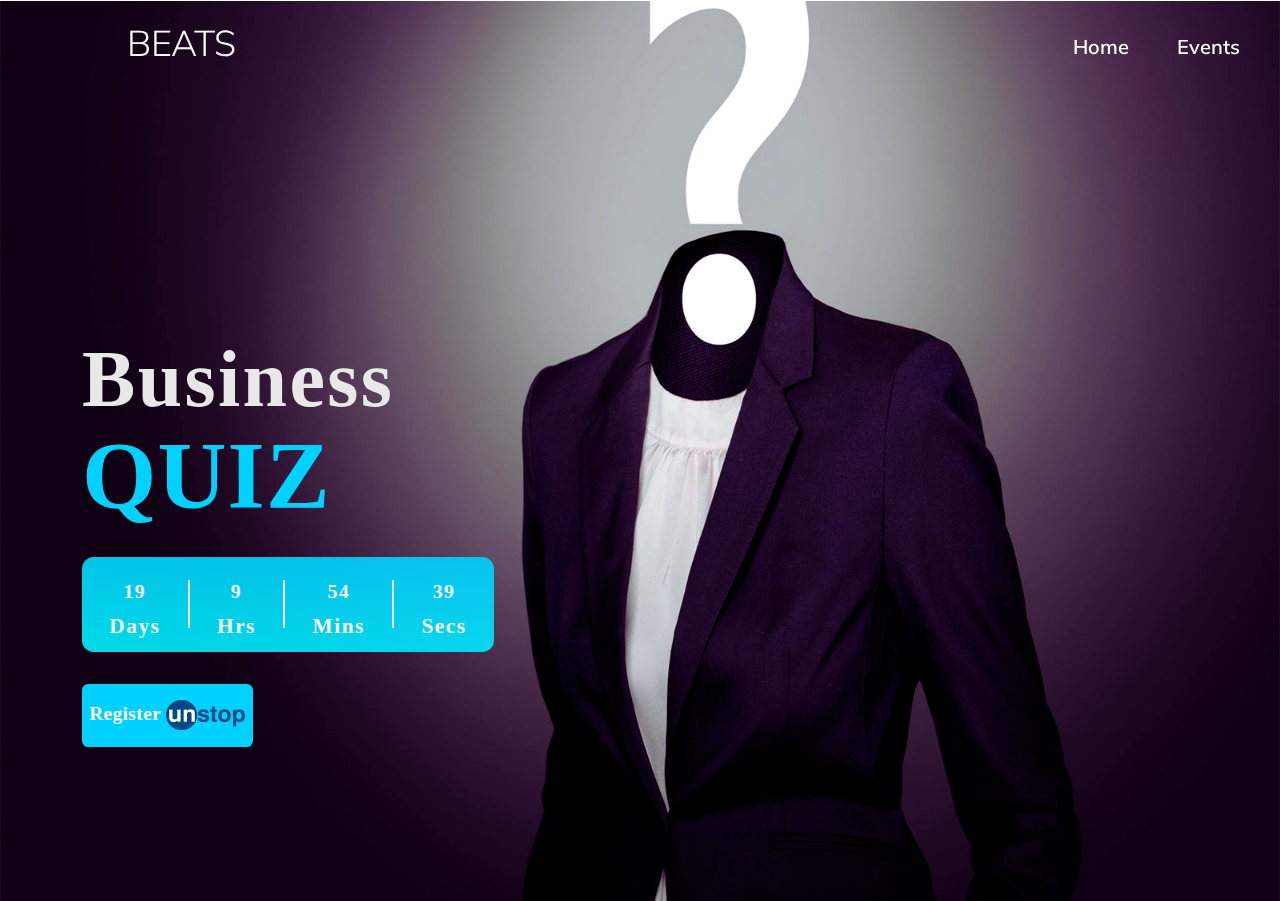
<file: Business_Quiz.html>
<!doctype html>
<html class="no-js" lang="zxx">

<head>
    <meta charset="utf-8">
    <meta http-equiv="x-ua-compatible" content="ie=edge">
    <title>Business Quiz || BEATS 2023</title>
    <meta name="description" content="">
    <meta name="viewport" content="width=device-width, initial-scale=1">

    <!-- <link rel="manifest" href="site.webmanifest"> -->
    <!-- Place favicon.ico in the root directory -->

    <!-- CSS here -->
    <link rel="stylesheet" href="css/bootstrap.min.css">
    <link rel="stylesheet" href="css/carousel.css">
    <link rel="stylesheet" href="css/animate.css">
    <link href="https://fonts.googleapis.com/css2?family=Roboto+Slab:wght@500&display=swap" rel="stylesheet">

    <!-- Bootstrap -->
    <link rel="stylesheet" href="https://cdn.jsdelivr.net/npm/bootstrap@4.3.1/dist/css/bootstrap.min.css" integrity="sha384-ggOyR0iXCbMQv3Xipma34MD+dH/1fQ784/j6cY/iJTQUOhcWr7x9JvoRxT2MZw1T" crossorigin="anonymous">

    <!-- font awesome -->
    <link rel="stylesheet" href="https://cdnjs.cloudflare.com/ajax/libs/font-awesome/4.7.0/css/font-awesome.min.css">
    
    <link href="https://fonts.googleapis.com/css2?family=Montserrat+Alternates:wght@900&display=swap" rel="stylesheet">
<!-- GOOGLE FONT API -->
    <link rel="stylesheet"
          href="https://fonts.googleapis.com/css?family=Rancho&effect=fire-animation|outline|3d-float|anaglyph|neon">
    <!-- bootstrap -->
    <link href="https://cdn.jsdelivr.net/npm/bootstrap@5.2.3/dist/css/bootstrap.min.css" rel="stylesheet" integrity="sha384-rbsA2VBKQhggwzxH7pPCaAqO46MgnOM80zW1RWuH61DGLwZJEdK2Kadq2F9CUG65" crossorigin="anonymous">
    
    <link rel="stylesheet" href="css/style.css">
    <!-- <link rel="stylesheet" href="css/responsive.css"> -->
    <link rel="icon" href="favicon.png" type="image">
</head>

<body>
    <header>
        <nav class="navbar fixed-top navbar-expand-lg navbar-dark p-md-3">
            <div class="collapse navbar-collapse space-x-2">
                <ul class="navbar-nav">
                    <!-- <li class="nav-item">
                        <a href="/index.html" class="nav-link text-white px-4"  style="font-size: 20px;">Home</a>
                    </li> -->
                    <!-- <li class="nav-item">
                        <a href="#about" class="nav-link text-white px-4"  style="font-size: 20px;">About</a>
                    </li>
                    <li class="nav-item">
                        <a href="/events.html" class="nav-link text-white px-4"  style="font-size: 20px;">Events</a>
                    </li> -->
                </ul>
            </div>
            <div class="container" >
                <h1 class=""><a href="/index.html" class="navbar-brand font-effect-fire-animation display-4 pl-5 ml-5" style="font-size: inherit; margin: 0px;">BEATS</a></h1>
            </div>
            <div class="collapse navbar-collapse space-x-2">
                <ul class="navbar-nav">
                    <li class="nav-item">
                        <a href="/index.html" class="nav-link text-white px-4"  style="font-size: 20px;">Home</a>
                    </li>
                    <li class="nav-item">
                        <a href="/events.html" class="nav-link text-white px-4"  style="font-size: 20px;">Events</a>
                    </li>
                </ul>
                <!-- <a type="button" href="/events.html" class="btn btn-outline-danger btn-lg" style="color:rgb(255, 255, 255); font-weight: 300;">Register Here</a>
            </div> -->
        </nav>
        <div class="col-12">
            <div class="mobile_menu d-block d-lg-none"></div>
        </div>
    </header>

    <section style="background: url('img/Events/Business_Quiz/wallpaperflare.com_wallpaper\ \(3\)\ -\ Edited.png');height:100vh;display: flex;justify-content: center;background-size: 100vw 100vh;/* background-position-x: right; */background-repeat: no-repeat;background-color: #050608;align-items: center;" id="first-section">
        <div id="HeRe" style="/* background: blue; */width: 69.75rem;">
            <div id="eRgf" style="max-width: 51rem;margin-top: 5.0625rem;">
                <div class="wall-heading" style="color: rgb(232, 232, 232); opacity: 1; font-family: Montserrat; font-style: normal; font-weight: 800; font-size: 4.9942rem; line-height: 6.0625rem; letter-spacing: 0.15rem; height: 5.4588rem;">
                    Business
                </div>
                <div class="sub-heading" style="color: rgb(0, 209, 255); opacity: 1; font-family: Montserrat; font-style: normal; font-weight: 600; font-size: 5.9735rem; line-height: 7.3125rem; letter-spacing: 0.07rem; width: 18.6994rem; height: 6.46rem;">
                    QUIZ
                </div>
                <div class="tagline" style="font-family: Inter; font-style: normal; font-weight: 500; font-size: 1.25rem; line-height: 1.5rem; letter-spacing: 0.03rem; margin-top: 2.1875rem; color: rgb(232, 232, 232); opacity: 1;">
                    <div style="
          width: 34.1669rem;
          height: 7.5rem;
       text-align: left;
          
          /* gradient */
          background: linear-gradient(185.1deg, rgba(0, 209, 255, 0.9) 3.44%, rgba(0, 240, 255, 0.9) 95.27%);
          border-radius: 0.7353rem;
          width: 25.7462rem;
          height: 5.9688rem;
          
          ">
                        <style>
                            .timerbox>div {
                                display: flex;
                                align-content: center;
                                align-items: center;
                                border-right: 0.1812rem solid #F5F5F5;
                                justify-content: center;
                                flex-grow: 1;
                                height: 50%;
                                flex-direction: column;
                                text-align: center;
                            }

                            .val {
                                font-family: 'Montserrat';
                                font-style: normal;
                                font-weight: 600;
                                font-size: 1.2424rem;
                                line-height: 2.75rem;
                                letter-spacing: 0.07em;

                                color: #F5F5F5;
                            }

                            .sub {
                                font-family: 'Montserrat';
                                font-style: normal;
                                font-weight: 600;
                                font-size: 1.3359rem;
                                line-height: 1.625rem;
                                letter-spacing: 0.07em;

                                color: #F5F5F5;
                            }
                        </style>
                        <div class="timerbox" style="
    display: flex;
    justify-content: space-evenly;
    align-content: center;
    height: 100%;
    
    align-items: center;
">
                            <div>
                                <div class="val" id="days">19</div>
                                <div class="sub">Days</div>
                            </div>
                            <div>
                                <div class="val" id="hrs">9</div>
                                <div class="sub">Hrs</div>
                            </div>

                            <div>
                                <div class="val" id="mins">54</div>
                                <div class="sub">Mins</div>
                            </div>

                            <div style="border-right:0px;">
                                <div class="val" id="secs">39</div>
                                <div class="sub">Secs</div>
                            </div>
                        </div>
                        <a href="https://unstop.com/competition/central-indias-largest-startup-expo-e-summit23-maulana-azad-national-institute-of-technology-manit-bhopal-586187">   <button style="
                            width: 10.6588rem;
                            height: 3.9013rem;
                            font-family: 'Inter';
                            font-style: normal;
                            font-weight: 600;
                            font-size: 1.2rem;
                            line-height: 1.3rem;
                            text-align: center;
                            letter-spacing: 0.03rem;
                            
                            color: #FFFFFF;
                            
                            background: #00D1FF;
                            border-radius: 0.4rem;
                            border: none;
                            margin-top: 2rem;
                            cursor:pointer;">Register
                            <img class="w-50 h-50" src="img/brand/unstop-logo.png" alt="">
                        </button>
                            </a>
                    </div>

                </div>
                <div class="social social-bigs social-bigs-mbl" style="opacity: 1;">
                    <a href="https://twitter.com/ecell_nitb" class="animate__animated animate__fadeInUp animate__delay-1s" target="_blank"></a>
                    <a href="https://www.facebook.com/ecellnitbhopal/" class="animate__animated animate__fadeInUp animate__delay-2s" target="_blank"></a>
                    <a href="https://www.instagram.com/ecell_nitb/" class="animate__animated animate__fadeInUp animate__delay-3s" target="_blank"></a>
                    <a href="https://www.linkedin.com/company/ecell-manit" class="animate__animated animate__fadeInUp animate__delay-4s" target="_blank"></a>
                </div>
            </div>
        </div>
    </section>


    

    <!-- JS here -->
    <script src="js/jquery-1.js"></script>
    <script src="js/bootstrap.min.js"></script>
    <script src="js/carousel.js"></script>
    <script src="js/isotope.pkgd.min.js"></script>
    <script src="js/transitions.js"></script>

    <script src="https://cdn.jsdelivr.net/npm/bootstrap@5.2.3/dist/js/bootstrap.bundle.min.js" integrity="sha384-kenU1KFdBIe4zVF0s0G1M5b4hcpxyD9F7jL+jjXkk+Q2h455rYXK/7HAuoJl+0I4" crossorigin="anonymous"></script>
    <!-- <script>
        var nav = document.querySelector('nav');
        window.addEventListener('scroll',function(){
            if(window.pageYOffset > 100){
                nav.classList.add('bg-dark','shadow');
            }else{
                nav.classList.remove('bg-dark','shadow');
            }
        });
    </script> -->
    <script>
        // Set the date we're counting down to
        var countDownDate = new Date("Feb 11, 2023 00:00:00").getTime();

        // Update the count down every 1 second
        var x = setInterval(function () {

            // Get today's date and time
            var now = new Date().getTime();

            // Find the distance between now and the count down date
            var distance = countDownDate - now;

            // Time calculations for days, hours, minutes and seconds
            var d = Math.floor(distance / (1000 * 60 * 60 * 24));
            var h = Math.floor((distance % (1000 * 60 * 60 * 24)) / (1000 * 60 * 60));
            var m = Math.floor((distance % (1000 * 60 * 60)) / (1000 * 60));
            var s = Math.floor((distance % (1000 * 60)) / 1000);

            document.getElementById("days").innerHTML = d;
            document.getElementById("hrs").innerHTML = h;
            document.getElementById("mins").innerHTML = m;
            document.getElementById("secs").innerHTML = s;

            // If the count down is over, write some text 
            if (distance < 0) {
                clearInterval(x);
            }
        }, 1000);
    </script>



    <script src="js/main.js"></script>
</body>
</html>
</file>
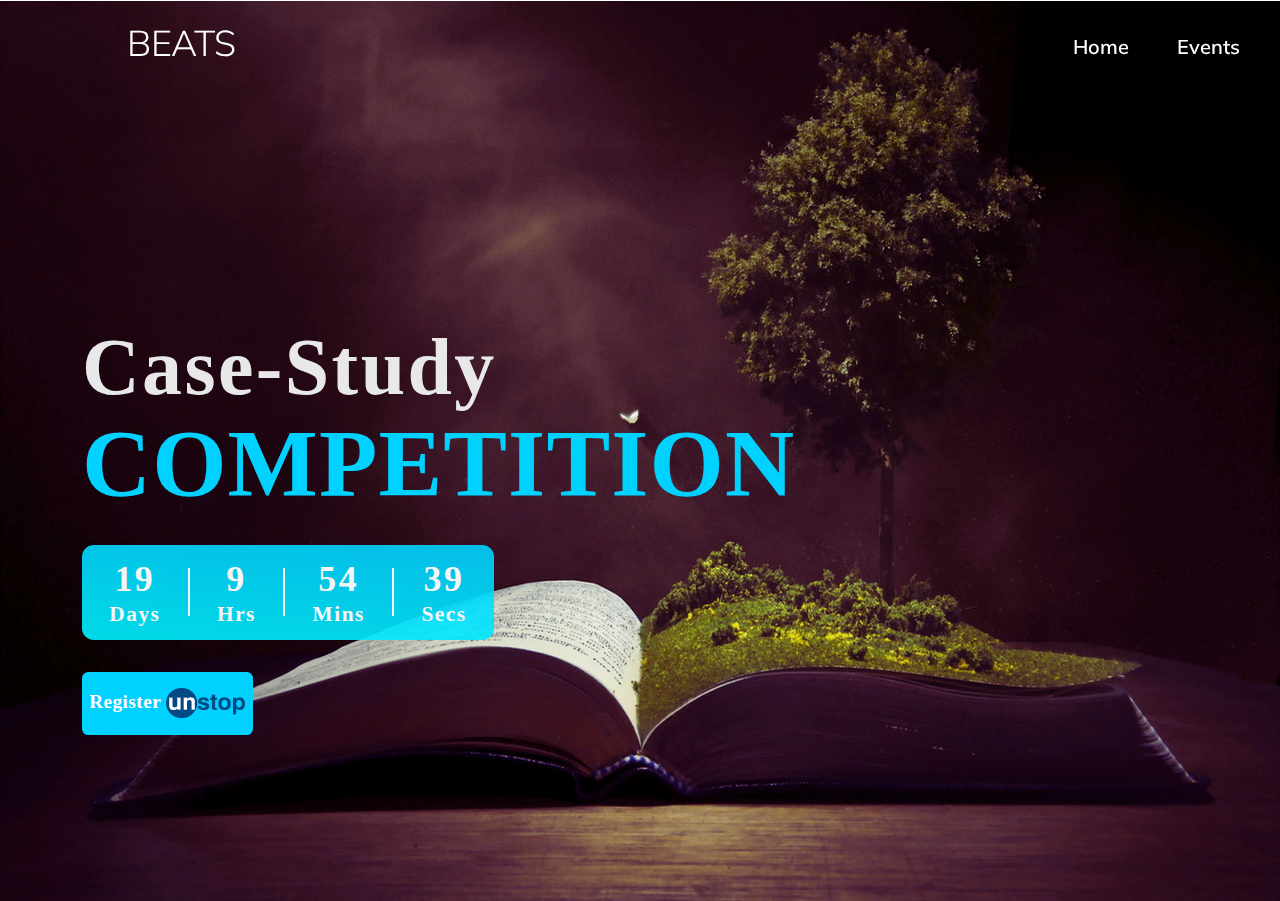
<file: Case_Study.html>
<!doctype html>
<html class="no-js" lang="zxx">

<head>
    <meta charset="utf-8">
    <meta http-equiv="x-ua-compatible" content="ie=edge">
    <title>Case-Study || BEATS 2023</title>
    <meta name="description" content="">
    <meta name="viewport" content="width=device-width, initial-scale=1">

    <!-- <link rel="manifest" href="site.webmanifest"> -->
    <!-- Place favicon.ico in the root directory -->

    <!-- CSS here -->
    <link rel="stylesheet" href="css/bootstrap.min.css">
    <link rel="stylesheet" href="css/carousel.css">
    <link rel="stylesheet" href="css/animate.css">
    <link href="https://fonts.googleapis.com/css2?family=Roboto+Slab:wght@500&display=swap" rel="stylesheet">

    <!-- Bootstrap -->
    <link rel="stylesheet" href="https://cdn.jsdelivr.net/npm/bootstrap@4.3.1/dist/css/bootstrap.min.css" integrity="sha384-ggOyR0iXCbMQv3Xipma34MD+dH/1fQ784/j6cY/iJTQUOhcWr7x9JvoRxT2MZw1T" crossorigin="anonymous">

    <!-- font awesome -->
    <link rel="stylesheet" href="https://cdnjs.cloudflare.com/ajax/libs/font-awesome/4.7.0/css/font-awesome.min.css">
    
    <link href="https://fonts.googleapis.com/css2?family=Montserrat+Alternates:wght@900&display=swap" rel="stylesheet">
<!-- GOOGLE FONT API -->
    <link rel="stylesheet"
          href="https://fonts.googleapis.com/css?family=Rancho&effect=fire-animation|outline|3d-float|anaglyph|neon">
    <!-- bootstrap -->
    <link href="https://cdn.jsdelivr.net/npm/bootstrap@5.2.3/dist/css/bootstrap.min.css" rel="stylesheet" integrity="sha384-rbsA2VBKQhggwzxH7pPCaAqO46MgnOM80zW1RWuH61DGLwZJEdK2Kadq2F9CUG65" crossorigin="anonymous">
    
    <link rel="stylesheet" href="css/style.css">
    <!-- <link rel="stylesheet" href="css/responsive.css"> -->
    <link rel="icon" href="favicon.png" type="image">
</head>

<body>
    <header>
        <nav class="navbar fixed-top navbar-expand-lg navbar-dark p-md-3">
            <div class="collapse navbar-collapse space-x-2">
                <ul class="navbar-nav">
                    <!-- <li class="nav-item">
                        <a href="/index.html" class="nav-link text-white px-4"  style="font-size: 20px;">Home</a>
                    </li> -->
                    <!-- <li class="nav-item">
                        <a href="#about" class="nav-link text-white px-4"  style="font-size: 20px;">About</a>
                    </li>
                    <li class="nav-item">
                        <a href="/events.html" class="nav-link text-white px-4"  style="font-size: 20px;">Events</a>
                    </li> -->
                </ul>
            </div>
            <div class="container" >
                <h1 class=""><a href="/index.html" class="navbar-brand font-effect-fire-animation display-4 pl-5 ml-5" style="font-size: inherit; margin: 0px;">BEATS</a></h1>
            </div>
            <div class="collapse navbar-collapse space-x-2">
                <ul class="navbar-nav">
                    <li class="nav-item">
                        <a href="/index.html" class="nav-link text-white px-4"  style="font-size: 20px;">Home</a>
                    </li>
                    <li class="nav-item">
                        <a href="/events.html" class="nav-link text-white px-4"  style="font-size: 20px;">Events</a>
                    </li>
                </ul>
                <!-- <a type="button" href="/events.html" class="btn btn-outline-danger btn-lg" style="color:rgb(255, 255, 255); font-weight: 300;">Register Here</a>
            </div> -->
        </nav>
        <div class="col-12">
            <div class="mobile_menu d-block d-lg-none"></div>
        </div>
    </header>

    <section style="background: url(img/Events/Case_Study/wallpaperflare.com_wallpaper\ \(7\)\ -\ Edited.png);height:100vh;display: flex;justify-content: center;background-size: 100vw 100vh;/* background-position-x: right; */background-repeat: no-repeat;background-color: #050608;align-items: center;" id="first-section">
        <div id="HeRe" style="/* background: blue; */width: 69.75rem;">
            <div id="eRgf" style="max-width: 51rem;margin-top: 5.0625rem;">
                <div class="wall-heading" style="color: rgb(232, 232, 232); opacity: 1; font-family: Montserrat; font-style: normal; font-weight: 800; font-size: 4.9942rem; line-height: 6.0625rem; letter-spacing: 0.15rem; height: 5.4588rem;">
                    Case-Study
                </div>
                <div class="sub-heading" style="color: rgb(0, 209, 255); opacity: 1; font-family: Montserrat; font-style: normal; font-weight: 600; font-size: 5.9735rem; line-height: 7.3125rem; letter-spacing: 0.07rem; width: 18.6994rem; height: 6.46rem;">
                    COMPETITION
                </div>
                <div class="tagline" style="font-family: Inter; font-style: normal; font-weight: 500; font-size: 1.25rem; line-height: 1.5rem; letter-spacing: 0.03rem; margin-top: 2.1875rem; color: rgb(232, 232, 232); opacity: 1;">
                    <div style="
          width: 34.1669rem;
          height: 7.5rem;
       text-align: left;
          
          /* gradient */
          background: linear-gradient(185.1deg, rgba(0, 209, 255, 0.9) 3.44%, rgba(0, 240, 255, 0.9) 95.27%);
          border-radius: 0.7353rem;
          width: 25.7462rem;
          height: 5.9688rem;
          
          ">
                        <style>
                            .timerbox>div {
                                display: flex;
                                align-content: center;
                                align-items: center;
                                border-right: 0.1812rem solid #F5F5F5;
                                justify-content: center;
                                flex-grow: 1;
                                height: 50%;
                                flex-direction: column;
                                text-align: center;
                            }

                            .val {
                                font-family: 'Montserrat';
                                font-style: normal;
                                font-weight: 600;
                                font-size: 2.2424rem;
                                line-height: 2.75rem;
                                letter-spacing: 0.07em;

                                color: #F5F5F5;
                            }

                            .sub {
                                font-family: 'Montserrat';
                                font-style: normal;
                                font-weight: 600;
                                font-size: 1.3359rem;
                                line-height: 1.625rem;
                                letter-spacing: 0.07em;

                                color: #F5F5F5;
                            }
                        </style>
                        <div class="timerbox" style="
    display: flex;
    justify-content: space-evenly;
    align-content: center;
    height: 100%;
    
    align-items: center;
">
                            <div>
                                <div class="val" id="days">19</div>
                                <div class="sub">Days</div>
                            </div>
                            <div>
                                <div class="val" id="hrs">9</div>
                                <div class="sub">Hrs</div>
                            </div>

                            <div>
                                <div class="val" id="mins">54</div>
                                <div class="sub">Mins</div>
                            </div>

                            <div style="border-right:0px;">
                                <div class="val" id="secs">39</div>
                                <div class="sub">Secs</div>
                            </div>
                        </div>
                        <a href="https://unstop.com/competition/central-indias-largest-startup-expo-e-summit23-maulana-azad-national-institute-of-technology-manit-bhopal-586187">   <button style="
                            width: 10.6588rem;
                            height: 3.9013rem;
                            font-family: 'Inter';
                            font-style: normal;
                            font-weight: 600;
                            font-size: 1.2rem;
                            line-height: 1.3rem;
                            text-align: center;
                            letter-spacing: 0.03rem;
                            
                            color: #FFFFFF;
                            
                            background: #00D1FF;
                            border-radius: 0.4rem;
                            border: none;
                            margin-top: 2rem;
                            cursor:pointer;">Register
                            <img class="w-50 h-50" src="img/brand/unstop-logo.png" alt="">
                    </div>

                </div>
                <div class="social social-bigs social-bigs-mbl" style="opacity: 1;">
                    <a href="https://twitter.com/ecell_nitb" class="animate__animated animate__fadeInUp animate__delay-1s" target="_blank"><i class="fab fa-twitter" style="/* color: white;     */ " aria-hidden="true"></i></a>
                    <a href="https://www.facebook.com/ecellnitbhopal/" class="animate__animated animate__fadeInUp animate__delay-2s" target="_blank"><i class="fa-brands fa-square-facebook" style="/* color: white; */ "></i></a>
                    <a href="https://www.instagram.com/ecell_nitb/" class="animate__animated animate__fadeInUp animate__delay-3s" target="_blank"><i class="fab fa-instagram" style="/* color: white;     */ " aria-hidden="true"></i></a>
                    <a href="https://www.linkedin.com/company/ecell-manit" class="animate__animated animate__fadeInUp animate__delay-4s" target="_blank"><i class="fa-brands fa-linkedin" style="/* color: white;     */ "></i></a>
                </div>
            </div>
        </div>
    </section>


    

    <!-- JS here -->
    <script src="js/jquery-1.js"></script>
    <script src="js/bootstrap.min.js"></script>
    <script src="js/carousel.js"></script>
    <script src="js/isotope.pkgd.min.js"></script>
    <script src="js/transitions.js"></script>

    <script src="https://cdn.jsdelivr.net/npm/bootstrap@5.2.3/dist/js/bootstrap.bundle.min.js" integrity="sha384-kenU1KFdBIe4zVF0s0G1M5b4hcpxyD9F7jL+jjXkk+Q2h455rYXK/7HAuoJl+0I4" crossorigin="anonymous"></script>
    <!-- <script>
        var nav = document.querySelector('nav');
        window.addEventListener('scroll',function(){
            if(window.pageYOffset > 100){
                nav.classList.add('bg-dark','shadow');
            }else{
                nav.classList.remove('bg-dark','shadow');
            }
        });
    </script> -->
    <script>
        // Set the date we're counting down to
        var countDownDate = new Date("Feb 11, 2023 00:00:00").getTime();

        // Update the count down every 1 second
        var x = setInterval(function () {

            // Get today's date and time
            var now = new Date().getTime();

            // Find the distance between now and the count down date
            var distance = countDownDate - now;

            // Time calculations for days, hours, minutes and seconds
            var d = Math.floor(distance / (1000 * 60 * 60 * 24));
            var h = Math.floor((distance % (1000 * 60 * 60 * 24)) / (1000 * 60 * 60));
            var m = Math.floor((distance % (1000 * 60 * 60)) / (1000 * 60));
            var s = Math.floor((distance % (1000 * 60)) / 1000);

            document.getElementById("days").innerHTML = d;
            document.getElementById("hrs").innerHTML = h;
            document.getElementById("mins").innerHTML = m;
            document.getElementById("secs").innerHTML = s;

            // If the count down is over, write some text 
            if (distance < 0) {
                clearInterval(x);
            }
        }, 1000);
    </script>



    <script src="js/main.js"></script>
</body>
</html>
</file>
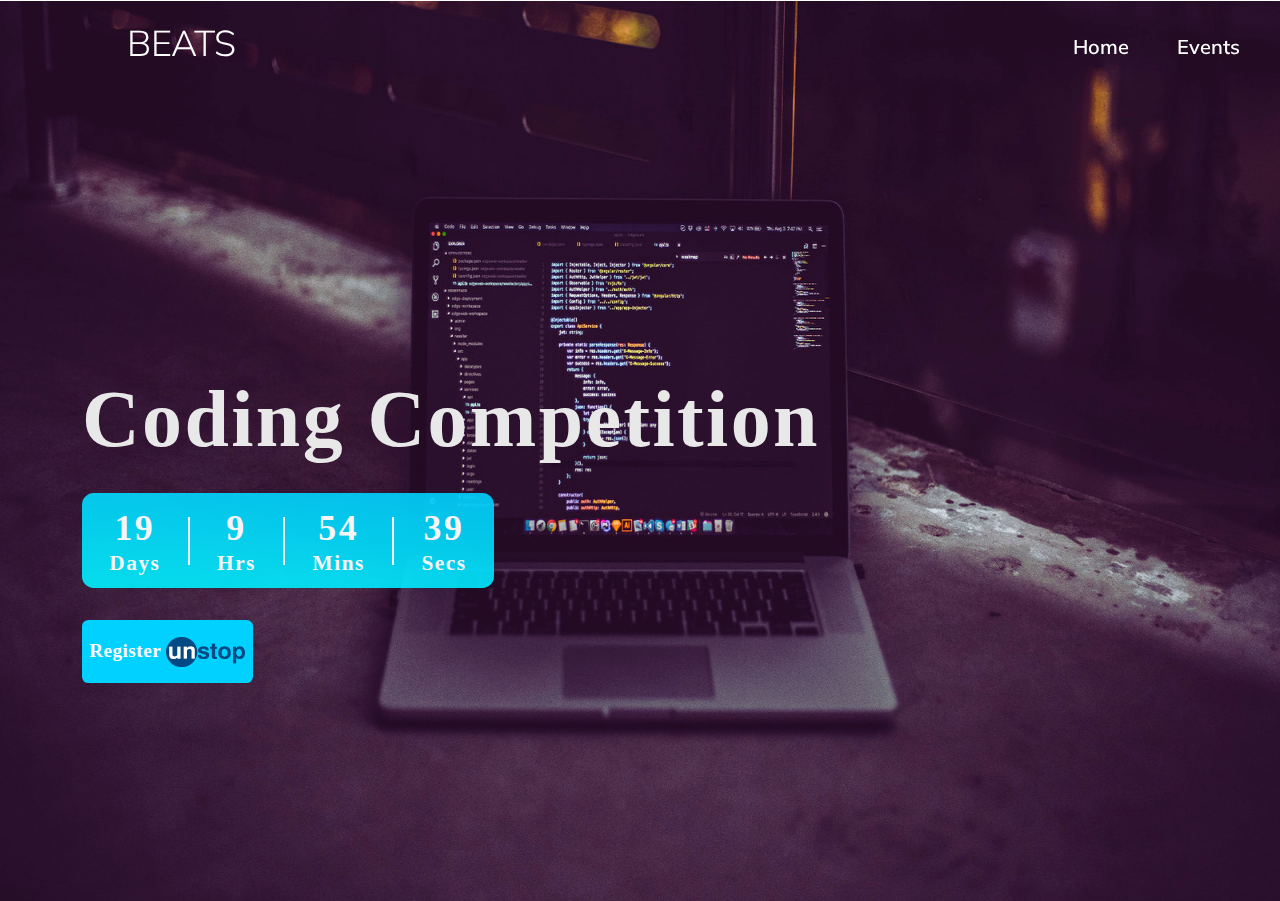
<file: Coding_Competition.html>
<!doctype html>
<html class="no-js" lang="zxx">

<head>
    <meta charset="utf-8">
    <meta http-equiv="x-ua-compatible" content="ie=edge">
    <title>Coding Competition || BEATS 2023</title>
    <meta name="description" content="">
    <meta name="viewport" content="width=device-width, initial-scale=1">

    <!-- <link rel="manifest" href="site.webmanifest"> -->
    <!-- Place favicon.ico in the root directory -->

    <!-- CSS here -->
    <link rel="stylesheet" href="css/bootstrap.min.css">
    <link rel="stylesheet" href="css/carousel.css">
    <link rel="stylesheet" href="css/animate.css">
    <link href="https://fonts.googleapis.com/css2?family=Roboto+Slab:wght@500&display=swap" rel="stylesheet">

    <!-- Bootstrap -->
    <link rel="stylesheet" href="https://cdn.jsdelivr.net/npm/bootstrap@4.3.1/dist/css/bootstrap.min.css" integrity="sha384-ggOyR0iXCbMQv3Xipma34MD+dH/1fQ784/j6cY/iJTQUOhcWr7x9JvoRxT2MZw1T" crossorigin="anonymous">

    <!-- font awesome -->
    <link rel="stylesheet" href="https://cdnjs.cloudflare.com/ajax/libs/font-awesome/4.7.0/css/font-awesome.min.css">
    
    <link href="https://fonts.googleapis.com/css2?family=Montserrat+Alternates:wght@900&display=swap" rel="stylesheet">
<!-- GOOGLE FONT API -->
    <link rel="stylesheet"
          href="https://fonts.googleapis.com/css?family=Rancho&effect=fire-animation|outline|3d-float|anaglyph|neon">
    <!-- bootstrap -->
    <link href="https://cdn.jsdelivr.net/npm/bootstrap@5.2.3/dist/css/bootstrap.min.css" rel="stylesheet" integrity="sha384-rbsA2VBKQhggwzxH7pPCaAqO46MgnOM80zW1RWuH61DGLwZJEdK2Kadq2F9CUG65" crossorigin="anonymous">
    
    <link rel="stylesheet" href="css/style.css">
    <!-- <link rel="stylesheet" href="css/responsive.css"> -->
    <link rel="icon" href="favicon.png" type="image">
</head>

<body>
    <header>
        <nav class="navbar fixed-top navbar-expand-lg navbar-dark p-md-3">
            <div class="collapse navbar-collapse space-x-2">
                <ul class="navbar-nav">
                    <!-- <li class="nav-item">
                        <a href="/index.html" class="nav-link text-white px-4"  style="font-size: 20px;">Home</a>
                    </li> -->
                    <!-- <li class="nav-item">
                        <a href="#about" class="nav-link text-white px-4"  style="font-size: 20px;">About</a>
                    </li>
                    <li class="nav-item">
                        <a href="/events.html" class="nav-link text-white px-4"  style="font-size: 20px;">Events</a>
                    </li> -->
                </ul>
            </div>
            <div class="container" >
                <h1 class=""><a href="/index.html" class="navbar-brand font-effect-fire-animation display-4 pl-5 ml-5" style="font-size: inherit; margin: 0px;">BEATS</a></h1>
            </div>
            <div class="collapse navbar-collapse space-x-2">
                <ul class="navbar-nav">
                    <li class="nav-item">
                        <a href="/index.html" class="nav-link text-white px-4"  style="font-size: 20px;">Home</a>
                    </li>
                    <li class="nav-item">
                        <a href="/events.html" class="nav-link text-white px-4"  style="font-size: 20px;">Events</a>
                    </li>
                </ul>
                <!-- <a type="button" href="/events.html" class="btn btn-outline-danger btn-lg" style="color:rgb(255, 255, 255); font-weight: 300;">Register Here</a>
            </div> -->
        </nav>
        <div class="col-12">
            <div class="mobile_menu d-block d-lg-none"></div>
        </div>
    </header>

    <section style="background: url(img/Events/Coding_Competition/wallpaperflare.com_wallpaper\ \(8\)\ -\ Edited.png);height:100vh;display: flex;justify-content: center;background-size: 100vw 100vh;/* background-position-x: right; */background-repeat: no-repeat;background-color: #050608;align-items: center;" id="first-section">
        <div id="HeRe" style="/* background: blue; */width: 69.75rem;">
            <div id="eRgf" style="max-width: 51rem;margin-top: 5.0625rem;">
                <div class="wall-heading" style="color: rgb(232, 232, 232); opacity: 1; font-family: Montserrat; font-style: normal; font-weight: 800; font-size: 4.9942rem; line-height: 6.0625rem; letter-spacing: 0.15rem; height: 5.4588rem;">
                    Coding Competition
                </div>
                <!-- <div class="sub-heading" style="color: rgb(0, 209, 255); opacity: 1; font-family: Montserrat; font-style: normal; font-weight: 600; font-size: 5.9735rem; line-height: 7.3125rem; letter-spacing: 0.07rem; width: 18.6994rem; height: 6.46rem;">
                    QUIZ
                </div> -->
                <div class="tagline" style="font-family: Inter; font-style: normal; font-weight: 500; font-size: 1.25rem; line-height: 1.5rem; letter-spacing: 0.03rem; margin-top: 2.1875rem; color: rgb(232, 232, 232); opacity: 1;">
                    <div style="
          width: 34.1669rem;
          height: 7.5rem;
       text-align: left;
          
          /* gradient */
          background: linear-gradient(185.1deg, rgba(0, 209, 255, 0.9) 3.44%, rgba(0, 240, 255, 0.9) 95.27%);
          border-radius: 0.7353rem;
          width: 25.7462rem;
          height: 5.9688rem;
          
          ">
                        <style>
                            .timerbox>div {
                                display: flex;
                                align-content: center;
                                align-items: center;
                                border-right: 0.1812rem solid #F5F5F5;
                                justify-content: center;
                                flex-grow: 1;
                                height: 50%;
                                flex-direction: column;
                                text-align: center;
                            }

                            .val {
                                font-family: 'Montserrat';
                                font-style: normal;
                                font-weight: 600;
                                font-size: 2.2424rem;
                                line-height: 2.75rem;
                                letter-spacing: 0.07em;

                                color: #F5F5F5;
                            }

                            .sub {
                                font-family: 'Montserrat';
                                font-style: normal;
                                font-weight: 600;
                                font-size: 1.3359rem;
                                line-height: 1.625rem;
                                letter-spacing: 0.07em;

                                color: #F5F5F5;
                            }
                        </style>
                        <div class="timerbox" style="
    display: flex;
    justify-content: space-evenly;
    align-content: center;
    height: 100%;
    
    align-items: center;
">
                            <div>
                                <div class="val" id="days">19</div>
                                <div class="sub">Days</div>
                            </div>
                            <div>
                                <div class="val" id="hrs">9</div>
                                <div class="sub">Hrs</div>
                            </div>

                            <div>
                                <div class="val" id="mins">54</div>
                                <div class="sub">Mins</div>
                            </div>

                            <div style="border-right:0px;">
                                <div class="val" id="secs">39</div>
                                <div class="sub">Secs</div>
                            </div>
                        </div>
                        <a href="https://unstop.com/competition/central-indias-largest-startup-expo-e-summit23-maulana-azad-national-institute-of-technology-manit-bhopal-586187">   <button style="
                            width: 10.6588rem;
                            height: 3.9013rem;
                            font-family: 'Inter';
                            font-style: normal;
                            font-weight: 600;
                            font-size: 1.2rem;
                            line-height: 1.3rem;
                            text-align: center;
                            letter-spacing: 0.03rem;
                            
                            color: #FFFFFF;
                            
                            background: #00D1FF;
                            border-radius: 0.4rem;
                            border: none;
                            margin-top: 2rem;
                            cursor:pointer;">Register
                            <img class="w-50 h-50" src="img/brand/unstop-logo.png" alt="">
                    </div>

                </div>
                <div class="social social-bigs social-bigs-mbl" style="opacity: 1;">
                    <a href="https://twitter.com/ecell_nitb" class="animate__animated animate__fadeInUp animate__delay-1s" target="_blank"><i class="fab fa-twitter" style="/* color: white;     */ " aria-hidden="true"></i></a>
                    <a href="https://www.facebook.com/ecellnitbhopal/" class="animate__animated animate__fadeInUp animate__delay-2s" target="_blank"><i class="fa-brands fa-square-facebook" style="/* color: white; */ "></i></a>
                    <a href="https://www.instagram.com/ecell_nitb/" class="animate__animated animate__fadeInUp animate__delay-3s" target="_blank"><i class="fab fa-instagram" style="/* color: white;     */ " aria-hidden="true"></i></a>
                    <a href="https://www.linkedin.com/company/ecell-manit" class="animate__animated animate__fadeInUp animate__delay-4s" target="_blank"><i class="fa-brands fa-linkedin" style="/* color: white;     */ "></i></a>
                </div>
            </div>
        </div>
    </section>


    

    <!-- JS here -->
    <script src="js/jquery-1.js"></script>
    <script src="js/bootstrap.min.js"></script>
    <script src="js/carousel.js"></script>
    <script src="js/isotope.pkgd.min.js"></script>
    <script src="js/transitions.js"></script>

    <script src="https://cdn.jsdelivr.net/npm/bootstrap@5.2.3/dist/js/bootstrap.bundle.min.js" integrity="sha384-kenU1KFdBIe4zVF0s0G1M5b4hcpxyD9F7jL+jjXkk+Q2h455rYXK/7HAuoJl+0I4" crossorigin="anonymous"></script>
    <!-- <script>
        var nav = document.querySelector('nav');
        window.addEventListener('scroll',function(){
            if(window.pageYOffset > 100){
                nav.classList.add('bg-dark','shadow');
            }else{
                nav.classList.remove('bg-dark','shadow');
            }
        });
    </script> -->
    <script>
        // Set the date we're counting down to
        var countDownDate = new Date("Feb 11, 2023 00:00:00").getTime();

        // Update the count down every 1 second
        var x = setInterval(function () {

            // Get today's date and time
            var now = new Date().getTime();

            // Find the distance between now and the count down date
            var distance = countDownDate - now;

            // Time calculations for days, hours, minutes and seconds
            var d = Math.floor(distance / (1000 * 60 * 60 * 24));
            var h = Math.floor((distance % (1000 * 60 * 60 * 24)) / (1000 * 60 * 60));
            var m = Math.floor((distance % (1000 * 60 * 60)) / (1000 * 60));
            var s = Math.floor((distance % (1000 * 60)) / 1000);

            document.getElementById("days").innerHTML = d;
            document.getElementById("hrs").innerHTML = h;
            document.getElementById("mins").innerHTML = m;
            document.getElementById("secs").innerHTML = s;

            // If the count down is over, write some text 
            if (distance < 0) {
                clearInterval(x);
            }
        }, 1000);
    </script>



    <script src="js/main.js"></script>
</body>
</html>
</file>
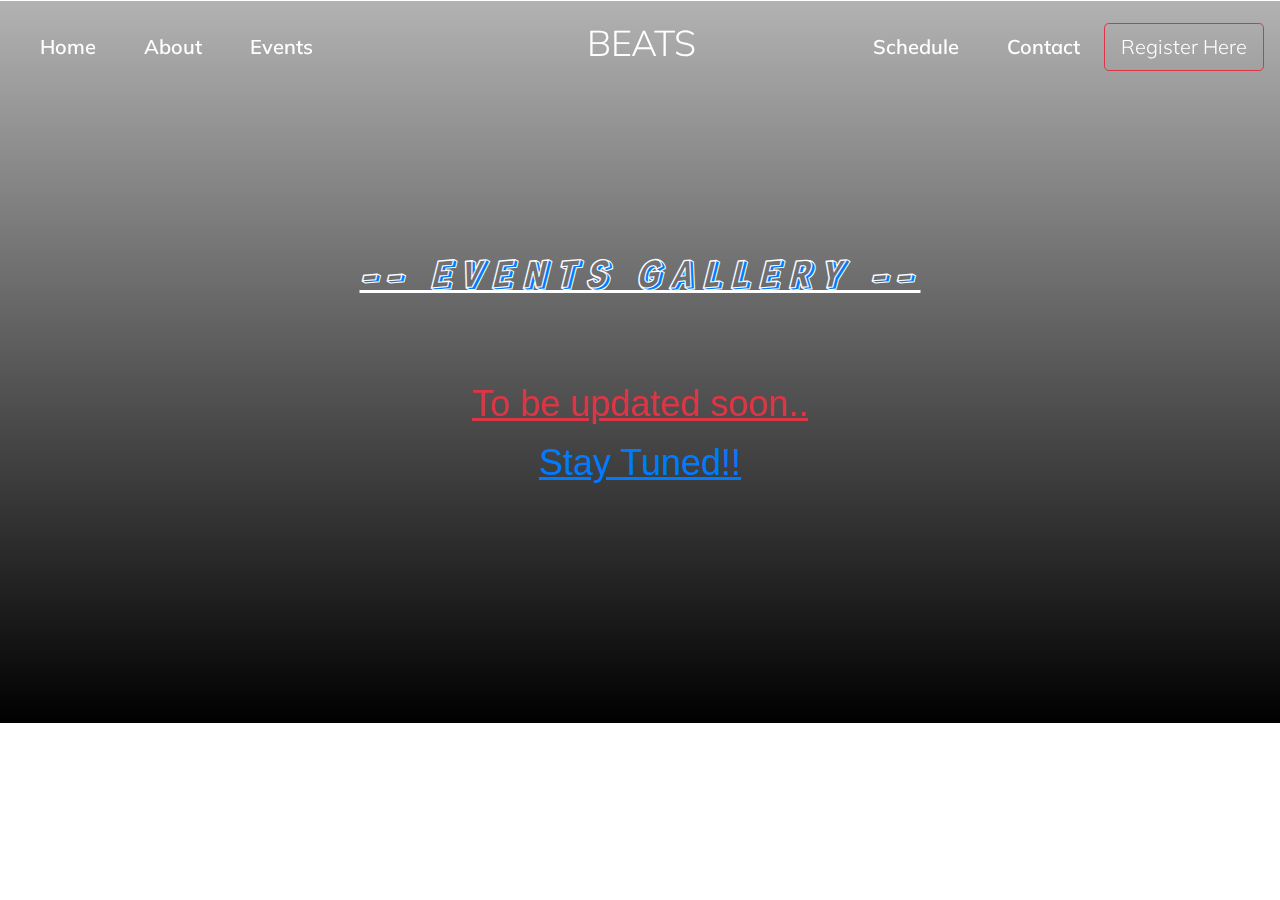
<file: events.html>
<!doctype html>
<html class="no-js" lang="zxx">

<head>
    <meta charset="utf-8">
    <meta http-equiv="x-ua-compatible" content="ie=edge">
    <title>BEATS 2023 | NIT Delhi</title>
    <meta name="description" content="">
    <meta name="viewport" content="width=device-width, initial-scale=1">

    <!-- <link rel="manifest" href="site.webmanifest"> -->
    <link rel="shortcut icon" type="image/x-icon" href="favicon.png">
    <!-- Place favicon.ico in the root directory -->

    <!-- CSS here -->
    <link rel="stylesheet" href="css/bootstrap.min.css">
    <link rel="stylesheet" href="css/carousel.css">
    <link rel="stylesheet" href="css/animate.css">
    <link rel="stylesheet" href="css/font-animation.css">
    <link rel="stylesheet" href="css/style.css">
    <!-- <link rel="stylesheet" href="css/responsive.css"> -->

    <link href="https://fonts.googleapis.com/css2?family=Roboto+Slab:wght@500&display=swap" rel="stylesheet">

    <!-- font awesome -->
    <link rel="stylesheet" href="https://cdnjs.cloudflare.com/ajax/libs/font-awesome/4.7.0/css/font-awesome.min.css">

    <link href="https://fonts.googleapis.com/css2?family=Montserrat+Alternates:wght@900&display=swap" rel="stylesheet">
    <!-- GOOGLE FONT API -->
    <link rel="stylesheet"
        href="https://fonts.googleapis.com/css?family=Rancho&effect=fire-animation|outline|3d-float|anaglyph|neon">
    <!-- bootstrap -->
    <link href="https://cdn.jsdelivr.net/npm/bootstrap@5.2.3/dist/css/bootstrap.min.css" rel="stylesheet"
        integrity="sha384-rbsA2VBKQhggwzxH7pPCaAqO46MgnOM80zW1RWuH61DGLwZJEdK2Kadq2F9CUG65" crossorigin="anonymous">

    <link rel="stylesheet" href="css/style.css">
    <!-- <link rel="stylesheet" href="css/responsive.css"> -->
    <link rel="icon" href="favicon.png" type="image">
</head>

<body>

    <!-- header-start -->
    <header>
        <nav class="navbar fixed-top navbar-expand-lg navbar-dark p-md-3">
            <div class="collapse navbar-collapse space-x-2">
                <ul class="navbar-nav">
                    <li class="nav-item">
                        <a href="/index.html" class="nav-link text-white px-4" style="font-size: 20px;">Home</a>
                    </li>
                    <li class="nav-item">
                        <a href="/index.html#about" class="nav-link text-white px-4" style="font-size: 20px;">About</a>
                    </li>
                    <li class="nav-item">
                        <a href="/events.html" class="nav-link text-white px-4" style="font-size: 20px;">Events</a>
                    </li>
                </ul>
            </div>
            <div class="container justify-content-center">
                <h1 class=""><a href="#" class="navbar-brand font-effect-fire-animation display-4 pl-5 ml-5"
                        style="font-size: inherit; margin: 0px;">BEATS</a></h1>
            </div>
            <div class="collapse navbar-collapse space-x-2">
                <ul class="navbar-nav">
                    <li class="nav-item">
                        <a href="/index.html#schedule" class="nav-link text-white px-4"
                            style="font-size: 20px;">Schedule</a>
                    </li>
                    <li class="nav-item">
                        <a href="/index.html#contact" class="nav-link text-white px-4 "
                            style="font-size: 20px;">Contact</a>
                    </li>
                </ul>
                <a type="button" href="/events.html" class="btn btn-outline-danger btn-lg"
                    style="color:rgb(255, 255, 255); font-weight: 300;">Register Here</a>
            </div>
        </nav>
        <div class="col-12">
            <div class="mobile_menu d-block d-lg-none"></div>
        </div>
    </header>
    <!-- header-end -->



    <!-- bradcam_area -->
    <div class="bradcam_area">
        <div class="single_bradcam  d-flex flex-column align-items-center bradcam_bg_1 overlay">

            <div class="container mb-80">
                <div class="row align-items-center justify-content-center">
                    <div class="col-xl-12">
                        <div class="bradcam_text text-center">
                            <!-- <div class="shape_1 wow fadeInUp mr-5 pr-5" data-wow-duration="1s" data-wow-delay=".2s">
                                <img class="mr-5 pr-5 w-50" src="img/svg_icon/event-2319.svg" alt="">
                            </div>
                            <div class="shape_2 wow fadeInDown ml-5 pl-5" data-wow-duration="1s" data-wow-delay=".3s">
                                <img class="ml-5 pl-5 w-50" src="img/svg_icon/event-2319.svg" alt="">
                            </div> -->
                                <h1 class="text-shadow text-primary events-page-heading" > -- EVENTS GALLERY -- </h1>
                                
                            <!-- <h3 class="wow fadeInRight mb-5 pb-5" data-wow-duration="1s"
                                data-wow-delay=".3s">EVENTS</h3> -->
                        </div>
                    </div>
                </div>
            </div>

            <div class="justify-content-center font-effect-neon h1 pb-5 mb-80" style="">
                <h1 class="text-danger pb-2">To be updated soon..
                </h1>
                <h1 class="pb-3 mb-80 text-center text-primary">Stay Tuned!!
                </h1>
                </div>

            <!-- <div class="container mt-5">
                <div class="row text-white">
                    <div class="col-lg-4 col-md-12 d-flex flex-column text-center align-items-center px-5 border border-success rounded text-bg-dark pt-5">
                        <img class="img-fluid" src="img/svg_icon/bar-chart-675.svg" alt="">
                        <h1 class="event-heading">Business Quiz</h1>
                        <p align="justify">Lorem ipsum dolor sit amet consectetur, adipisicing elit. Ratione voluptas commodi impedit
                            sapiente laborum reprehenderit, laudantium enim culpa provident. Amet dolor voluptas
                            officiis!</p>
                        <a href="/Business_Quiz.html" type="button" class="zoom btn btn-success mt-5 w-50 py-2">Register
                            Here</a>
                    </div>

                    <div class="col-lg-4 col-md-12 d-flex flex-column text-center align-items-center border border-primary rounded text-bg-dark pt-5">
                        <img class="img-fluid" src="img/svg_icon/go-sign-8266.svg" alt="">
                        <h1 class="event-heading text-primary">Hackathon</h1>
                        <p align="justify">Lorem ipsum dolor sit amet consectetur, adipisicing elit. Ratione voluptas commodi impedit
                            sapiente laborum reprehenderit, laudantium enim culpa provident. Amet dolor voluptas
                            officiis!</p>
                        <a href="/Hackathon.html" type="button" class="zoom btn btn-primary mt-5 w-50 py-2">Register
                            Here</a>
                    </div>

                    <div class="col-lg-4 col-md-12 d-flex flex-column text-center align-items-center border border-success rounded text-bg-dark pt-5">
                        <img class="img-fluid" src="img/svg_icon/cryptocurrency-coin-2457.svg" alt=""> 
                        <h1 class="event-heading">Stock Market & Crypto Simulation</h1>
                        <p align="justify">Lorem ipsum dolor sit amet consectetur, adipisicing elit. Ratione voluptas commodi impedit
                            sapiente laborum reprehenderit, laudantium enim culpa provident. Amet dolor voluptas
                            officiis!</p>
                        <a href="/Stock_Market.html" type="button" class="zoom btn btn-success mt-5 w-50 py-2">Register
                            Here</a>
                    </div>

                    <div class="col-lg-4 col-md-12 d-flex flex-column text-center align-items-center border border-success rounded text-bg-dark pt-5">
                        <img class="img-fluid" src="img/svg_icon/opened-book-3169.svg" alt="">
                        <h1 class="event-heading">Case Study</h1>
                        <p align="justify">This event limelights the innovative ideas in form of product/services of entrepreneurs in
                            brief detailed article/blogs </p>
                        <a href="/Case_Study.html" type="button" class="zoom btn btn-success mt-5 w-50 py-2">Register
                            Here</a>
                    </div>

                    <div class="col-lg-4 col-md-12 d-flex flex-column text-center align-items-center border border-primary rounded text-bg-dark pt-5">
                        <img class="img-fluid" src="img/svg_icon/programming-web-code-blue-screen-17122.svg" alt="">
                        <h1 class="event-heading text-primary">Coding Competition</h1>
                        <p align="justify">A mother eye competition & opportunity to strong fundamental programming skills to come
                            forward.</p>
                        <a href="/Coding_Competition.html" type="button"
                            class="zoom btn btn-primary mt-5 w-50 py-2">Register Here</a>
                    </div>

                    <div class="col-lg-4 col-md-12 d-flex flex-column text-center align-items-center border border-success rounded text-bg-dark pt-5">
                        <img class="img-fluid" src="img/svg_icon/bulb-1208.svg" alt="">
                        <h1 class="event-heading">Startup Expo</h1>
                        <p align="justify">Initiative of SCIE for entrepreneurs to stand on this platform & showcase the environment
                            their problem solving business</p>
                        <a href="/Startup_Expo.html" type="button" class="zoom btn btn-success mt-5 w-50 py-2">Register
                            Here</a>
                    </div>

                    <div class="col-lg-4 col-md-12 d-flex flex-column text-center align-items-center border border-success rounded text-bg-dark pt-5">
                        <img class="img-fluid" src="img/svg_icon/shark-svgrepo-com.svg" alt="">
                        <h1 class="event-heading">Shark Tank</h1>
                        <p align="justify">Got an idea?
                            Present your idea and business plan in front of a panel of experts and investors and
                            kickstart your journey of unleashing the rhythm of success. </p>
                        <a href="/Shark_Tank.html" type="button" class="zoom btn btn-success mt-5 w-50 py-2">Register
                            Here</a>
                    </div>

                    <div class="col-lg-4 col-md-12 d-flex flex-column text-center align-items-center border border-primary rounded text-bg-dark pt-5">
                        <img class="img-fluid" src="img/svg_icon/user-group-296.svg" alt="">
                        <h1 class="event-heading text-primary">Workshop</h1>
                        <p align="justify">Get an opportunity to learn from the experts.
                            The workshop will be an interactive session where experts and a group of like-minded people
                            will engage in intensive discussion and activity on a particular subject or project.</p>
                        <a href="/Workshop.html" type="button" class="zoom btn btn-primary mt-5 w-50 py-2">Register
                            Here</a>
                    </div>

                    <div class="col-lg-4 col-md-12 d-flex flex-column text-center align-items-center border border-success rounded text-bg-dark pt-5">
                        <img class="img-fluid" src="img/svg_icon/chat-support-11844.svg" alt="">
                        <h1 class="event-heading">Talks</h1>
                        <p align="justify">Talks will feature renowned personalities from different fields sharing their experiences and
                            valuable life lessons with the audience.</p>
                        <a href="/Talks.html" type="button" class="zoom btn btn-success mt-5 w-50 py-2">Register
                            Here</a>
                    </div>

                    <div class="col-lg-4 col-md-12 d-flex flex-column text-center align-items-center border border-success rounded text-bg-dark pt-5" >
                        <img class="img-fluid" src="img/svg_icon/sensu-9029.svg" alt="">
                        <h1 class="event-heading">Cultural Event</h1>
                        <p align="justify">Our cultural events will include a diverse range of performances, workshops, and
                            presentations that showcase the valuable ideas and knowledge. Our cultural events will
                            provide an immersive experience for attendees.</p>
                        <a href="/Cultural_Events.html" type="button"
                            class="zoom btn btn-success mt-5 w-50 py-2">Register Here</a>
                    </div>

                    <div class="col-lg-4 col-md-12 d-flex flex-column text-center align-items-center border border-primary rounded text-bg-dark pt-5">
                        <img class="img-fluid" src="img/svg_icon/sin-fire-5609.svg" alt="">
                        <h1 class="event-heading text-primary">Motivational Session</h1>
                        <p align="justify">Discover the latest trends and strategies for success in the startup world and gain valuable
                            insights to take your ideas to the next level. Don't miss this opportunity to connect,
                            learn, and grow with like-minded individuals in the startup community."</p>
                        <a href="/Motivatinal_Speaker.html" type="button"
                            class="zoom btn btn-primary mt-5 w-50 py-2">Register Here</a>
                    </div>

                </div>
            </div>-->

        </div>
    </div> 

    <!-- JS here -->
    <script src="js/jquery-1.js"></script>
    <script src="js/bootstrap.min.js"></script>
    <script src="js/carousel.js"></script>
    <script src="js/isotope.pkgd.min.js"></script>
    <script src="js/transitions.js"></script>

    <script src="https://cdn.jsdelivr.net/npm/bootstrap@5.2.3/dist/js/bootstrap.bundle.min.js"
        integrity="sha384-kenU1KFdBIe4zVF0s0G1M5b4hcpxyD9F7jL+jjXkk+Q2h455rYXK/7HAuoJl+0I4"
        crossorigin="anonymous"></script>
    <script>
        var nav = document.querySelector('nav');
        window.addEventListener('scroll', function () {
            if (window.pageYOffset > 100) {
                nav.classList.add('bg-dark', 'shadow');
            } else {
                nav.classList.remove('bg-dark', 'shadow');
            }
        });
    </script>

    <!--contact js-->

    <script src="js/main.js"></script>
</body>

</html>
</file>
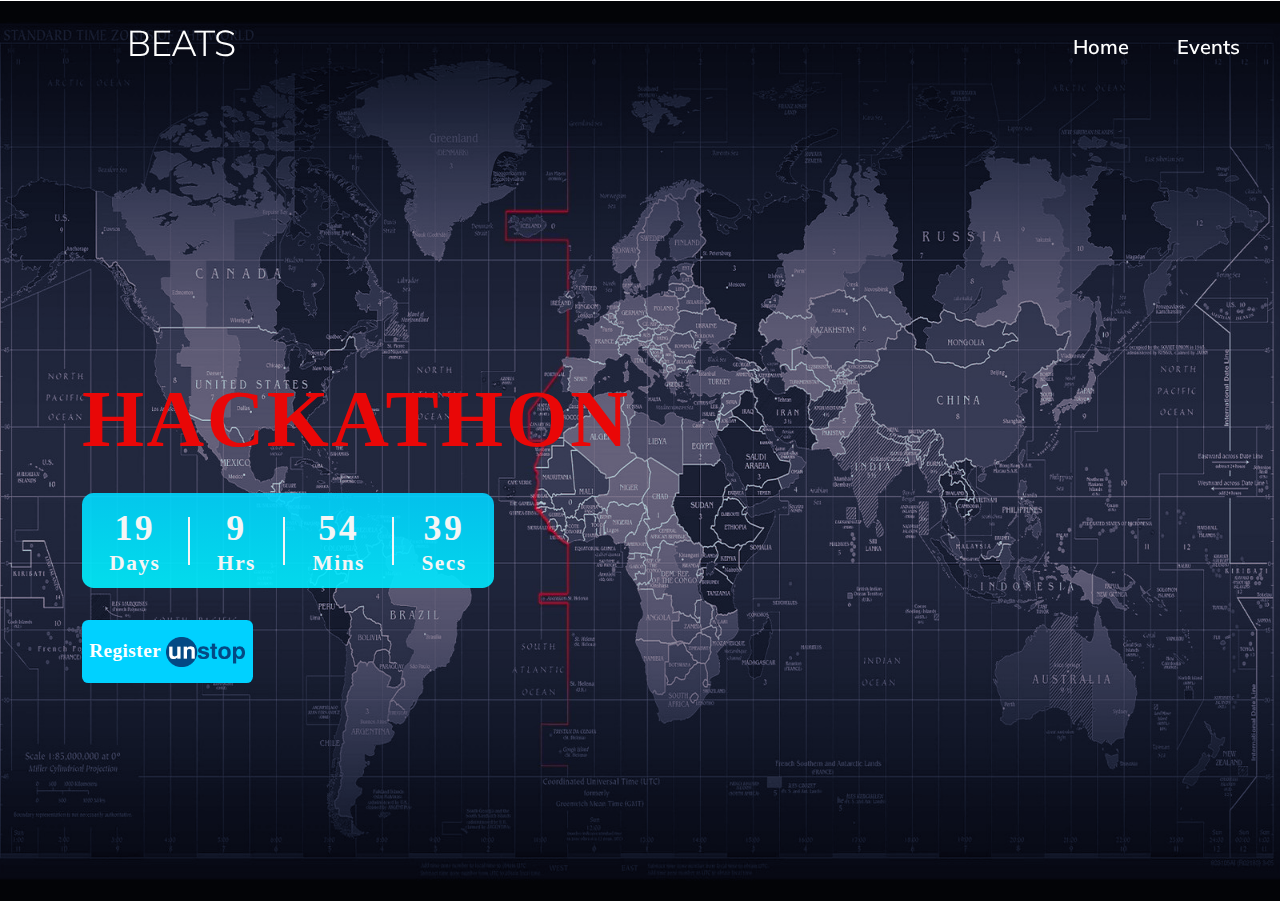
<file: Hackathon.html>
<!doctype html>
<html class="no-js" lang="zxx">

<head>
    <meta charset="utf-8">
    <meta http-equiv="x-ua-compatible" content="ie=edge">
    <title>Hackathon || BEATS 2023</title>
    <meta name="description" content="">
    <meta name="viewport" content="width=device-width, initial-scale=1">

    <!-- <link rel="manifest" href="site.webmanifest"> -->
    <!-- Place favicon.ico in the root directory -->

    <!-- CSS here -->
    <link rel="stylesheet" href="css/bootstrap.min.css">
    <link rel="stylesheet" href="css/carousel.css">
    <link rel="stylesheet" href="css/animate.css">
    <link href="https://fonts.googleapis.com/css2?family=Roboto+Slab:wght@500&display=swap" rel="stylesheet">

    <!-- Bootstrap -->
    <link rel="stylesheet" href="https://cdn.jsdelivr.net/npm/bootstrap@4.3.1/dist/css/bootstrap.min.css" integrity="sha384-ggOyR0iXCbMQv3Xipma34MD+dH/1fQ784/j6cY/iJTQUOhcWr7x9JvoRxT2MZw1T" crossorigin="anonymous">

    <!-- font awesome -->
    <link rel="stylesheet" href="https://cdnjs.cloudflare.com/ajax/libs/font-awesome/4.7.0/css/font-awesome.min.css">
    
    <link href="https://fonts.googleapis.com/css2?family=Montserrat+Alternates:wght@900&display=swap" rel="stylesheet">
<!-- GOOGLE FONT API -->
    <link rel="stylesheet"
          href="https://fonts.googleapis.com/css?family=Rancho&effect=fire-animation|outline|3d-float|anaglyph|neon">
    <!-- bootstrap -->
    <link href="https://cdn.jsdelivr.net/npm/bootstrap@5.2.3/dist/css/bootstrap.min.css" rel="stylesheet" integrity="sha384-rbsA2VBKQhggwzxH7pPCaAqO46MgnOM80zW1RWuH61DGLwZJEdK2Kadq2F9CUG65" crossorigin="anonymous">
    
    <link rel="stylesheet" href="css/style.css">
    <!-- <link rel="stylesheet" href="css/responsive.css"> -->
    <link rel="icon" href="favicon.png" type="image">
</head>

<body>
    <header>
        <nav class="navbar fixed-top navbar-expand-lg navbar-dark p-md-3">
            <div class="collapse navbar-collapse space-x-2">
                <ul class="navbar-nav">
                    <!-- <li class="nav-item">
                        <a href="/index.html" class="nav-link text-white px-4"  style="font-size: 20px;">Home</a>
                    </li> -->
                    <!-- <li class="nav-item">
                        <a href="#about" class="nav-link text-white px-4"  style="font-size: 20px;">About</a>
                    </li>
                    <li class="nav-item">
                        <a href="/events.html" class="nav-link text-white px-4"  style="font-size: 20px;">Events</a>
                    </li> -->
                </ul>
            </div>
            <div class="container" >
                <h1 class=""><a href="/index.html" class="navbar-brand font-effect-fire-animation display-4 pl-5 ml-5" style="font-size: inherit; margin: 0px;">BEATS</a></h1>
            </div>
            <div class="collapse navbar-collapse space-x-2">
                <ul class="navbar-nav">
                    <li class="nav-item">
                        <a href="/index.html" class="nav-link text-white px-4"  style="font-size: 20px;">Home</a>
                    </li>
                    <li class="nav-item">
                        <a href="/events.html" class="nav-link text-white px-4"  style="font-size: 20px;">Events</a>
                    </li>
                </ul>
                <!-- <a type="button" href="/events.html" class="btn btn-outline-danger btn-lg" style="color:rgb(255, 255, 255); font-weight: 300;">Register Here</a>
            </div> -->
        </nav>
        <div class="col-12">
            <div class="mobile_menu d-block d-lg-none"></div>
        </div>
    </header>

    <section style="background: url(img/Events/Hackathon/wallpaperflare.com_wallpaper\ \(6\)\ -\ Edited.png);height:100vh;display: flex;justify-content: center;background-size: 100vw 100vh;/* background-position-x: right; */background-repeat: no-repeat;background-color: #050608;align-items: center;" id="first-section">
        <div id="HeRe" style="/* background: blue; */width: 69.75rem;">
            <div id="eRgf" style="max-width: 51rem;margin-top: 5.0625rem;">
                <div class="wall-heading" style="color: rgb(233, 7, 7); opacity: 1; font-family: Montserrat; font-style: normal; font-weight: 800; font-size: 4.9942rem; line-height: 6.0625rem; letter-spacing: 0.15rem; height: 5.4588rem;">
                    HACKATHON
                </div>
                <!-- <div class="sub-heading" style="color: rgb(0, 209, 255); opacity: 1; font-family: Montserrat; font-style: normal; font-weight: 600; font-size: 5.9735rem; line-height: 7.3125rem; letter-spacing: 0.07rem; width: 18.6994rem; height: 6.46rem;">
                    QUIZ
                </div> -->
                <div class="tagline" style="font-family: Inter; font-style: normal; font-weight: 500; font-size: 1.25rem; line-height: 1.5rem; letter-spacing: 0.03rem; margin-top: 2.1875rem; color: rgb(232, 232, 232); opacity: 1;">
                    <div style="
          width: 34.1669rem;
          height: 7.5rem;
       text-align: left;
          
          /* gradient */
          background: linear-gradient(185.1deg, rgba(0, 209, 255, 0.9) 3.44%, rgba(0, 240, 255, 0.9) 95.27%);
          border-radius: 0.7353rem;
          width: 25.7462rem;
          height: 5.9688rem;
          
          ">
                        <style>
                            .timerbox>div {
                                display: flex;
                                align-content: center;
                                align-items: center;
                                border-right: 0.1812rem solid #F5F5F5;
                                justify-content: center;
                                flex-grow: 1;
                                height: 50%;
                                flex-direction: column;
                                text-align: center;
                            }

                            .val {
                                font-family: 'Montserrat';
                                font-style: normal;
                                font-weight: 600;
                                font-size: 2.2424rem;
                                line-height: 2.75rem;
                                letter-spacing: 0.07em;

                                color: #F5F5F5;
                            }

                            .sub {
                                font-family: 'Montserrat';
                                font-style: normal;
                                font-weight: 600;
                                font-size: 1.3359rem;
                                line-height: 1.625rem;
                                letter-spacing: 0.07em;

                                color: #F5F5F5;
                            }
                        </style>
                        <div class="timerbox" style="
    display: flex;
    justify-content: space-evenly;
    align-content: center;
    height: 100%;
    
    align-items: center;
">
                            <div>
                                <div class="val" id="days">19</div>
                                <div class="sub">Days</div>
                            </div>
                            <div>
                                <div class="val" id="hrs">9</div>
                                <div class="sub">Hrs</div>
                            </div>

                            <div>
                                <div class="val" id="mins">54</div>
                                <div class="sub">Mins</div>
                            </div>

                            <div style="border-right:0px;">
                                <div class="val" id="secs">39</div>
                                <div class="sub">Secs</div>
                            </div>
                        </div>
                        <a href="https://unstop.com/competition/central-indias-largest-startup-expo-e-summit23-maulana-azad-national-institute-of-technology-manit-bhopal-586187">   <button style="
                            width: 10.6588rem;
                            height: 3.9013rem;
                            font-family: 'Inter';
                            font-style: normal;
                            font-weight: 600;
                            font-size: 1.2rem;
                            line-height: 1.3rem;
                            text-align: center;
                            letter-spacing: 0.03rem;
                            
                            color: #FFFFFF;
                            
                            background: #00D1FF;
                            border-radius: 0.4rem;
                            border: none;
                            margin-top: 2rem;
                            cursor:pointer;">Register
                            <img class="w-50 h-50" src="img/brand/unstop-logo.png" alt="">
                    </div>

                </div>
                <div class="social social-bigs social-bigs-mbl" style="opacity: 1;">
                    <a href="https://twitter.com/ecell_nitb" class="animate__animated animate__fadeInUp animate__delay-1s" target="_blank"><i class="fab fa-twitter" style="/* color: white;     */ " aria-hidden="true"></i></a>
                    <a href="https://www.facebook.com/ecellnitbhopal/" class="animate__animated animate__fadeInUp animate__delay-2s" target="_blank"><i class="fa-brands fa-square-facebook" style="/* color: white; */ "></i></a>
                    <a href="https://www.instagram.com/ecell_nitb/" class="animate__animated animate__fadeInUp animate__delay-3s" target="_blank"><i class="fab fa-instagram" style="/* color: white;     */ " aria-hidden="true"></i></a>
                    <a href="https://www.linkedin.com/company/ecell-manit" class="animate__animated animate__fadeInUp animate__delay-4s" target="_blank"><i class="fa-brands fa-linkedin" style="/* color: white;     */ "></i></a>
                </div>
            </div>
        </div>
    </section>


    

    <!-- JS here -->
    <script src="js/jquery-1.js"></script>
    <script src="js/bootstrap.min.js"></script>
    <script src="js/carousel.js"></script>
    <script src="js/isotope.pkgd.min.js"></script>
    <script src="js/transitions.js"></script>

    <script src="https://cdn.jsdelivr.net/npm/bootstrap@5.2.3/dist/js/bootstrap.bundle.min.js" integrity="sha384-kenU1KFdBIe4zVF0s0G1M5b4hcpxyD9F7jL+jjXkk+Q2h455rYXK/7HAuoJl+0I4" crossorigin="anonymous"></script>
    <!-- <script>
        var nav = document.querySelector('nav');
        window.addEventListener('scroll',function(){
            if(window.pageYOffset > 100){
                nav.classList.add('bg-dark','shadow');
            }else{
                nav.classList.remove('bg-dark','shadow');
            }
        });
    </script> -->
    <script>
        // Set the date we're counting down to
        var countDownDate = new Date("Feb 11, 2023 00:00:00").getTime();

        // Update the count down every 1 second
        var x = setInterval(function () {

            // Get today's date and time
            var now = new Date().getTime();

            // Find the distance between now and the count down date
            var distance = countDownDate - now;

            // Time calculations for days, hours, minutes and seconds
            var d = Math.floor(distance / (1000 * 60 * 60 * 24));
            var h = Math.floor((distance % (1000 * 60 * 60 * 24)) / (1000 * 60 * 60));
            var m = Math.floor((distance % (1000 * 60 * 60)) / (1000 * 60));
            var s = Math.floor((distance % (1000 * 60)) / 1000);

            document.getElementById("days").innerHTML = d;
            document.getElementById("hrs").innerHTML = h;
            document.getElementById("mins").innerHTML = m;
            document.getElementById("secs").innerHTML = s;

            // If the count down is over, write some text 
            if (distance < 0) {
                clearInterval(x);
            }
        }, 1000);
    </script>



    <script src="js/main.js"></script>
</body>
</html>
</file>
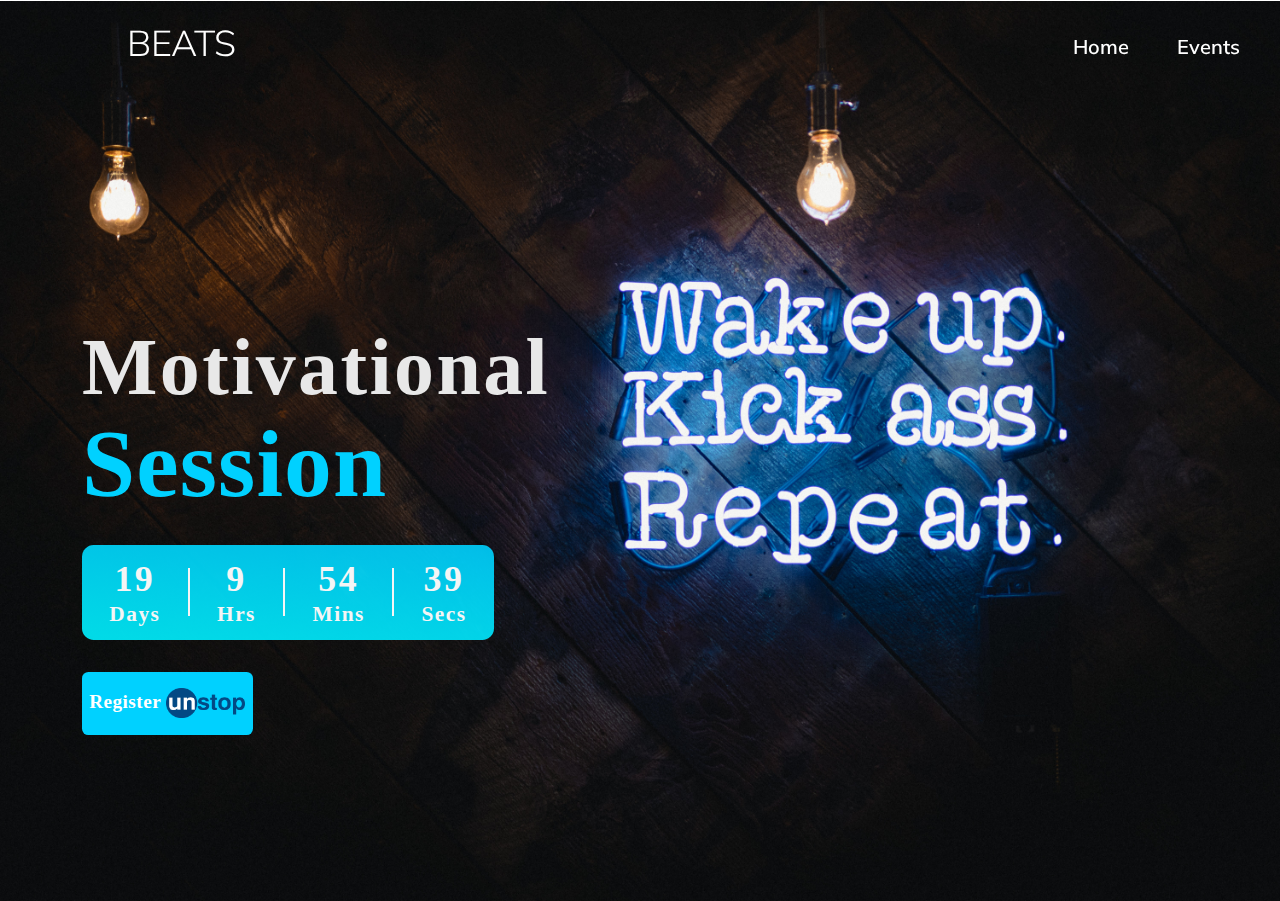
<file: Motivatinal_Speaker.html>
<!doctype html>
<html class="no-js" lang="zxx">

<head>
    <meta charset="utf-8">
    <meta http-equiv="x-ua-compatible" content="ie=edge">
    <title>Motivational Seminar || BEATS 2023</title>
    <meta name="description" content="">
    <meta name="viewport" content="width=device-width, initial-scale=1">

    <!-- <link rel="manifest" href="site.webmanifest"> -->
    <!-- Place favicon.ico in the root directory -->

    <!-- CSS here -->
    <link rel="stylesheet" href="css/bootstrap.min.css">
    <link rel="stylesheet" href="css/carousel.css">
    <link rel="stylesheet" href="css/animate.css">
    <link href="https://fonts.googleapis.com/css2?family=Roboto+Slab:wght@500&display=swap" rel="stylesheet">

    <!-- Bootstrap -->
    <link rel="stylesheet" href="https://cdn.jsdelivr.net/npm/bootstrap@4.3.1/dist/css/bootstrap.min.css" integrity="sha384-ggOyR0iXCbMQv3Xipma34MD+dH/1fQ784/j6cY/iJTQUOhcWr7x9JvoRxT2MZw1T" crossorigin="anonymous">

    <!-- font awesome -->
    <link rel="stylesheet" href="https://cdnjs.cloudflare.com/ajax/libs/font-awesome/4.7.0/css/font-awesome.min.css">
    
    <link href="https://fonts.googleapis.com/css2?family=Montserrat+Alternates:wght@900&display=swap" rel="stylesheet">
<!-- GOOGLE FONT API -->
    <link rel="stylesheet"
          href="https://fonts.googleapis.com/css?family=Rancho&effect=fire-animation|outline|3d-float|anaglyph|neon">
    <!-- bootstrap -->
    <link href="https://cdn.jsdelivr.net/npm/bootstrap@5.2.3/dist/css/bootstrap.min.css" rel="stylesheet" integrity="sha384-rbsA2VBKQhggwzxH7pPCaAqO46MgnOM80zW1RWuH61DGLwZJEdK2Kadq2F9CUG65" crossorigin="anonymous">
    
    <link rel="stylesheet" href="css/style.css">
    <!-- <link rel="stylesheet" href="css/responsive.css"> -->
    <link rel="icon" href="favicon.png" type="image">
</head>

<body>
    <header>
        <nav class="navbar fixed-top navbar-expand-lg navbar-dark p-md-3">
            <div class="collapse navbar-collapse space-x-2">
                <ul class="navbar-nav">
                    <!-- <li class="nav-item">
                        <a href="/index.html" class="nav-link text-white px-4"  style="font-size: 20px;">Home</a>
                    </li> -->
                    <!-- <li class="nav-item">
                        <a href="#about" class="nav-link text-white px-4"  style="font-size: 20px;">About</a>
                    </li>
                    <li class="nav-item">
                        <a href="/events.html" class="nav-link text-white px-4"  style="font-size: 20px;">Events</a>
                    </li> -->
                </ul>
            </div>
            <div class="container" >
                <h1 class=""><a href="/index.html" class="navbar-brand font-effect-fire-animation display-4 pl-5 ml-5" style="font-size: inherit; margin: 0px;">BEATS</a></h1>
            </div>
            <div class="collapse navbar-collapse space-x-2">
                <ul class="navbar-nav">
                    <li class="nav-item">
                        <a href="/index.html" class="nav-link text-white px-4"  style="font-size: 20px;">Home</a>
                    </li>
                    <li class="nav-item">
                        <a href="/events.html" class="nav-link text-white px-4"  style="font-size: 20px;">Events</a>
                    </li>
                </ul>
                <!-- <a type="button" href="/events.html" class="btn btn-outline-danger btn-lg" style="color:rgb(255, 255, 255); font-weight: 300;">Register Here</a>
            </div> -->
        </nav>
        <div class="col-12">
            <div class="mobile_menu d-block d-lg-none"></div>
        </div>
    </header>

    <section style="background: url(img/Events/Motivation_Seminar/justin-veenema-zP80MWApkn8-unsplash.jpg);height:100vh;display: flex;justify-content: center;background-size: 100vw 100vh;/* background-position-x: right; */background-repeat: no-repeat;background-color: #050608;align-items: center;" id="first-section">
        <div id="HeRe" style="/* background: blue; */width: 69.75rem;">
            <div id="eRgf" style="max-width: 51rem;margin-top: 5.0625rem;">
                <div class="wall-heading" style="color: rgb(232, 232, 232); opacity: 1; font-family: Montserrat; font-style: normal; font-weight: 800; font-size: 4.9942rem; line-height: 6.0625rem; letter-spacing: 0.15rem; height: 5.4588rem;">
                    Motivational
                </div>
                <div class="sub-heading" style="color: rgb(0, 209, 255); opacity: 1; font-family: Montserrat; font-style: normal; font-weight: 600; font-size: 5.9735rem; line-height: 7.3125rem; letter-spacing: 0.07rem; width: 18.6994rem; height: 6.46rem;">
                    Session
                </div>
                <div class="tagline" style="font-family: Inter; font-style: normal; font-weight: 500; font-size: 1.25rem; line-height: 1.5rem; letter-spacing: 0.03rem; margin-top: 2.1875rem; color: rgb(232, 232, 232); opacity: 1;">
                    <div style="
          width: 34.1669rem;
          height: 7.5rem;
       text-align: left;
          
          /* gradient */
          background: linear-gradient(185.1deg, rgba(0, 209, 255, 0.9) 3.44%, rgba(0, 240, 255, 0.9) 95.27%);
          border-radius: 0.7353rem;
          width: 25.7462rem;
          height: 5.9688rem;
          
          ">
                        <style>
                            .timerbox>div {
                                display: flex;
                                align-content: center;
                                align-items: center;
                                border-right: 0.1812rem solid #F5F5F5;
                                justify-content: center;
                                flex-grow: 1;
                                height: 50%;
                                flex-direction: column;
                                text-align: center;
                            }

                            .val {
                                font-family: 'Montserrat';
                                font-style: normal;
                                font-weight: 600;
                                font-size: 2.2424rem;
                                line-height: 2.75rem;
                                letter-spacing: 0.07em;

                                color: #F5F5F5;
                            }

                            .sub {
                                font-family: 'Montserrat';
                                font-style: normal;
                                font-weight: 600;
                                font-size: 1.3359rem;
                                line-height: 1.625rem;
                                letter-spacing: 0.07em;

                                color: #F5F5F5;
                            }
                        </style>
                        <div class="timerbox" style="
    display: flex;
    justify-content: space-evenly;
    align-content: center;
    height: 100%;
    
    align-items: center;
">
                            <div>
                                <div class="val" id="days">19</div>
                                <div class="sub">Days</div>
                            </div>
                            <div>
                                <div class="val" id="hrs">9</div>
                                <div class="sub">Hrs</div>
                            </div>

                            <div>
                                <div class="val" id="mins">54</div>
                                <div class="sub">Mins</div>
                            </div>

                            <div style="border-right:0px;">
                                <div class="val" id="secs">39</div>
                                <div class="sub">Secs</div>
                            </div>
                        </div>
                        <a href="https://unstop.com/competition/central-indias-largest-startup-expo-e-summit23-maulana-azad-national-institute-of-technology-manit-bhopal-586187">   <button style="
                            width: 10.6588rem;
                            height: 3.9013rem;
                            font-family: 'Inter';
                            font-style: normal;
                            font-weight: 600;
                            font-size: 1.2rem;
                            line-height: 1.3rem;
                            text-align: center;
                            letter-spacing: 0.03rem;
                            
                            color: #FFFFFF;
                            
                            background: #00D1FF;
                            border-radius: 0.4rem;
                            border: none;
                            margin-top: 2rem;
                            cursor:pointer;">Register
                            <img class="w-50 h-50" src="img/brand/unstop-logo.png" alt="">
                    </div>

                </div>
                <div class="social social-bigs social-bigs-mbl" style="opacity: 1;">
                    <a href="https://twitter.com/ecell_nitb" class="animate__animated animate__fadeInUp animate__delay-1s" target="_blank"><i class="fab fa-twitter" style="/* color: white;     */ " aria-hidden="true"></i></a>
                    <a href="https://www.facebook.com/ecellnitbhopal/" class="animate__animated animate__fadeInUp animate__delay-2s" target="_blank"><i class="fa-brands fa-square-facebook" style="/* color: white; */ "></i></a>
                    <a href="https://www.instagram.com/ecell_nitb/" class="animate__animated animate__fadeInUp animate__delay-3s" target="_blank"><i class="fab fa-instagram" style="/* color: white;     */ " aria-hidden="true"></i></a>
                    <a href="https://www.linkedin.com/company/ecell-manit" class="animate__animated animate__fadeInUp animate__delay-4s" target="_blank"><i class="fa-brands fa-linkedin" style="/* color: white;     */ "></i></a>
                </div>
            </div>
        </div>
    </section>


    

    <!-- JS here -->
    <script src="js/jquery-1.js"></script>
    <script src="js/bootstrap.min.js"></script>
    <script src="js/carousel.js"></script>
    <script src="js/isotope.pkgd.min.js"></script>
    <script src="js/transitions.js"></script>

    <script src="https://cdn.jsdelivr.net/npm/bootstrap@5.2.3/dist/js/bootstrap.bundle.min.js" integrity="sha384-kenU1KFdBIe4zVF0s0G1M5b4hcpxyD9F7jL+jjXkk+Q2h455rYXK/7HAuoJl+0I4" crossorigin="anonymous"></script>
    <!-- <script>
        var nav = document.querySelector('nav');
        window.addEventListener('scroll',function(){
            if(window.pageYOffset > 100){
                nav.classList.add('bg-dark','shadow');
            }else{
                nav.classList.remove('bg-dark','shadow');
            }
        });
    </script> -->
    <script>
        // Set the date we're counting down to
        var countDownDate = new Date("Feb 11, 2023 00:00:00").getTime();

        // Update the count down every 1 second
        var x = setInterval(function () {

            // Get today's date and time
            var now = new Date().getTime();

            // Find the distance between now and the count down date
            var distance = countDownDate - now;

            // Time calculations for days, hours, minutes and seconds
            var d = Math.floor(distance / (1000 * 60 * 60 * 24));
            var h = Math.floor((distance % (1000 * 60 * 60 * 24)) / (1000 * 60 * 60));
            var m = Math.floor((distance % (1000 * 60 * 60)) / (1000 * 60));
            var s = Math.floor((distance % (1000 * 60)) / 1000);

            document.getElementById("days").innerHTML = d;
            document.getElementById("hrs").innerHTML = h;
            document.getElementById("mins").innerHTML = m;
            document.getElementById("secs").innerHTML = s;

            // If the count down is over, write some text 
            if (distance < 0) {
                clearInterval(x);
            }
        }, 1000);
    </script>



    <script src="js/main.js"></script>
</body>
</html>
</file>
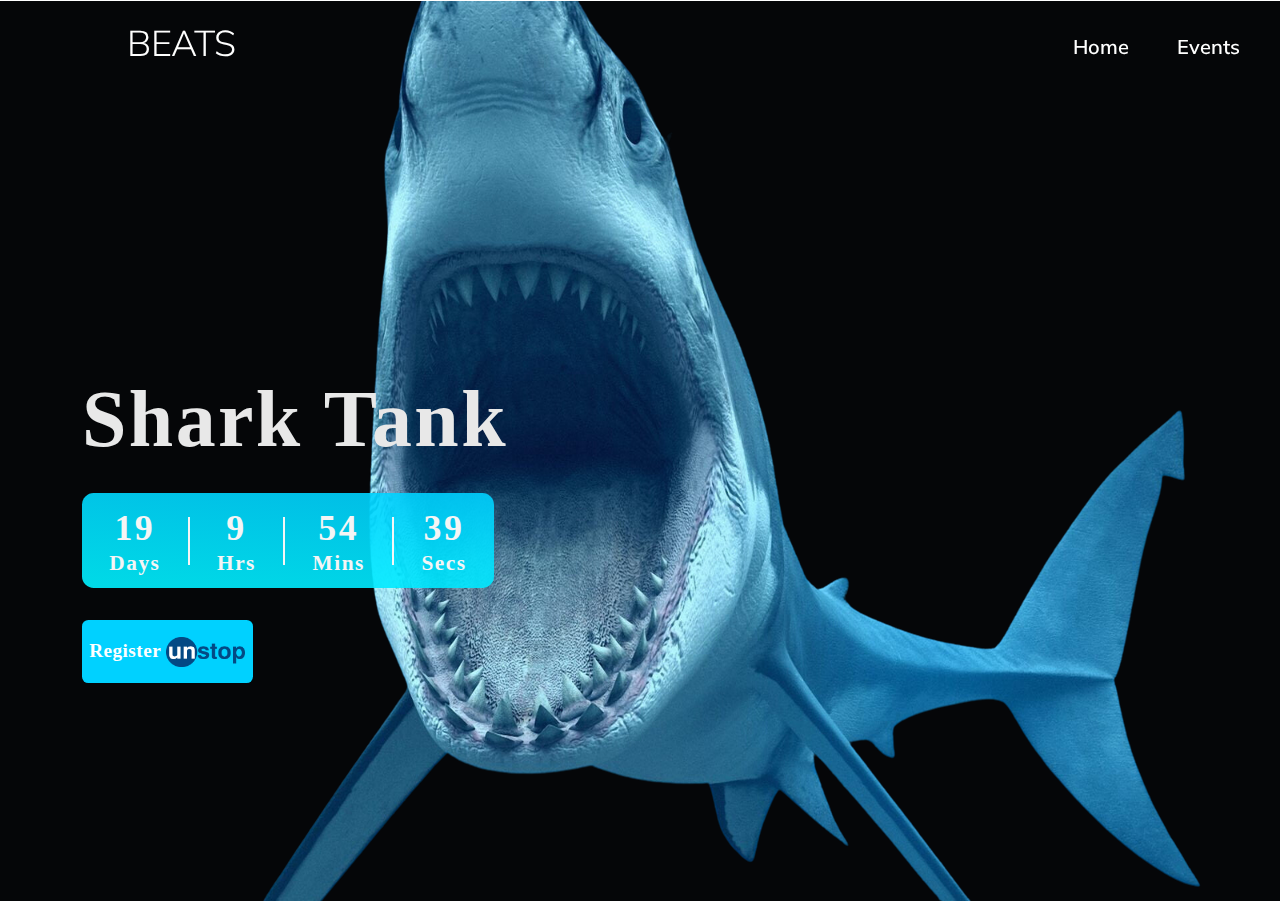
<file: Shark_Tank.html>
<!doctype html>
<html class="no-js" lang="zxx">

<head>
    <meta charset="utf-8">
    <meta http-equiv="x-ua-compatible" content="ie=edge">
    <title>Shark Tank || BEATS 2023</title>
    <meta name="description" content="">
    <meta name="viewport" content="width=device-width, initial-scale=1">

    <!-- <link rel="manifest" href="site.webmanifest"> -->
    <!-- Place favicon.ico in the root directory -->

    <!-- CSS here -->
    <link rel="stylesheet" href="css/bootstrap.min.css">
    <link rel="stylesheet" href="css/carousel.css">
    <link rel="stylesheet" href="css/animate.css">
    <link href="https://fonts.googleapis.com/css2?family=Roboto+Slab:wght@500&display=swap" rel="stylesheet">

    <!-- Bootstrap -->
    <link rel="stylesheet" href="https://cdn.jsdelivr.net/npm/bootstrap@4.3.1/dist/css/bootstrap.min.css" integrity="sha384-ggOyR0iXCbMQv3Xipma34MD+dH/1fQ784/j6cY/iJTQUOhcWr7x9JvoRxT2MZw1T" crossorigin="anonymous">

    <!-- font awesome -->
    <link rel="stylesheet" href="https://cdnjs.cloudflare.com/ajax/libs/font-awesome/4.7.0/css/font-awesome.min.css">
    
    <link href="https://fonts.googleapis.com/css2?family=Montserrat+Alternates:wght@900&display=swap" rel="stylesheet">
<!-- GOOGLE FONT API -->
    <link rel="stylesheet"
          href="https://fonts.googleapis.com/css?family=Rancho&effect=fire-animation|outline|3d-float|anaglyph|neon">
    <!-- bootstrap -->
    <link href="https://cdn.jsdelivr.net/npm/bootstrap@5.2.3/dist/css/bootstrap.min.css" rel="stylesheet" integrity="sha384-rbsA2VBKQhggwzxH7pPCaAqO46MgnOM80zW1RWuH61DGLwZJEdK2Kadq2F9CUG65" crossorigin="anonymous">
    
    <link rel="stylesheet" href="css/style.css">
    <!-- <link rel="stylesheet" href="css/responsive.css"> -->
    <link rel="icon" href="favicon.png" type="image">
</head>

<body>
    <header>
        <nav class="navbar fixed-top navbar-expand-lg navbar-dark p-md-3">
            <div class="collapse navbar-collapse space-x-2">
                <ul class="navbar-nav">
                    <!-- <li class="nav-item">
                        <a href="/index.html" class="nav-link text-white px-4"  style="font-size: 20px;">Home</a>
                    </li> -->
                    <!-- <li class="nav-item">
                        <a href="#about" class="nav-link text-white px-4"  style="font-size: 20px;">About</a>
                    </li>
                    <li class="nav-item">
                        <a href="/events.html" class="nav-link text-white px-4"  style="font-size: 20px;">Events</a>
                    </li> -->
                </ul>
            </div>
            <div class="container" >
                <h1 class=""><a href="/index.html" class="navbar-brand font-effect-fire-animation display-4 pl-5 ml-5" style="font-size: inherit; margin: 0px;">BEATS</a></h1>
            </div>
            <div class="collapse navbar-collapse space-x-2">
                <ul class="navbar-nav">
                    <li class="nav-item">
                        <a href="/index.html" class="nav-link text-white px-4"  style="font-size: 20px;">Home</a>
                    </li>
                    <li class="nav-item">
                        <a href="/events.html" class="nav-link text-white px-4"  style="font-size: 20px;">Events</a>
                    </li>
                </ul>
                <!-- <a type="button" href="/events.html" class="btn btn-outline-danger btn-lg" style="color:rgb(255, 255, 255); font-weight: 300;">Register Here</a>
            </div> -->
        </nav>
        <div class="col-12">
            <div class="mobile_menu d-block d-lg-none"></div>
        </div>
    </header>

    <section style="background: url(img/Events/Shark_Tank/wallpaperflare.com_wallpaper\ \(14\)\ -\ Edited.png);height:100vh;display: flex;justify-content: center;background-size: 100vw 100vh;/* background-position-x: right; */background-repeat: no-repeat;background-color: #050608;align-items: center;" id="first-section">
        <div id="HeRe" style="/* background: blue; */width: 69.75rem;">
            <div id="eRgf" style="max-width: 51rem;margin-top: 5.0625rem;">
                <div class="wall-heading" style="color: rgb(232, 232, 232); opacity: 1; font-family: Montserrat; font-style: normal; font-weight: 800; font-size: 4.9942rem; line-height: 6.0625rem; letter-spacing: 0.15rem; height: 5.4588rem;">
                    Shark Tank
                </div>
                <!-- <div class="sub-heading" style="color: rgb(0, 209, 255); opacity: 1; font-family: Montserrat; font-style: normal; font-weight: 600; font-size: 5.9735rem; line-height: 7.3125rem; letter-spacing: 0.07rem; width: 18.6994rem; height: 6.46rem;">
                    QUIZ
                </div> -->
                <div class="tagline" style="font-family: Inter; font-style: normal; font-weight: 500; font-size: 1.25rem; line-height: 1.5rem; letter-spacing: 0.03rem; margin-top: 2.1875rem; color: rgb(232, 232, 232); opacity: 1;">
                    <div style="
          width: 34.1669rem;
          height: 7.5rem;
       text-align: left;
          
          /* gradient */
          background: linear-gradient(185.1deg, rgba(0, 209, 255, 0.9) 3.44%, rgba(0, 240, 255, 0.9) 95.27%);
          border-radius: 0.7353rem;
          width: 25.7462rem;
          height: 5.9688rem;
          
          ">
                        <style>
                            .timerbox>div {
                                display: flex;
                                align-content: center;
                                align-items: center;
                                border-right: 0.1812rem solid #F5F5F5;
                                justify-content: center;
                                flex-grow: 1;
                                height: 50%;
                                flex-direction: column;
                                text-align: center;
                            }

                            .val {
                                font-family: 'Montserrat';
                                font-style: normal;
                                font-weight: 600;
                                font-size: 2.2424rem;
                                line-height: 2.75rem;
                                letter-spacing: 0.07em;

                                color: #F5F5F5;
                            }

                            .sub {
                                font-family: 'Montserrat';
                                font-style: normal;
                                font-weight: 600;
                                font-size: 1.3359rem;
                                line-height: 1.625rem;
                                letter-spacing: 0.07em;

                                color: #F5F5F5;
                            }
                        </style>
                        <div class="timerbox" style="
    display: flex;
    justify-content: space-evenly;
    align-content: center;
    height: 100%;
    
    align-items: center;
">
                            <div>
                                <div class="val" id="days">19</div>
                                <div class="sub">Days</div>
                            </div>
                            <div>
                                <div class="val" id="hrs">9</div>
                                <div class="sub">Hrs</div>
                            </div>

                            <div>
                                <div class="val" id="mins">54</div>
                                <div class="sub">Mins</div>
                            </div>

                            <div style="border-right:0px;">
                                <div class="val" id="secs">39</div>
                                <div class="sub">Secs</div>
                            </div>
                        </div>
                        <a href="https://unstop.com/competition/central-indias-largest-startup-expo-e-summit23-maulana-azad-national-institute-of-technology-manit-bhopal-586187">   <button style="
                            width: 10.6588rem;
                            height: 3.9013rem;
                            font-family: 'Inter';
                            font-style: normal;
                            font-weight: 600;
                            font-size: 1.2rem;
                            line-height: 1.3rem;
                            text-align: center;
                            letter-spacing: 0.03rem;
                            
                            color: #FFFFFF;
                            
                            background: #00D1FF;
                            border-radius: 0.4rem;
                            border: none;
                            margin-top: 2rem;
                            cursor:pointer;">Register
                            <img class="w-50 h-50" src="img/brand/unstop-logo.png" alt="">
                    </div>

                </div>
                <div class="social social-bigs social-bigs-mbl" style="opacity: 1;">
                    <a href="https://twitter.com/ecell_nitb" class="animate__animated animate__fadeInUp animate__delay-1s" target="_blank"><i class="fab fa-twitter" style="/* color: white;     */ " aria-hidden="true"></i></a>
                    <a href="https://www.facebook.com/ecellnitbhopal/" class="animate__animated animate__fadeInUp animate__delay-2s" target="_blank"><i class="fa-brands fa-square-facebook" style="/* color: white; */ "></i></a>
                    <a href="https://www.instagram.com/ecell_nitb/" class="animate__animated animate__fadeInUp animate__delay-3s" target="_blank"><i class="fab fa-instagram" style="/* color: white;     */ " aria-hidden="true"></i></a>
                    <a href="https://www.linkedin.com/company/ecell-manit" class="animate__animated animate__fadeInUp animate__delay-4s" target="_blank"><i class="fa-brands fa-linkedin" style="/* color: white;     */ "></i></a>
                </div>
            </div>
        </div>
    </section>


    

    <!-- JS here -->
    <script src="js/jquery-1.js"></script>
    <script src="js/bootstrap.min.js"></script>
    <script src="js/carousel.js"></script>
    <script src="js/isotope.pkgd.min.js"></script>
    <script src="js/transitions.js"></script>

    <script src="https://cdn.jsdelivr.net/npm/bootstrap@5.2.3/dist/js/bootstrap.bundle.min.js" integrity="sha384-kenU1KFdBIe4zVF0s0G1M5b4hcpxyD9F7jL+jjXkk+Q2h455rYXK/7HAuoJl+0I4" crossorigin="anonymous"></script>
    <!-- <script>
        var nav = document.querySelector('nav');
        window.addEventListener('scroll',function(){
            if(window.pageYOffset > 100){
                nav.classList.add('bg-dark','shadow');
            }else{
                nav.classList.remove('bg-dark','shadow');
            }
        });
    </script> -->
    <script>
        // Set the date we're counting down to
        var countDownDate = new Date("Feb 11, 2023 00:00:00").getTime();

        // Update the count down every 1 second
        var x = setInterval(function () {

            // Get today's date and time
            var now = new Date().getTime();

            // Find the distance between now and the count down date
            var distance = countDownDate - now;

            // Time calculations for days, hours, minutes and seconds
            var d = Math.floor(distance / (1000 * 60 * 60 * 24));
            var h = Math.floor((distance % (1000 * 60 * 60 * 24)) / (1000 * 60 * 60));
            var m = Math.floor((distance % (1000 * 60 * 60)) / (1000 * 60));
            var s = Math.floor((distance % (1000 * 60)) / 1000);

            document.getElementById("days").innerHTML = d;
            document.getElementById("hrs").innerHTML = h;
            document.getElementById("mins").innerHTML = m;
            document.getElementById("secs").innerHTML = s;

            // If the count down is over, write some text 
            if (distance < 0) {
                clearInterval(x);
            }
        }, 1000);
    </script>



    <script src="js/main.js"></script>
</body>
</html>
</file>
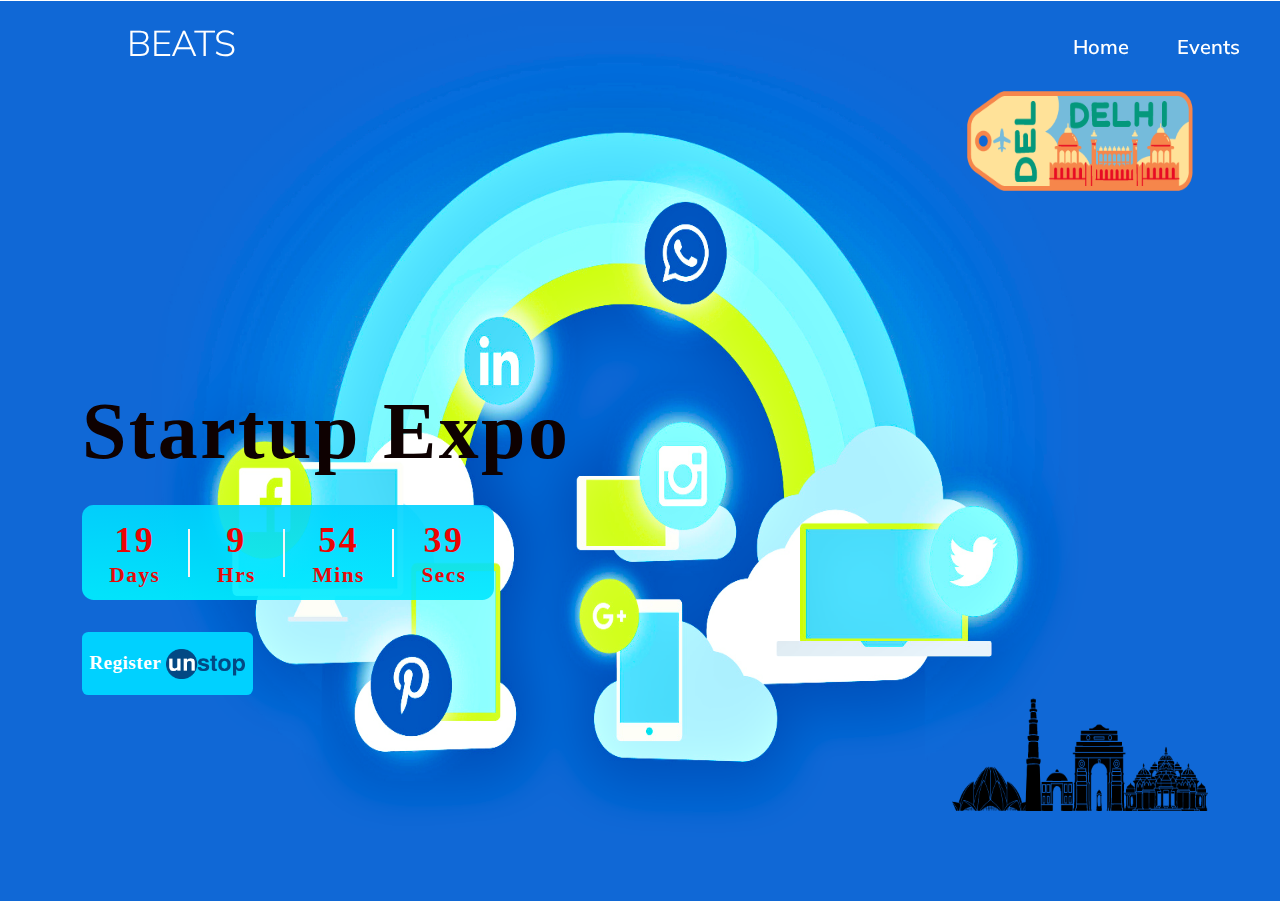
<file: Startup_Expo.html>
<!doctype html>
<html class="no-js" lang="zxx">

<head>
    <meta charset="utf-8">
    <meta http-equiv="x-ua-compatible" content="ie=edge">
    <title>Startup Expo || BEATS 2023</title>
    <meta name="description" content="">
    <meta name="viewport" content="width=device-width, initial-scale=1">

    <!-- <link rel="manifest" href="site.webmanifest"> -->
    <!-- Place favicon.ico in the root directory -->

    <!-- CSS here -->
    <link rel="stylesheet" href="css/bootstrap.min.css">
    <link rel="stylesheet" href="css/carousel.css">
    <link rel="stylesheet" href="css/animate.css">
    <link href="https://fonts.googleapis.com/css2?family=Roboto+Slab:wght@500&display=swap" rel="stylesheet">

    <!-- Bootstrap -->
    <link rel="stylesheet" href="https://cdn.jsdelivr.net/npm/bootstrap@4.3.1/dist/css/bootstrap.min.css" integrity="sha384-ggOyR0iXCbMQv3Xipma34MD+dH/1fQ784/j6cY/iJTQUOhcWr7x9JvoRxT2MZw1T" crossorigin="anonymous">

    <!-- font awesome -->
    <link rel="stylesheet" href="https://cdnjs.cloudflare.com/ajax/libs/font-awesome/4.7.0/css/font-awesome.min.css">
    
    <link href="https://fonts.googleapis.com/css2?family=Montserrat+Alternates:wght@900&display=swap" rel="stylesheet">
<!-- GOOGLE FONT API -->
    <link rel="stylesheet"
          href="https://fonts.googleapis.com/css?family=Rancho&effect=fire-animation|outline|3d-float|anaglyph|neon">
    <!-- bootstrap -->
    <link href="https://cdn.jsdelivr.net/npm/bootstrap@5.2.3/dist/css/bootstrap.min.css" rel="stylesheet" integrity="sha384-rbsA2VBKQhggwzxH7pPCaAqO46MgnOM80zW1RWuH61DGLwZJEdK2Kadq2F9CUG65" crossorigin="anonymous">
    
    <link rel="stylesheet" href="css/style.css">
    <!-- <link rel="stylesheet" href="css/responsive.css"> -->
    <link rel="icon" href="favicon.png" type="image">
</head>

<body>
    <header>
        <nav class="navbar fixed-top navbar-expand-lg navbar-dark p-md-3">
            <div class="collapse navbar-collapse space-x-2">
                <ul class="navbar-nav">
                    <!-- <li class="nav-item">
                        <a href="/index.html" class="nav-link text-white px-4"  style="font-size: 20px;">Home</a>
                    </li> -->
                    <!-- <li class="nav-item">
                        <a href="#about" class="nav-link text-white px-4"  style="font-size: 20px;">About</a>
                    </li>
                    <li class="nav-item">
                        <a href="/events.html" class="nav-link text-white px-4"  style="font-size: 20px;">Events</a>
                    </li> -->
                </ul>
            </div>
            <div class="container" >
                <h1 class=""><a href="/index.html" class="navbar-brand font-effect-fire-animation display-4 pl-5 ml-5" style="font-size: inherit; margin: 0px;">BEATS</a></h1>
            </div>
            <div class="collapse navbar-collapse space-x-2">
                <ul class="navbar-nav">
                    <li class="nav-item">
                        <a href="/index.html" class="nav-link text-white px-4"  style="font-size: 20px;">Home</a>
                    </li>
                    <li class="nav-item">
                        <a href="/events.html" class="nav-link text-white px-4"  style="font-size: 20px;">Events</a>
                    </li>
                </ul>
                <!-- <a type="button" href="/events.html" class="btn btn-outline-danger btn-lg" style="color:rgb(255, 255, 255); font-weight: 300;">Register Here</a>
            </div> -->
        </nav>
        <div class="col-12">
            <div class="mobile_menu d-block d-lg-none"></div>
        </div>
    </header>

    <section style="background: url(img/Events/Startup_Expo/Untitled\ design\ \(1\).png);height:100vh;display: flex;justify-content: center;background-size: 100vw 100vh;/* background-position-x: right; */background-repeat: no-repeat;background-color: #050608;align-items: center;" id="first-section">
        <div id="HeRe" style="/* background: blue; */width: 69.75rem;">
            <div id="eRgf" style="max-width: 51rem;margin-top: 5.0625rem;">
                <div class="wall-heading" style="color: rgb(14, 1, 1); opacity: 1; font-family: Montserrat; font-style: normal; font-weight: 800; font-size: 4.9942rem; line-height: 6.0625rem; letter-spacing: 0.15rem; height: 5.4588rem;">
                    Startup Expo
                </div>
                <!-- <div class="sub-heading" style="color: rgb(0, 209, 255); opacity: 1; font-family: Montserrat; font-style: normal; font-weight: 600; font-size: 5.9735rem; line-height: 7.3125rem; letter-spacing: 0.07rem; width: 18.6994rem; height: 6.46rem;">
                    QUIZ
                </div> -->
                <div class="tagline" style="font-family: Inter; font-style: normal; font-weight: 500; font-size: 1.25rem; line-height: 1.5rem; letter-spacing: 0.03rem; margin-top: 2.1875rem; color: rgb(232, 232, 232); opacity: 1;">
                    <div style="
          width: 34.1669rem;
          height: 7.5rem;
       text-align: left;
          
          /* gradient */
          background: linear-gradient(185.1deg, rgba(0, 209, 255, 0.9) 3.44%, rgba(0, 240, 255, 0.9) 95.27%);
          border-radius: 0.7353rem;
          width: 25.7462rem;
          height: 5.9688rem;
          
          ">
                        <style>
                            .timerbox>div {
                                display: flex;
                                align-content: center;
                                align-items: center;
                                border-right: 0.1812rem solid #F5F5F5;
                                justify-content: center;
                                flex-grow: 1;
                                height: 50%;
                                flex-direction: column;
                                text-align: center;
                            }

                            .val {
                                font-family: 'Montserrat';
                                font-style: normal;
                                font-weight: 600;
                                font-size: 2.2424rem;
                                line-height: 2.75rem;
                                letter-spacing: 0.07em;

                                color: #ec0404;
                            }

                            .sub {
                                font-family: 'Montserrat';
                                font-style: normal;
                                font-weight: 600;
                                font-size: 1.3359rem;
                                line-height: 1.625rem;
                                letter-spacing: 0.07em;

                                color: #e80909;
                            }
                        </style>
                        <div class="timerbox" style="
    display: flex;
    justify-content: space-evenly;
    align-content: center;
    height: 100%;
    
    align-items: center;
">
                            <div>
                                <div class="val" id="days">19</div>
                                <div class="sub">Days</div>
                            </div>
                            <div>
                                <div class="val" id="hrs">9</div>
                                <div class="sub">Hrs</div>
                            </div>

                            <div>
                                <div class="val" id="mins">54</div>
                                <div class="sub">Mins</div>
                            </div>

                            <div style="border-right:0px;">
                                <div class="val" id="secs">39</div>
                                <div class="sub">Secs</div>
                            </div>
                        </div>
                        <a href="https://unstop.com/competition/central-indias-largest-startup-expo-e-summit23-maulana-azad-national-institute-of-technology-manit-bhopal-586187">   <button style="
                            width: 10.6588rem;
                            height: 3.9013rem;
                            font-family: 'Inter';
                            font-style: normal;
                            font-weight: 600;
                            font-size: 1.2rem;
                            line-height: 1.3rem;
                            text-align: center;
                            letter-spacing: 0.03rem;
                            
                            color: #FFFFFF;
                            
                            background: #00D1FF;
                            border-radius: 0.4rem;
                            border: none;
                            margin-top: 2rem;
                            cursor:pointer;">Register
                            <img class="w-50 h-50" src="img/brand/unstop-logo.png" alt="">
                    </div>

                </div>
                <div class="social social-bigs social-bigs-mbl" style="opacity: 1;">
                    <a href="https://twitter.com/ecell_nitb" class="animate__animated animate__fadeInUp animate__delay-1s" target="_blank"></a>
                    <a href="https://www.facebook.com/ecellnitbhopal/" class="animate__animated animate__fadeInUp animate__delay-2s" target="_blank"></a>
                    <a href="https://www.instagram.com/ecell_nitb/" class="animate__animated animate__fadeInUp animate__delay-3s" target="_blank"></a>
                    <a href="https://www.linkedin.com/company/ecell-manit" class="animate__animated animate__fadeInUp animate__delay-4s" target="_blank"></a>
                </div>
            </div>
        </div>
    </section>


    

    <!-- JS here -->
    <script src="js/jquery-1.js"></script>
    <script src="js/bootstrap.min.js"></script>
    <script src="js/carousel.js"></script>
    <script src="js/isotope.pkgd.min.js"></script>
    <script src="js/transitions.js"></script>

    <script src="https://cdn.jsdelivr.net/npm/bootstrap@5.2.3/dist/js/bootstrap.bundle.min.js" integrity="sha384-kenU1KFdBIe4zVF0s0G1M5b4hcpxyD9F7jL+jjXkk+Q2h455rYXK/7HAuoJl+0I4" crossorigin="anonymous"></script>
    <!-- <script>
        var nav = document.querySelector('nav');
        window.addEventListener('scroll',function(){
            if(window.pageYOffset > 100){
                nav.classList.add('bg-dark','shadow');
            }else{
                nav.classList.remove('bg-dark','shadow');
            }
        });
    </script> -->
    <script>
        // Set the date we're counting down to
        var countDownDate = new Date("Feb 11, 2023 00:00:00").getTime();

        // Update the count down every 1 second
        var x = setInterval(function () {

            // Get today's date and time
            var now = new Date().getTime();

            // Find the distance between now and the count down date
            var distance = countDownDate - now;

            // Time calculations for days, hours, minutes and seconds
            var d = Math.floor(distance / (1000 * 60 * 60 * 24));
            var h = Math.floor((distance % (1000 * 60 * 60 * 24)) / (1000 * 60 * 60));
            var m = Math.floor((distance % (1000 * 60 * 60)) / (1000 * 60));
            var s = Math.floor((distance % (1000 * 60)) / 1000);

            document.getElementById("days").innerHTML = d;
            document.getElementById("hrs").innerHTML = h;
            document.getElementById("mins").innerHTML = m;
            document.getElementById("secs").innerHTML = s;

            // If the count down is over, write some text 
            if (distance < 0) {
                clearInterval(x);
            }
        }, 1000);
    </script>



    <script src="js/main.js"></script>
</body>
</html>
</file>
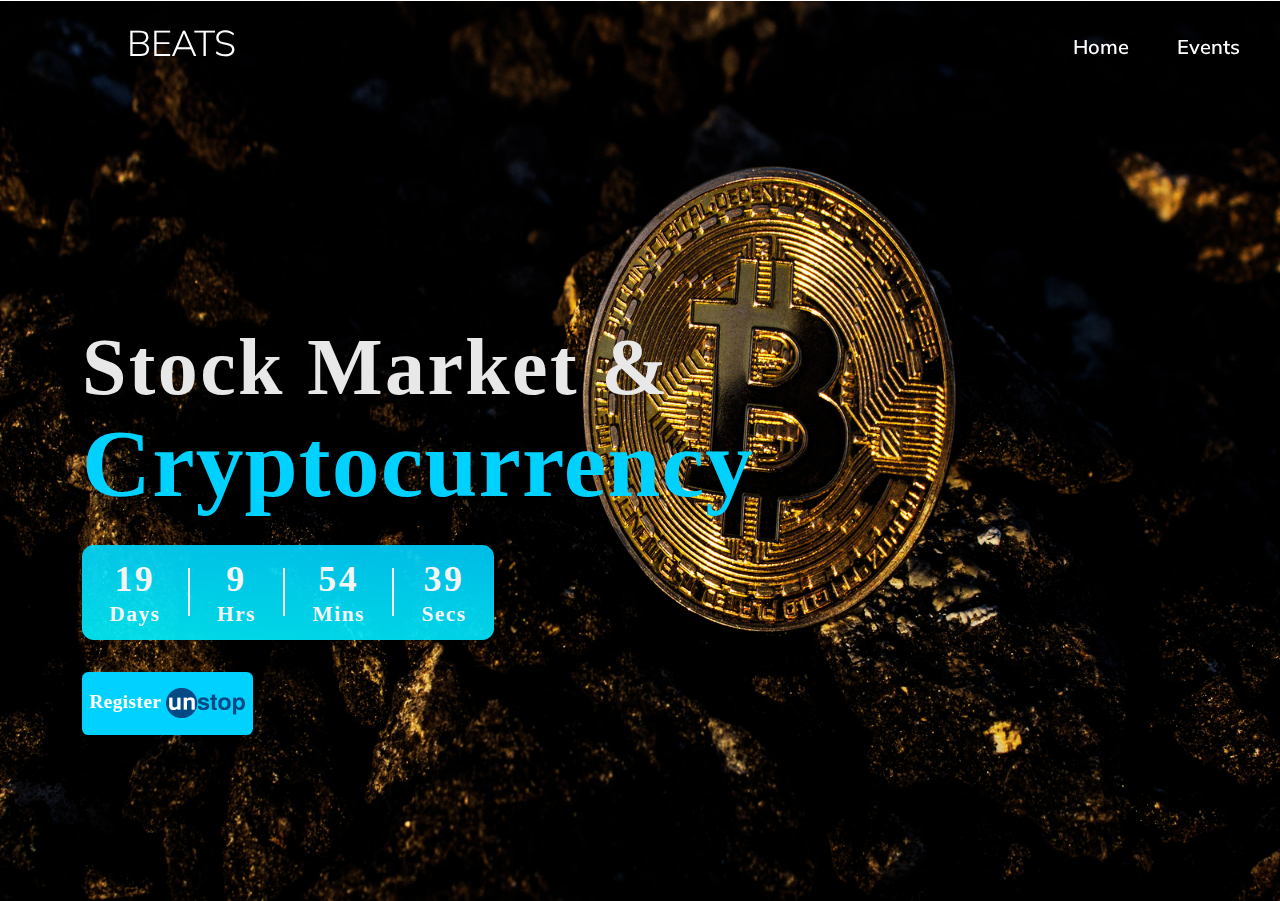
<file: Stock_Market.html>
<!doctype html>
<html class="no-js" lang="zxx">

<head>
    <meta charset="utf-8">
    <meta http-equiv="x-ua-compatible" content="ie=edge">
    <title>Stock Market & Crypto Simulation || BEATS 2023</title>
    <meta name="description" content="">
    <meta name="viewport" content="width=device-width, initial-scale=1">

    <!-- <link rel="manifest" href="site.webmanifest"> -->
    <!-- Place favicon.ico in the root directory -->

    <!-- CSS here -->
    <link rel="stylesheet" href="css/bootstrap.min.css">
    <link rel="stylesheet" href="css/carousel.css">
    <link rel="stylesheet" href="css/animate.css">
    <link href="https://fonts.googleapis.com/css2?family=Roboto+Slab:wght@500&display=swap" rel="stylesheet">

    <!-- Bootstrap -->
    <link rel="stylesheet" href="https://cdn.jsdelivr.net/npm/bootstrap@4.3.1/dist/css/bootstrap.min.css" integrity="sha384-ggOyR0iXCbMQv3Xipma34MD+dH/1fQ784/j6cY/iJTQUOhcWr7x9JvoRxT2MZw1T" crossorigin="anonymous">

    <!-- font awesome -->
    <link rel="stylesheet" href="https://cdnjs.cloudflare.com/ajax/libs/font-awesome/4.7.0/css/font-awesome.min.css">
    
    <link href="https://fonts.googleapis.com/css2?family=Montserrat+Alternates:wght@900&display=swap" rel="stylesheet">
<!-- GOOGLE FONT API -->
    <link rel="stylesheet"
          href="https://fonts.googleapis.com/css?family=Rancho&effect=fire-animation|outline|3d-float|anaglyph|neon">
    <!-- bootstrap -->
    <link href="https://cdn.jsdelivr.net/npm/bootstrap@5.2.3/dist/css/bootstrap.min.css" rel="stylesheet" integrity="sha384-rbsA2VBKQhggwzxH7pPCaAqO46MgnOM80zW1RWuH61DGLwZJEdK2Kadq2F9CUG65" crossorigin="anonymous">
    
    <link rel="stylesheet" href="css/style.css">
    <!-- <link rel="stylesheet" href="css/responsive.css"> -->
    <link rel="icon" href="favicon.png" type="image">
</head>

<body>
    <header>
        <nav class="navbar fixed-top navbar-expand-lg navbar-dark p-md-3">
            <div class="collapse navbar-collapse space-x-2">
                <ul class="navbar-nav">
                    <!-- <li class="nav-item">
                        <a href="/index.html" class="nav-link text-white px-4"  style="font-size: 20px;">Home</a>
                    </li> -->
                    <!-- <li class="nav-item">
                        <a href="#about" class="nav-link text-white px-4"  style="font-size: 20px;">About</a>
                    </li>
                    <li class="nav-item">
                        <a href="/events.html" class="nav-link text-white px-4"  style="font-size: 20px;">Events</a>
                    </li> -->
                </ul>
            </div>
            <div class="container" >
                <h1 class=""><a href="/index.html" class="navbar-brand font-effect-fire-animation display-4 pl-5 ml-5" style="font-size: inherit; margin: 0px;">BEATS</a></h1>
            </div>
            <div class="collapse navbar-collapse space-x-2">
                <ul class="navbar-nav">
                    <li class="nav-item">
                        <a href="/index.html" class="nav-link text-white px-4"  style="font-size: 20px;">Home</a>
                    </li>
                    <li class="nav-item">
                        <a href="/events.html" class="nav-link text-white px-4"  style="font-size: 20px;">Events</a>
                    </li>
                </ul>
                <!-- <a type="button" href="/events.html" class="btn btn-outline-danger btn-lg" style="color:rgb(255, 255, 255); font-weight: 300;">Register Here</a>
            </div> -->
        </nav>
        <div class="col-12">
            <div class="mobile_menu d-block d-lg-none"></div>
        </div>
    </header>

    <section style="background: url(img/Events/Stock_Market/wallpaperflare.com_wallpaper\ \(12\)\ -\ Edited.png);height:100vh;display: flex;justify-content: center;background-size: 100vw 100vh;/* background-position-x: right; */background-repeat: no-repeat;background-color: #050608;align-items: center;" id="first-section">
        <div id="HeRe" style="/* background: blue; */width: 69.75rem;">
            <div id="eRgf" style="max-width: 51rem;margin-top: 5.0625rem;">
                <div class="wall-heading" style="color: rgb(232, 232, 232); opacity: 1; font-family: Montserrat; font-style: normal; font-weight: 800; font-size: 4.9942rem; line-height: 6.0625rem; letter-spacing: 0.15rem; height: 5.4588rem;">
                    Stock Market &
                </div>
                <div class="sub-heading" style="color: rgb(0, 209, 255); opacity: 1; font-family: Montserrat; font-style: normal; font-weight: 600; font-size: 5.9735rem; line-height: 7.3125rem; letter-spacing: 0.07rem; width: 18.6994rem; height: 6.46rem;">
                    Cryptocurrency
                </div>
                <div class="tagline" style="font-family: Inter; font-style: normal; font-weight: 500; font-size: 1.25rem; line-height: 1.5rem; letter-spacing: 0.03rem; margin-top: 2.1875rem; color: rgb(232, 232, 232); opacity: 1;">
                    <div style="
         width: 34.1669rem;
          height: 7.5rem;
       text-align: left;
          
          /* gradient */
          background: linear-gradient(185.1deg, rgba(0, 209, 255, 0.9) 3.44%, rgba(0, 240, 255, 0.9) 95.27%);
          border-radius: 0.7353rem;
          width: 25.7462rem;
          height: 5.9688rem;
          
          ">
                        <style>
                            .timerbox>div {
                                display: flex;
                                align-content: center;
                                align-items: center;
                                border-right: 0.1812rem solid #F5F5F5;
                                justify-content: center;
                                flex-grow: 1;
                                height: 50%;
                                flex-direction: column;
                                text-align: center;
                            }

                            .val {
                                font-family: 'Montserrat';
                                font-style: normal;
                                font-weight: 600;
                                font-size: 2.2424rem;
                                line-height: 2.75rem;
                                letter-spacing: 0.07em;

                                color: #F5F5F5;
                            }

                            .sub {
                                font-family: 'Montserrat';
                                font-style: normal;
                                font-weight: 600;
                                font-size: 1.3359rem;
                                line-height: 1.625rem;
                                letter-spacing: 0.07em;

                                color: #F5F5F5;
                            }
                        </style>
                        <div class="timerbox" style="
    display: flex;
    justify-content: space-evenly;
    align-content: center;
    height: 100%;
    
    align-items: center;
">
                            <div>
                                <div class="val" id="days">19</div>
                                <div class="sub">Days</div>
                            </div>
                            <div>
                                <div class="val" id="hrs">9</div>
                                <div class="sub">Hrs</div>
                            </div>

                            <div>
                                <div class="val" id="mins">54</div>
                                <div class="sub">Mins</div>
                            </div>

                            <div style="border-right:0px;">
                                <div class="val" id="secs">39</div>
                                <div class="sub">Secs</div>
                            </div>
                        </div>
                        <a href="https://unstop.com/competition/central-indias-largest-startup-expo-e-summit23-maulana-azad-national-institute-of-technology-manit-bhopal-586187">   <button style="
                            width: 10.6588rem;
                            height: 3.9013rem;
                            font-family: 'Inter';
                            font-style: normal;
                            font-weight: 600;
                            font-size: 1.2rem;
                            line-height: 1.3rem;
                            text-align: center;
                            letter-spacing: 0.03rem;
                            
                            color: #FFFFFF;
                            
                            background: #00D1FF;
                            border-radius: 0.4rem;
                            border: none;
                            margin-top: 2rem;
                            cursor:pointer;">Register
                            <img class="w-50 h-50" src="img/brand/unstop-logo.png" alt="">
                    </div>

                </div>
                <div class="social social-bigs social-bigs-mbl" style="opacity: 1;">
                    <a href="https://twitter.com/ecell_nitb" class="animate__animated animate__fadeInUp animate__delay-1s" target="_blank"><i class="fab fa-twitter" style="/* color: white;     */ " aria-hidden="true"></i></a>
                    <a href="https://www.facebook.com/ecellnitbhopal/" class="animate__animated animate__fadeInUp animate__delay-2s" target="_blank"><i class="fa-brands fa-square-facebook" style="/* color: white; */ "></i></a>
                    <a href="https://www.instagram.com/ecell_nitb/" class="animate__animated animate__fadeInUp animate__delay-3s" target="_blank"><i class="fab fa-instagram" style="/* color: white;     */ " aria-hidden="true"></i></a>
                    <a href="https://www.linkedin.com/company/ecell-manit" class="animate__animated animate__fadeInUp animate__delay-4s" target="_blank"><i class="fa-brands fa-linkedin" style="/* color: white;     */ "></i></a>
                </div>
            </div>
        </div>
    </section>


    

    <!-- JS here -->
    <script src="js/jquery-1.js"></script>
    <script src="js/bootstrap.min.js"></script>
    <script src="js/carousel.js"></script>
    <script src="js/isotope.pkgd.min.js"></script>
    <script src="js/transitions.js"></script>

    <script src="https://cdn.jsdelivr.net/npm/bootstrap@5.2.3/dist/js/bootstrap.bundle.min.js" integrity="sha384-kenU1KFdBIe4zVF0s0G1M5b4hcpxyD9F7jL+jjXkk+Q2h455rYXK/7HAuoJl+0I4" crossorigin="anonymous"></script>
    <!-- <script>
        var nav = document.querySelector('nav');
        window.addEventListener('scroll',function(){
            if(window.pageYOffset > 100){
                nav.classList.add('bg-dark','shadow');
            }else{
                nav.classList.remove('bg-dark','shadow');
            }
        });
    </script> -->
    <script>
        // Set the date we're counting down to
        var countDownDate = new Date("Feb 11, 2023 00:00:00").getTime();

        // Update the count down every 1 second
        var x = setInterval(function () {

            // Get today's date and time
            var now = new Date().getTime();

            // Find the distance between now and the count down date
            var distance = countDownDate - now;

            // Time calculations for days, hours, minutes and seconds
            var d = Math.floor(distance / (1000 * 60 * 60 * 24));
            var h = Math.floor((distance % (1000 * 60 * 60 * 24)) / (1000 * 60 * 60));
            var m = Math.floor((distance % (1000 * 60 * 60)) / (1000 * 60));
            var s = Math.floor((distance % (1000 * 60)) / 1000);

            document.getElementById("days").innerHTML = d;
            document.getElementById("hrs").innerHTML = h;
            document.getElementById("mins").innerHTML = m;
            document.getElementById("secs").innerHTML = s;

            // If the count down is over, write some text 
            if (distance < 0) {
                clearInterval(x);
            }
        }, 1000);
    </script>



    <script src="js/main.js"></script>
</body>
</html>
</file>
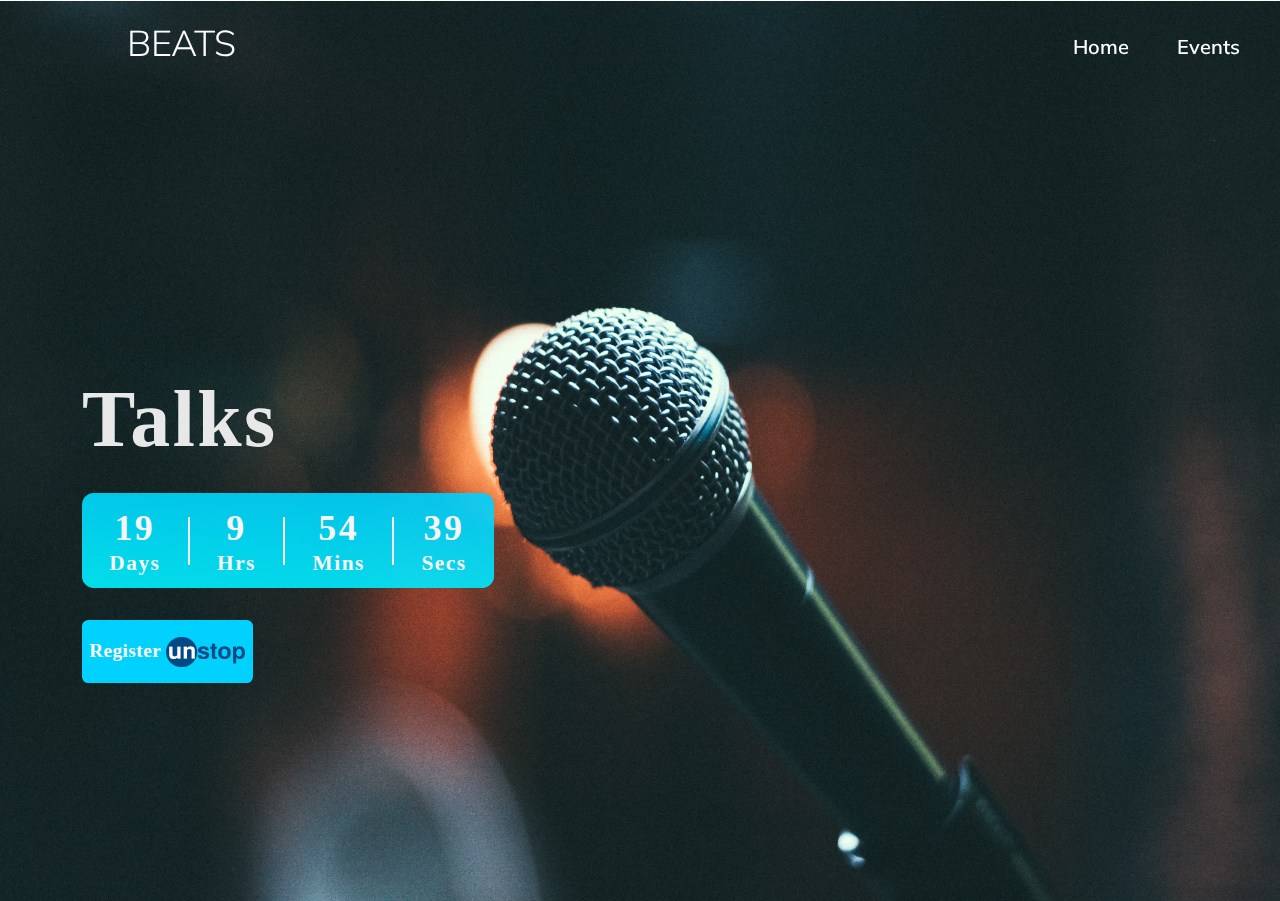
<file: Talks.html>
<!doctype html>
<html class="no-js" lang="zxx">

<head>
    <meta charset="utf-8">
    <meta http-equiv="x-ua-compatible" content="ie=edge">
    <title>Talks || BEATS 2023</title>
    <meta name="description" content="">
    <meta name="viewport" content="width=device-width, initial-scale=1">

    <!-- <link rel="manifest" href="site.webmanifest"> -->
    <!-- Place favicon.ico in the root directory -->

    <!-- CSS here -->
    <link rel="stylesheet" href="css/bootstrap.min.css">
    <link rel="stylesheet" href="css/carousel.css">
    <link rel="stylesheet" href="css/animate.css">
    <link href="https://fonts.googleapis.com/css2?family=Roboto+Slab:wght@500&display=swap" rel="stylesheet">

    <!-- Bootstrap -->
    <link rel="stylesheet" href="https://cdn.jsdelivr.net/npm/bootstrap@4.3.1/dist/css/bootstrap.min.css" integrity="sha384-ggOyR0iXCbMQv3Xipma34MD+dH/1fQ784/j6cY/iJTQUOhcWr7x9JvoRxT2MZw1T" crossorigin="anonymous">

    <!-- font awesome -->
    <link rel="stylesheet" href="https://cdnjs.cloudflare.com/ajax/libs/font-awesome/4.7.0/css/font-awesome.min.css">
    
    <link href="https://fonts.googleapis.com/css2?family=Montserrat+Alternates:wght@900&display=swap" rel="stylesheet">
<!-- GOOGLE FONT API -->
    <link rel="stylesheet"
          href="https://fonts.googleapis.com/css?family=Rancho&effect=fire-animation|outline|3d-float|anaglyph|neon">
    <!-- bootstrap -->
    <link href="https://cdn.jsdelivr.net/npm/bootstrap@5.2.3/dist/css/bootstrap.min.css" rel="stylesheet" integrity="sha384-rbsA2VBKQhggwzxH7pPCaAqO46MgnOM80zW1RWuH61DGLwZJEdK2Kadq2F9CUG65" crossorigin="anonymous">
    
    <link rel="stylesheet" href="css/style.css">
    <!-- <link rel="stylesheet" href="css/responsive.css"> -->
    <link rel="icon" href="favicon.png" type="image">
</head>

<body>
    <header>
        <nav class="navbar fixed-top navbar-expand-lg navbar-dark p-md-3">
            <div class="collapse navbar-collapse space-x-2">
                <ul class="navbar-nav">
                    <!-- <li class="nav-item">
                        <a href="/index.html" class="nav-link text-white px-4"  style="font-size: 20px;">Home</a>
                    </li> -->
                    <!-- <li class="nav-item">
                        <a href="#about" class="nav-link text-white px-4"  style="font-size: 20px;">About</a>
                    </li>
                    <li class="nav-item">
                        <a href="/events.html" class="nav-link text-white px-4"  style="font-size: 20px;">Events</a>
                    </li> -->
                </ul>
            </div>
            <div class="container" >
                <h1 class=""><a href="/index.html" class="navbar-brand font-effect-fire-animation display-4 pl-5 ml-5" style="font-size: inherit; margin: 0px;">BEATS</a></h1>
            </div>
            <div class="collapse navbar-collapse space-x-2">
                <ul class="navbar-nav">
                    <li class="nav-item">
                        <a href="/index.html" class="nav-link text-white px-4"  style="font-size: 20px;">Home</a>
                    </li>
                    <li class="nav-item">
                        <a href="/events.html" class="nav-link text-white px-4"  style="font-size: 20px;">Events</a>
                    </li>
                </ul>
                <!-- <a type="button" href="/events.html" class="btn btn-outline-danger btn-lg" style="color:rgb(255, 255, 255); font-weight: 300;">Register Here</a>
            </div> -->
        </nav>
        <div class="col-12">
            <div class="mobile_menu d-block d-lg-none"></div>
        </div>
    </header>

    <section style="background: url(img/Events/Talks/bogomil-mihaylov-ekHSHvgr27k-unsplash.jpg);height:100vh;display: flex;justify-content: center;background-size: 100vw 100vh;/* background-position-x: right; */background-repeat: no-repeat;background-color: #050608;align-items: center;" id="first-section">
        <div id="HeRe" style="/* background: blue; */width: 69.75rem;">
            <div id="eRgf" style="max-width: 51rem;margin-top: 5.0625rem;">
                <div class="wall-heading" style="color: rgb(232, 232, 232); opacity: 1; font-family: Montserrat; font-style: normal; font-weight: 800; font-size: 4.9942rem; line-height: 6.0625rem; letter-spacing: 0.15rem; height: 5.4588rem;">
                    Talks
                </div>
                <!-- <div class="sub-heading" style="color: rgb(0, 209, 255); opacity: 1; font-family: Montserrat; font-style: normal; font-weight: 600; font-size: 5.9735rem; line-height: 7.3125rem; letter-spacing: 0.07rem; width: 18.6994rem; height: 6.46rem;">
                    QUIZ
                </div> -->
                <div class="tagline" style="font-family: Inter; font-style: normal; font-weight: 500; font-size: 1.25rem; line-height: 1.5rem; letter-spacing: 0.03rem; margin-top: 2.1875rem; color: rgb(232, 232, 232); opacity: 1;">
                    <div style="
          width: 34.1669rem;
          height: 7.5rem;
       text-align: left;
          
          /* gradient */
          background: linear-gradient(185.1deg, rgba(0, 209, 255, 0.9) 3.44%, rgba(0, 240, 255, 0.9) 95.27%);
          border-radius: 0.7353rem;
          width: 25.7462rem;
          height: 5.9688rem;
          
          ">
                        <style>
                            .timerbox>div {
                                display: flex;
                                align-content: center;
                                align-items: center;
                                border-right: 0.1812rem solid #F5F5F5;
                                justify-content: center;
                                flex-grow: 1;
                                height: 50%;
                                flex-direction: column;
                                text-align: center;
                            }

                            .val {
                                font-family: 'Montserrat';
                                font-style: normal;
                                font-weight: 600;
                                font-size: 2.2424rem;
                                line-height: 2.75rem;
                                letter-spacing: 0.07em;

                                color: #F5F5F5;
                            }

                            .sub {
                                font-family: 'Montserrat';
                                font-style: normal;
                                font-weight: 600;
                                font-size: 1.3359rem;
                                line-height: 1.625rem;
                                letter-spacing: 0.07em;

                                color: #F5F5F5;
                            }
                        </style>
                        <div class="timerbox" style="
    display: flex;
    justify-content: space-evenly;
    align-content: center;
    height: 100%;
    
    align-items: center;
">
                            <div>
                                <div class="val" id="days">19</div>
                                <div class="sub">Days</div>
                            </div>
                            <div>
                                <div class="val" id="hrs">9</div>
                                <div class="sub">Hrs</div>
                            </div>

                            <div>
                                <div class="val" id="mins">54</div>
                                <div class="sub">Mins</div>
                            </div>

                            <div style="border-right:0px;">
                                <div class="val" id="secs">39</div>
                                <div class="sub">Secs</div>
                            </div>
                        </div>
                        <a href="https://unstop.com/competition/central-indias-largest-startup-expo-e-summit23-maulana-azad-national-institute-of-technology-manit-bhopal-586187">   <button style="
                            width: 10.6588rem;
                            height: 3.9013rem;
                            font-family: 'Inter';
                            font-style: normal;
                            font-weight: 600;
                            font-size: 1.2rem;
                            line-height: 1.3rem;
                            text-align: center;
                            letter-spacing: 0.03rem;
                            
                            color: #FFFFFF;
                            
                            background: #00D1FF;
                            border-radius: 0.4rem;
                            border: none;
                            margin-top: 2rem;
                            cursor:pointer;">Register
                            <img class="w-50 h-50" src="img/brand/unstop-logo.png" alt="">
                    </div>

                </div>
                <div class="social social-bigs social-bigs-mbl" style="opacity: 1;">
                    <a href="https://twitter.com/ecell_nitb" class="animate__animated animate__fadeInUp animate__delay-1s" target="_blank"><i class="fab fa-twitter" style="/* color: white;     */ " aria-hidden="true"></i></a>
                    <a href="https://www.facebook.com/ecellnitbhopal/" class="animate__animated animate__fadeInUp animate__delay-2s" target="_blank"><i class="fa-brands fa-square-facebook" style="/* color: white; */ "></i></a>
                    <a href="https://www.instagram.com/ecell_nitb/" class="animate__animated animate__fadeInUp animate__delay-3s" target="_blank"><i class="fab fa-instagram" style="/* color: white;     */ " aria-hidden="true"></i></a>
                    <a href="https://www.linkedin.com/company/ecell-manit" class="animate__animated animate__fadeInUp animate__delay-4s" target="_blank"><i class="fa-brands fa-linkedin" style="/* color: white;     */ "></i></a>
                </div>
            </div>
        </div>
    </section>


    

    <!-- JS here -->
    <script src="js/jquery-1.js"></script>
    <script src="js/bootstrap.min.js"></script>
    <script src="js/carousel.js"></script>
    <script src="js/isotope.pkgd.min.js"></script>
    <script src="js/transitions.js"></script>

    <script src="https://cdn.jsdelivr.net/npm/bootstrap@5.2.3/dist/js/bootstrap.bundle.min.js" integrity="sha384-kenU1KFdBIe4zVF0s0G1M5b4hcpxyD9F7jL+jjXkk+Q2h455rYXK/7HAuoJl+0I4" crossorigin="anonymous"></script>
    <!-- <script>
        var nav = document.querySelector('nav');
        window.addEventListener('scroll',function(){
            if(window.pageYOffset > 100){
                nav.classList.add('bg-dark','shadow');
            }else{
                nav.classList.remove('bg-dark','shadow');
            }
        });
    </script> -->
    <script>
        // Set the date we're counting down to
        var countDownDate = new Date("Feb 11, 2023 00:00:00").getTime();

        // Update the count down every 1 second
        var x = setInterval(function () {

            // Get today's date and time
            var now = new Date().getTime();

            // Find the distance between now and the count down date
            var distance = countDownDate - now;

            // Time calculations for days, hours, minutes and seconds
            var d = Math.floor(distance / (1000 * 60 * 60 * 24));
            var h = Math.floor((distance % (1000 * 60 * 60 * 24)) / (1000 * 60 * 60));
            var m = Math.floor((distance % (1000 * 60 * 60)) / (1000 * 60));
            var s = Math.floor((distance % (1000 * 60)) / 1000);

            document.getElementById("days").innerHTML = d;
            document.getElementById("hrs").innerHTML = h;
            document.getElementById("mins").innerHTML = m;
            document.getElementById("secs").innerHTML = s;

            // If the count down is over, write some text 
            if (distance < 0) {
                clearInterval(x);
            }
        }, 1000);
    </script>



    <script src="js/main.js"></script>
</body>
</html>
</file>
<file: css/carousel.css>
/**
 * Owl Carousel v2.2.1
 * Copyright 2013-2017 David Deutsch
 * Licensed under  ()
 */
.owl-carousel,.owl-carousel .owl-item{-webkit-tap-highlight-color:transparent;position:relative}.owl-carousel{display:none;width:100%;z-index:1}.owl-carousel .owl-stage{position:relative;-ms-touch-action:pan-Y;-moz-backface-visibility:hidden}.owl-carousel .owl-stage:after{content:".";display:block;clear:both;visibility:hidden;line-height:0;height:0}.owl-carousel .owl-stage-outer{position:relative;overflow:hidden;-webkit-transform:translate3d(0,0,0)}.owl-carousel .owl-item,.owl-carousel .owl-wrapper{-webkit-backface-visibility:hidden;-moz-backface-visibility:hidden;-ms-backface-visibility:hidden;-webkit-transform:translate3d(0,0,0);-moz-transform:translate3d(0,0,0);-ms-transform:translate3d(0,0,0)}.owl-carousel .owl-item{min-height:1px;float:left;-webkit-backface-visibility:hidden;-webkit-touch-callout:none}.owl-carousel .owl-item img{display:block;width:100%}.owl-carousel .owl-dots.disabled,.owl-carousel .owl-nav.disabled{display:none}.no-js .owl-carousel,.owl-carousel.owl-loaded{display:block}.owl-carousel .owl-dot,.owl-carousel .owl-nav .owl-next,.owl-carousel .owl-nav .owl-prev{cursor:pointer;cursor:hand;-webkit-user-select:none;-khtml-user-select:none;-moz-user-select:none;-ms-user-select:none;user-select:none}.owl-carousel.owl-loading{opacity:0;display:block}.owl-carousel.owl-hidden{opacity:0}.owl-carousel.owl-refresh .owl-item{visibility:hidden}.owl-carousel.owl-drag .owl-item{-webkit-user-select:none;-moz-user-select:none;-ms-user-select:none;user-select:none}.owl-carousel.owl-grab{cursor:move;cursor:grab}.owl-carousel.owl-rtl{direction:rtl}.owl-carousel.owl-rtl .owl-item{float:right}.owl-carousel .animated{animation-duration:1s;animation-fill-mode:both}.owl-carousel .owl-animated-in{z-index:0}.owl-carousel .owl-animated-out{z-index:1}.owl-carousel .fadeOut{animation-name:fadeOut}@keyframes fadeOut{0%{opacity:1}100%{opacity:0}}.owl-height{transition:height .5s ease-in-out}.owl-carousel .owl-item .owl-lazy{opacity:0;transition:opacity .4s ease}.owl-carousel .owl-item img.owl-lazy{transform-style:preserve-3d}.owl-carousel .owl-video-wrapper{position:relative;height:100%;background:#000}.owl-carousel .owl-video-play-icon{position:absolute;height:80px;width:80px;left:50%;top:50%;margin-left:-40px;margin-top:-40px;background:url(owl.video.play.png) no-repeat;cursor:pointer;z-index:1;-webkit-backface-visibility:hidden;transition:transform .1s ease}.owl-carousel .owl-video-play-icon:hover{-ms-transform:scale(1.3,1.3);transform:scale(1.3,1.3)}.owl-carousel .owl-video-playing .owl-video-play-icon,.owl-carousel .owl-video-playing .owl-video-tn{display:none}.owl-carousel .owl-video-tn{opacity:0;height:100%;background-position:center center;background-repeat:no-repeat;background-size:contain;transition:opacity .4s ease}.owl-carousel .owl-video-frame{position:relative;z-index:1;height:100%;width:100%}
</file>
<file: css/style.css>
@import url("https://fonts.googleapis.com/css?family=Anton|Monoton|Muli:400,400i,500,500i,600&display=swap");
@import url("https://fonts.googleapis.com/css?family=Anton|Monoton|Muli:400,400i,500,500i,600&display=swap");

  @import url('https://fonts.googleapis.com/css2?family=Rampart+One&display=swap');

/* line 1, ../../Arafath/CL/December/236. Event-02/HTML/scss/_extend.scss */
.flex-center-start {
  display: -webkit-box;
  display: -ms-flexbox;
  display: flex;
  -webkit-box-align: center;
  -ms-flex-align: center;
  align-items: center;
  -webkit-box-pack: start;
  -ms-flex-pack: start;
  justify-content: start;
}

.color_end{
  color: white;
}

.background{
  background: transparent;
}

.contact{
  display: flex;
  flex-direction: row;
}

.img-fluid{
  height: 15%;
}

.event-heading{
  padding-bottom:2rem;
}

.zoom {
  transition: transform .2s; 
}

.zoom:hover {
  transform: scale(1.2); 
}

/* Normal desktop :1200px. */
/* Normal desktop :992px. */
/* Tablet desktop :768px. */
/* small mobile :320px. */
/* Large Mobile :480px. */
/* 1. Theme default css */
/* Normal desktop :1200px. */
/* Normal desktop :992px. */
/* Tablet desktop :768px. */
/* small mobile :320px. */
/* Large Mobile :480px. */
/* line 6, ../../Arafath/CL/December/236. Event-02/HTML/scss/theme-default.scss */
body {
  font-family: "Muli", sans-serif;
  /* font-family: 'Poppins', sans-serif; */
  font-weight: 600;
  font-style: normal;
}

/* line 25, ../../Arafath/CL/December/236. Event-02/HTML/scss/theme-default.scss */
.img {
  max-width: 100%;
  -webkit-transition: 0.3s;
  -moz-transition: 0.3s;
  -o-transition: 0.3s;
  transition: 0.3s;
}

/* line 29, ../../Arafath/CL/December/236. Event-02/HTML/scss/theme-default.scss */
a,
.button {
  -webkit-transition: 0.3s;
  -moz-transition: 0.3s;
  -o-transition: 0.3s;
  transition: 0.3s;
}

/* line 33, ../../Arafath/CL/December/236. Event-02/HTML/scss/theme-default.scss */
a:focus,
.button:focus, button:focus {
  text-decoration: none;
  outline: none;
}

/* line 38, ../../Arafath/CL/December/236. Event-02/HTML/scss/theme-default.scss */
a:focus {
  text-decoration: none;
}

/* line 41, ../../Arafath/CL/December/236. Event-02/HTML/scss/theme-default.scss */
a:focus,
a:hover,
.portfolio-cat a:hover,
.footer -menu li a:hover {
  text-decoration: none;
}

/* line 47, ../../Arafath/CL/December/236. Event-02/HTML/scss/theme-default.scss */
a,
button {
  color: #1F1F1F;
  outline: medium none;
}

/* line 52, ../../Arafath/CL/December/236. Event-02/HTML/scss/theme-default.scss */
h1, h2, h3, h4, h5 {
  /* font-family: "Anton", sans-serif; */
  font-family: 'Open Sans', sans-serif;
  color: #25ad84;
}

/* line 56, ../../Arafath/CL/December/236. Event-02/HTML/scss/theme-default.scss */
h1 a,
h2 a,
h3 a,
h4 a,
h5 a,
h6 a {
  color: inherit;
}

/* line 64, ../../Arafath/CL/December/236. Event-02/HTML/scss/theme-default.scss */
a {
  font-family: "Muli", sans-serif;
}

/* line 67, ../../Arafath/CL/December/236. Event-02/HTML/scss/theme-default.scss */
input::placeholder {
  font-family: "Muli", sans-serif;
}

/* line 70, ../../Arafath/CL/December/236. Event-02/HTML/scss/theme-default.scss */
textarea::placeholder {
  font-family: "Muli", sans-serif;
}

/* line 73, ../../Arafath/CL/December/236. Event-02/HTML/scss/theme-default.scss */
ul {
  margin: 0px;
  padding: 0px;
}

/* line 77, ../../Arafath/CL/December/236. Event-02/HTML/scss/theme-default.scss */
li {
  list-style: none;
}

/* line 80, ../../Arafath/CL/December/236. Event-02/HTML/scss/theme-default.scss */
p {
  font-size: 18px;
  color: #AAB1B7;
  line-height: 32px;
  margin-bottom: 0;
  font-weight: 400;
  margin-bottom: 0px;
  font-family: "Muli", sans-serif;
}

/* line 90, ../../Arafath/CL/December/236. Event-02/HTML/scss/theme-default.scss */
label {
  color: #7e7e7e;
  cursor: pointer;
  font-size: 14px;
  font-weight: 400;
}

/* line 96, ../../Arafath/CL/December/236. Event-02/HTML/scss/theme-default.scss */
*::-moz-selection {
  background: #444;
  color: #fff;
  text-shadow: none;
}

/* line 101, ../../Arafath/CL/December/236. Event-02/HTML/scss/theme-default.scss */
::-moz-selection {
  background: #444;
  color: #fff;
  text-shadow: none;
}

/* line 106, ../../Arafath/CL/December/236. Event-02/HTML/scss/theme-default.scss */
::selection {
  background: #444;
  color: #fff;
  text-shadow: none;
}

/* line 111, ../../Arafath/CL/December/236. Event-02/HTML/scss/theme-default.scss */
*::-webkit-input-placeholder {
  color: #cccccc;
  font-size: 14px;
  opacity: 1;
}

/* line 116, ../../Arafath/CL/December/236. Event-02/HTML/scss/theme-default.scss */
*:-ms-input-placeholder {
  color: #cccccc;
  font-size: 14px;
  opacity: 1;
}

/* line 121, ../../Arafath/CL/December/236. Event-02/HTML/scss/theme-default.scss */
*::-ms-input-placeholder {
  color: #cccccc;
  font-size: 14px;
  opacity: 1;
}

/* line 126, ../../Arafath/CL/December/236. Event-02/HTML/scss/theme-default.scss */
*::placeholder {
  color: #cccccc;
  font-size: 14px;
  opacity: 1;
}

/* line 132, ../../Arafath/CL/December/236. Event-02/HTML/scss/theme-default.scss */
h3 {
  font-size: 24px;
}

/* line 136, ../../Arafath/CL/December/236. Event-02/HTML/scss/theme-default.scss */
.black_bg {
  background: #000000;
}

/* line 139, ../../Arafath/CL/December/236. Event-02/HTML/scss/theme-default.scss */
.mb-65 {
  margin-bottom: 67px;
}

/* line 144, ../../Arafath/CL/December/236. Event-02/HTML/scss/theme-default.scss */
.white-bg {
  background: #ffffff;
}

/* line 147, ../../Arafath/CL/December/236. Event-02/HTML/scss/theme-default.scss */
.gray-bg {
  background: #f5f5f5;
}

/* line 152, ../../Arafath/CL/December/236. Event-02/HTML/scss/theme-default.scss */
.overlay {
  position: relative;
  z-index: 0;
}

/* line 156, ../../Arafath/CL/December/236. Event-02/HTML/scss/theme-default.scss */
.overlay::before {
  position: absolute;
  content: "";
  /* Permalink - use to edit and share this gradient: https://colorzilla.com/gradient-editor/#000000+0,000000+100&0.3+0,1+100 */
  background: -moz-linear-gradient(top, rgba(0, 0, 0, 0.3) 0%, black 100%);
  /* FF3.6-15 */
  background: -webkit-linear-gradient(top, rgba(0, 0, 0, 0.3) 0%, black 100%);
  /* Chrome10-25,Safari5.1-6 */
  background: linear-gradient(to bottom, rgba(0, 0, 0, 0.3) 0%, black 100%);
  /* W3C, IE10+, FF16+, Chrome26+, Opera12+, Safari7+ */
  filter: progid:DXImageTransform.Microsoft.gradient( startColorstr='#4d000000', endColorstr='#000000',GradientType=0 );
  /* IE6-9 */
  top: 0;
  left: 0;
  width: 100%;
  height: 100%;
  z-index: -1;
}

/* line 171, ../../Arafath/CL/December/236. Event-02/HTML/scss/theme-default.scss */
.overlay2 {
  position: relative;
  z-index: 0;
}

/* line 175, ../../Arafath/CL/December/236. Event-02/HTML/scss/theme-default.scss */
.overlay2::before {
  position: absolute;
  content: "";
  /* Permalink - use to edit and share this gradient: https://colorzilla.com/gradient-editor/#000000+0,000000+100&1+0,0.8+100 */
  background: -moz-linear-gradient(top, black 0%, rgba(0, 0, 0, 0.8) 100%);
  /* FF3.6-15 */
  background: -webkit-linear-gradient(top, black 0%, rgba(0, 0, 0, 0.8) 100%);
  /* Chrome10-25,Safari5.1-6 */
  background: linear-gradient(to bottom, black 0%, rgba(0, 0, 0, 0.8) 100%);
  /* W3C, IE10+, FF16+, Chrome26+, Opera12+, Safari7+ */
  filter: progid:DXImageTransform.Microsoft.gradient( startColorstr='#000000', endColorstr='#cc000000',GradientType=0 );
  /* IE6-9 */
  top: 0;
  left: 0;
  width: 100%;
  height: 100%;
  z-index: -1;
}

/* line 190, ../../Arafath/CL/December/236. Event-02/HTML/scss/theme-default.scss */
.overlay_03 {
  position: relative;
  z-index: 0;
}

/* line 194, ../../Arafath/CL/December/236. Event-02/HTML/scss/theme-default.scss */
.overlay_03::before {
  position: absolute;
  width: 100%;
  height: 100%;
  left: 0;
  top: 0;
  background: #001D38;
  opacity: .6;
  content: '';
  z-index: -1;
}

/* line 207, ../../Arafath/CL/December/236. Event-02/HTML/scss/theme-default.scss */
.bradcam_overlay {
  position: relative;
  z-index: 0;
}

/* line 211, ../../Arafath/CL/December/236. Event-02/HTML/scss/theme-default.scss */
.bradcam_overlay::before {
  position: absolute;
  content: "";
  /* Permalink - use to edit and share this gradient: https://colorzilla.com/gradient-editor/#5db2ff+0,7db9e8+100&1+24,0+96 */
  background: -moz-linear-gradient(left, #5db2ff 0%, #65b4f9 24%, rgba(124, 185, 233, 0) 96%, rgba(125, 185, 232, 0) 100%);
  /* FF3.6-15 */
  background: -webkit-linear-gradient(left, #5db2ff 0%, #65b4f9 24%, rgba(124, 185, 233, 0) 96%, rgba(125, 185, 232, 0) 100%);
  /* Chrome10-25,Safari5.1-6 */
  background: linear-gradient(to right, #5db2ff 0%, #65b4f9 24%, rgba(124, 185, 233, 0) 96%, rgba(125, 185, 232, 0) 100%);
  /* W3C, IE10+, FF16+, Chrome26+, Opera12+, Safari7+ */
  filter: progid:DXImageTransform.Microsoft.gradient( startColorstr='#5db2ff', endColorstr='#007db9e8',GradientType=1 );
  /* IE6-9 */
  top: 0;
  left: 0;
  width: 100%;
  height: 100%;
  z-index: -1;
  opacity: 1;
}

/* line 227, ../../Arafath/CL/December/236. Event-02/HTML/scss/theme-default.scss */
.section-padding {
  padding-top: 120px;
  padding-bottom: 120px;
}

/* line 231, ../../Arafath/CL/December/236. Event-02/HTML/scss/theme-default.scss */
.pt-120 {
  padding-top: 120px;
}

/* button style */
/* line 237, ../../Arafath/CL/December/236. Event-02/HTML/scss/theme-default.scss */
.owl-carousel .owl-nav div {
  background: transparent;
  height: 50px;
  left: 0px;
  position: absolute;
  text-align: center;
  top: 50%;
  -webkit-transform: translateY(-50%);
  -ms-transform: translateY(-50%);
  transform: translateY(-50%);
  -webkit-transition: all 0.3s ease 0s;
  -o-transition: all 0.3s ease 0s;
  transition: all 0.3s ease 0s;
  width: 50px;
  color: #707070;
  background-color: transparent;
  -webkit-border-radius: 50%;
  -moz-border-radius: 50%;
  border-radius: 50%;
  left: 50px;
  font-size: 15px;
  line-height: 50px;
  border: 1px solid #4D6174;
  left: 150px;
  color: #fff;
}

/* line 265, ../../Arafath/CL/December/236. Event-02/HTML/scss/theme-default.scss */
.owl-carousel .owl-nav div.owl-next {
  left: auto;
  right: 150px;
}

/* line 270, ../../Arafath/CL/December/236. Event-02/HTML/scss/theme-default.scss */
.owl-carousel .owl-nav div.owl-next i {
  position: relative;
  right: 0;
}

/* line 277, ../../Arafath/CL/December/236. Event-02/HTML/scss/theme-default.scss */
.owl-carousel .owl-nav div.owl-prev i {
  position: relative;
  top: 0px;
}

/* line 287, ../../Arafath/CL/December/236. Event-02/HTML/scss/theme-default.scss */
.owl-carousel:hover .owl-nav div {
  opacity: 1;
  visibility: visible;
}

/* line 290, ../../Arafath/CL/December/236. Event-02/HTML/scss/theme-default.scss */
.owl-carousel:hover .owl-nav div:hover {
  color: #fff;
  background: #001D38;
  border: 1px solid transparent;
}

/* line 300, ../../Arafath/CL/December/236. Event-02/HTML/scss/theme-default.scss */
.mb-20px {
  margin-bottom: 20px;
}

/* line 304, ../../Arafath/CL/December/236. Event-02/HTML/scss/theme-default.scss */
.mb-55 {
  margin-bottom: 55px;
}

/* line 307, ../../Arafath/CL/December/236. Event-02/HTML/scss/theme-default.scss */
.mb-75 {
  margin-bottom: 75px;
}

@media (max-width: 767px) {
  /* line 307, ../../Arafath/CL/December/236. Event-02/HTML/scss/theme-default.scss */
  .mb-75 {
    margin-bottom: 30px;
  }
}

@media (min-width: 768px) and (max-width: 991px) {
  /* line 307, ../../Arafath/CL/December/236. Event-02/HTML/scss/theme-default.scss */
  .mb-75 {
    margin-bottom: 30px;
  }
}

/* line 316, ../../Arafath/CL/December/236. Event-02/HTML/scss/theme-default.scss */
.mb-40 {
  margin-bottom: 40px;
}

/* line 319, ../../Arafath/CL/December/236. Event-02/HTML/scss/theme-default.scss */
.mb-20 {
  margin-bottom: 20px;
}

/* line 324, ../../Arafath/CL/December/236. Event-02/HTML/scss/theme-default.scss */
.mb-60 {
  margin-bottom: 50px !important;
}

/* line 327, ../../Arafath/CL/December/236. Event-02/HTML/scss/theme-default.scss */
.mb-80 {
  margin-bottom: 80px;
}

/* line 330, ../../Arafath/CL/December/236. Event-02/HTML/scss/theme-default.scss */
.pl-68 {
  padding-left: 68px;
}

@media (max-width: 767px) {
  /* line 330, ../../Arafath/CL/December/236. Event-02/HTML/scss/theme-default.scss */
  .pl-68 {
    padding-left: 0;
  }
}

@media (min-width: 768px) and (max-width: 991px) {
  /* line 330, ../../Arafath/CL/December/236. Event-02/HTML/scss/theme-default.scss */
  .pl-68 {
    padding-left: 0;
  }
}

@media (min-width: 992px) and (max-width: 1200px) {
  /* line 330, ../../Arafath/CL/December/236. Event-02/HTML/scss/theme-default.scss */
  .pl-68 {
    padding-left: 10px;
  }
}

/* line 343, ../../Arafath/CL/December/236. Event-02/HTML/scss/theme-default.scss */
#scrollUp {
  position: fixed;
  right: 20px;
  bottom: 20px;
  background: #FF4533;
  z-index: 99;
  width: 40px;
  height: 40px;
  text-align: center;
  line-height: 40px;
  font-size: 20px;
  color: #fff;
  -webkit-transition: 0.3s;
  -moz-transition: 0.3s;
  -o-transition: 0.3s;
  transition: 0.3s;
  -webkit-border-radius: 50%;
  -moz-border-radius: 50%;
  border-radius: 50%;
}

/* line 357, ../../Arafath/CL/December/236. Event-02/HTML/scss/theme-default.scss */
#scrollUp:hover {
  bottom: 25px;
}

/* line 1, ../../Arafath/CL/December/236. Event-02/HTML/scss/_btn.scss */
.boxed-btn {
  background: #fff;
  color: #FF4533;
  display: inline-block;
  padding: 12px 44px;
  font-family: "Anton", sans-serif;
  font-size: 16px;
  font-weight: 400;
  border: 0;
  border: 1px solid #FF4533;
  text-align: center;
  color: #FF4533 !important;
  text-transform: capitalize;
  cursor: pointer;
}

/* line 15, ../../Arafath/CL/December/236. Event-02/HTML/scss/_btn.scss */
.boxed-btn:hover {
  background: #FF4533;
  color: #fff !important;
  border: 1px solid #FF4533;
}

/* line 20, ../../Arafath/CL/December/236. Event-02/HTML/scss/_btn.scss */
.boxed-btn:focus {
  outline: none;
}

/* line 23, ../../Arafath/CL/December/236. Event-02/HTML/scss/_btn.scss */
.boxed-btn.large-width {
  width: 220px;
}

/* line 27, ../../Arafath/CL/December/236. Event-02/HTML/scss/_btn.scss */
.boxed-btn3 {
  background: #FF4533;
  /* IE6-9 */
  color: #fff;
  display: inline-block;
  padding: 14px 35px;
  font-family: "Open Sans", sans-serif;
  font-size: 20px;
  font-weight: 500;
  border: 0;
  border: 1px solid transparent;
  -webkit-border-radius: 0px;
  -moz-border-radius: 0px;
  border-radius: 0px;
  text-align: center;
  color: #fff;
  text-transform: capitalize;
  -webkit-transition: 0.3s;
  -moz-transition: 0.3s;
  -o-transition: 0.3s;
  transition: 0.3s;
  cursor: pointer;
  letter-spacing: 2px;
}

/* line 46, ../../Arafath/CL/December/236. Event-02/HTML/scss/_btn.scss */
.boxed-btn3:hover {
  background: transparent;
  /* IE6-9 */
  color: #FF4533 !important;
  border: 1px solid #FF4533;
}

/* line 51, ../../Arafath/CL/December/236. Event-02/HTML/scss/_btn.scss */
.boxed-btn3:focus {
  outline: none;
}

/* line 54, ../../Arafath/CL/December/236. Event-02/HTML/scss/_btn.scss */
.boxed-btn3.large-width {
  width: 220px;
}

/* line 59, ../../Arafath/CL/December/236. Event-02/HTML/scss/_btn.scss */
.boxed-btn3-white {
  color: #fff;
  display: inline-block;
  padding: 13px 27px;
  font-family: "Anton", sans-serif;
  font-size: 16px;
  font-weight: 600;
  border: 0;
  border: 1px solid #fff;
  -webkit-border-radius: 5px;
  -moz-border-radius: 5px;
  border-radius: 5px;
  text-align: center;
  color: #fff !important;
  text-transform: uppercase;
  -webkit-transition: 0.5s;
  -moz-transition: 0.5s;
  -o-transition: 0.5s;
  transition: 0.5s;
  cursor: pointer;
  letter-spacing: 2px;
}

/* line 76, ../../Arafath/CL/December/236. Event-02/HTML/scss/_btn.scss */
.boxed-btn3-white:hover {
  background: #28AE61;
  color: #fff !important;
  border: 1px solid transparent;
}

/* line 81, ../../Arafath/CL/December/236. Event-02/HTML/scss/_btn.scss */
.boxed-btn3-white i {
  margin-right: 2px;
}

/* line 84, ../../Arafath/CL/December/236. Event-02/HTML/scss/_btn.scss */
.boxed-btn3-white:focus {
  outline: none;
}

/* line 87, ../../Arafath/CL/December/236. Event-02/HTML/scss/_btn.scss */
.boxed-btn3-white.large-width {
  width: 220px;
}

/* line 92, ../../Arafath/CL/December/236. Event-02/HTML/scss/_btn.scss */
.boxed-btn3-line {
  color: #fff !important;
  display: inline-block;
  padding: 14px 47px;
  font-family: "Anton", sans-serif;
  font-size: 16px;
  font-weight: 500;
  border: 0;
  border: 1px solid #001D38;
  -webkit-border-radius: 0px;
  -moz-border-radius: 0px;
  border-radius: 0px;
  text-align: center;
  text-transform: uppercase;
  -webkit-transition: 0.5s;
  -moz-transition: 0.5s;
  -o-transition: 0.5s;
  transition: 0.5s;
  background: #001D38;
  cursor: pointer;
  letter-spacing: 2px;
}

/* line 109, ../../Arafath/CL/December/236. Event-02/HTML/scss/_btn.scss */
.boxed-btn3-line:hover {
  color: #001D38 !important;
  border: 1px solid #001D38;
  /* Permalink - use to edit and share this gradient: https://colorzilla.com/gradient-editor/#001D38+0,fd8e5e+100 */
  background: #fff;
}

/* line 115, ../../Arafath/CL/December/236. Event-02/HTML/scss/_btn.scss */
.boxed-btn3-line:focus {
  outline: none;
}

/* line 118, ../../Arafath/CL/December/236. Event-02/HTML/scss/_btn.scss */
.boxed-btn3-line.large-width {
  width: 220px;
}

/* line 122, ../../Arafath/CL/December/236. Event-02/HTML/scss/_btn.scss */
.boxed-btn2 {
  background: transparent;
  color: #fff;
  display: inline-block;
  padding: 18px 24px;
  font-family: "Anton", sans-serif;
  font-size: 16px;
  font-weight: 600;
  border: 0;
  border: 1px solid #fff;
  letter-spacing: 2px;
  text-transform: uppercase;
}

/* line 134, ../../Arafath/CL/December/236. Event-02/HTML/scss/_btn.scss */
.boxed-btn2:hover {
  background: #fff;
  color: #131313 !important;
}

/* line 138, ../../Arafath/CL/December/236. Event-02/HTML/scss/_btn.scss */
.boxed-btn2:focus {
  outline: none;
}

/* line 142, ../../Arafath/CL/December/236. Event-02/HTML/scss/_btn.scss */
.line-button {
  color: #919191;
  font-size: 16px;
  font-weight: 600;
  display: inline-block;
  position: relative;
  padding-right: 5px;
  padding-bottom: 2px;
}

/* line 150, ../../Arafath/CL/December/236. Event-02/HTML/scss/_btn.scss */
.line-button::before {
  position: absolute;
  content: "";
  background: #919191;
  width: 100%;
  height: 1px;
  bottom: 0;
  left: 0;
}

/* line 159, ../../Arafath/CL/December/236. Event-02/HTML/scss/_btn.scss */
.line-button:hover {
  color: #009DFF;
}

/* line 162, ../../Arafath/CL/December/236. Event-02/HTML/scss/_btn.scss */
.line-button:hover::before {
  background: #009DFF;
}

/* line 166, ../../Arafath/CL/December/236. Event-02/HTML/scss/_btn.scss */
.book_now {
  display: inline-block;
  font-size: 16px;
  color: #009DFF;
  border: 1px solid #009DFF;
  text-transform: uppercase;
  padding: 10px 25px;
}

/* line 173, ../../Arafath/CL/December/236. Event-02/HTML/scss/_btn.scss */
.book_now:hover {
  background: #009DFF;
  color: #fff;
}

/* line 2, ../../Arafath/CL/December/236. Event-02/HTML/scss/_section_title.scss */
.section_title h3 {
  font-size: 80px;
  font-weight: 600;
  color: #fff;
  position: relative;
  z-index: 0;
  padding-bottom: 7px;
}

@media (max-width: 767px) {
  /* line 2, ../../Arafath/CL/December/236. Event-02/HTML/scss/_section_title.scss */
  .section_title h3 {
    font-size: 30px;
    line-height: 36px;
  }
}

@media (min-width: 768px) and (max-width: 991px) {
  /* line 2, ../../Arafath/CL/December/236. Event-02/HTML/scss/_section_title.scss */
  .section_title h3 {
    font-size: 36px;
    line-height: 42px;
  }
}

@media (min-width: 992px) and (max-width: 1200px) {
  /* line 2, ../../Arafath/CL/December/236. Event-02/HTML/scss/_section_title.scss */
  .section_title h3 {
    font-size: 35px;
    line-height: 42px;
  }
}

@media (max-width: 767px) {
  /* line 22, ../../Arafath/CL/December/236. Event-02/HTML/scss/_section_title.scss */
  .section_title h3 br {
    display: none;
  }
}

@media (min-width: 768px) and (max-width: 991px) {
  /* line 22, ../../Arafath/CL/December/236. Event-02/HTML/scss/_section_title.scss */
  .section_title h3 br {
    display: none;
  }
}

@media (min-width: 992px) and (max-width: 1200px) {
  /* line 22, ../../Arafath/CL/December/236. Event-02/HTML/scss/_section_title.scss */
  .section_title h3 br {
    display: none;
  }
}

/* line 34, ../../Arafath/CL/December/236. Event-02/HTML/scss/_section_title.scss */
.section_title p {
  font-size: 20px;
  color: #AAB1B7;
  line-height: 32px;
  margin-bottom: 0;
  font-weight: 400;
  margin-bottom: 0px;
  font-family: "Muli", sans-serif;
}

@media (max-width: 767px) {
  /* line 42, ../../Arafath/CL/December/236. Event-02/HTML/scss/_section_title.scss */
  .section_title p br {
    display: none;
  }
}

/* line 50, ../../Arafath/CL/December/236. Event-02/HTML/scss/_section_title.scss */
.section_title h4 {
  font-size: 30px;
  font-weight: 600;
  color: #FF4533;
  font-family: "Open Sans", sans-serif;
  margin-bottom: 0;
}

/* line 57, ../../Arafath/CL/December/236. Event-02/HTML/scss/_section_title.scss */
.mb-50 {
  margin-bottom: 50px;
}

@media (max-width: 767px) {
  /* line 57, ../../Arafath/CL/December/236. Event-02/HTML/scss/_section_title.scss */
  .mb-50 {
    margin-bottom: 40px;
  }
}

/* line 64, ../../Arafath/CL/December/236. Event-02/HTML/scss/_section_title.scss */
.mb-73 {
  margin-bottom: 73px;
}

@media (max-width: 767px) {
  /* line 64, ../../Arafath/CL/December/236. Event-02/HTML/scss/_section_title.scss */
  .mb-73 {
    margin-bottom: 40px;
  }
}

@media (min-width: 768px) and (max-width: 991px) {
  /* line 64, ../../Arafath/CL/December/236. Event-02/HTML/scss/_section_title.scss */
  .mb-73 {
    margin-bottom: 40px;
  }
}

@media (max-width: 767px) {
  /* line 4, ../../Arafath/CL/December/236. Event-02/HTML/scss/_slick-nav.scss */
  .mobile_menu {
    position: absolute;
    right: 0px;
    width: 100%;
    z-index: 9;
  }
}

/* line 13, ../../Arafath/CL/December/236. Event-02/HTML/scss/_slick-nav.scss */
.slicknav_menu .slicknav_nav {
  background: #fff;
  float: right;
  margin-top: 0;
  padding: 0;
  width: 95%;
  padding: 0;
  border-radius: 0px;
  margin-top: 5px;
  position: absolute;
  left: 0;
  right: 0;
  margin: auto;
  top: 11px;
}

/* line 28, ../../Arafath/CL/December/236. Event-02/HTML/scss/_slick-nav.scss */
.slicknav_menu .slicknav_nav a:hover {
  background: transparent;
  color: #FF4533;
}

/* line 32, ../../Arafath/CL/December/236. Event-02/HTML/scss/_slick-nav.scss */
.slicknav_menu .slicknav_nav a.active {
  color: #FF4533;
}

@media (max-width: 767px) {
  /* line 35, ../../Arafath/CL/December/236. Event-02/HTML/scss/_slick-nav.scss */
  .slicknav_menu .slicknav_nav a i {
    display: none;
  }
}

@media (min-width: 768px) and (max-width: 991px) {
  /* line 35, ../../Arafath/CL/December/236. Event-02/HTML/scss/_slick-nav.scss */
  .slicknav_menu .slicknav_nav a i {
    display: none;
  }
}

/* line 44, ../../Arafath/CL/December/236. Event-02/HTML/scss/_slick-nav.scss */
.slicknav_menu .slicknav_nav .slicknav_btn {
  background-color: transparent;
  cursor: pointer;
  margin-bottom: 10px;
  margin-top: -40px;
  position: relative;
  z-index: 99;
  border: 1px solid #ddd;
  top: 3px;
  right: 5px;
  top: -36px;
}

/* line 55, ../../Arafath/CL/December/236. Event-02/HTML/scss/_slick-nav.scss */
.slicknav_menu .slicknav_nav .slicknav_btn .slicknav_icon {
  margin-right: 6px;
  margin-top: 3px;
  position: relative;
  padding-bottom: 3px;
  top: -11px;
  right: -5px;
}

@media (max-width: 767px) {
  /* line 12, ../../Arafath/CL/December/236. Event-02/HTML/scss/_slick-nav.scss */
  .slicknav_menu {
    margin-right: 0px;
  }
}

/* line 72, ../../Arafath/CL/December/236. Event-02/HTML/scss/_slick-nav.scss */
.slicknav_nav .slicknav_arrow {
  float: right;
  font-size: 22px;
  position: relative;
  top: -9px;
}

/* line 78, ../../Arafath/CL/December/236. Event-02/HTML/scss/_slick-nav.scss */
.slicknav_btn {
  background-color: transparent;
  cursor: pointer;
  margin-bottom: 10px;
  position: relative;
  z-index: 99;
  border: none;
  border-radius: 3px;
  top: 5px;
  padding: 5px;
  right: 5px;
  margin-top: -5px;
  top: -31px;
}

/* line 92, ../../Arafath/CL/December/236. Event-02/HTML/scss/_slick-nav.scss */
.slicknav_btn {
  background-color: transparent;
  cursor: pointer;
  margin-bottom: 10px;
  position: relative;
  z-index: 99;
  border: none;
  border-radius: 3px;
  top: 5px;
  padding: 5px;
  right: 0;
  margin-top: -5px;
  top: -36px;
}

/* line 106, ../../Arafath/CL/December/236. Event-02/HTML/scss/_slick-nav.scss */
.slicknav_menu .slicknav_nav {
  top: -1px;
}

/* line 1, ../../Arafath/CL/December/236. Event-02/HTML/scss/_header.scss */
.header-area {
  left: 0;
  right: 0;
  width: 100%;
  top: 0;
  z-index: 99;
  position: absolute;
}

@media (max-width: 767px) {
  /* line 1, ../../Arafath/CL/December/236. Event-02/HTML/scss/_header.scss */
  .header-area {
    padding-top: 0;
  }
}

@media (min-width: 768px) and (max-width: 991px) {
  /* line 1, ../../Arafath/CL/December/236. Event-02/HTML/scss/_header.scss */
  .header-area {
    padding-top: 0;
  }
}

/* line 16, ../../Arafath/CL/December/236. Event-02/HTML/scss/_header.scss */
.header-area .main-header-area {
  background: transparent;
  padding-top: 28px;
}

@media (max-width: 767px) {
  /* line 16, ../../Arafath/CL/December/236. Event-02/HTML/scss/_header.scss */
  .header-area .main-header-area {
    padding: 10px 10px;
  }
}

@media (min-width: 768px) and (max-width: 991px) {
  /* line 16, ../../Arafath/CL/December/236. Event-02/HTML/scss/_header.scss */
  .header-area .main-header-area {
    padding: 10px 10px;
  }
}

@media (min-width: 992px) and (max-width: 1200px) {
  /* line 16, ../../Arafath/CL/December/236. Event-02/HTML/scss/_header.scss */
  .header-area .main-header-area {
    padding-top: 0px;
  }
}

@media (min-width: 1200px) and (max-width: 1500px) {
  /* line 16, ../../Arafath/CL/December/236. Event-02/HTML/scss/_header.scss */
  .header-area .main-header-area {
    padding-top: 0px;
  }
}

/* line 32, ../../Arafath/CL/December/236. Event-02/HTML/scss/_header.scss */
.header-area .main-header-area .logo-img {
  text-align: center;
}

@media (max-width: 767px) {
  /* line 32, ../../Arafath/CL/December/236. Event-02/HTML/scss/_header.scss */
  .header-area .main-header-area .logo-img {
    text-align: left;
  }
}

@media (min-width: 768px) and (max-width: 991px) {
  /* line 32, ../../Arafath/CL/December/236. Event-02/HTML/scss/_header.scss */
  .header-area .main-header-area .logo-img {
    text-align: left;
  }
}

@media (min-width: 992px) and (max-width: 1200px) {
  /* line 32, ../../Arafath/CL/December/236. Event-02/HTML/scss/_header.scss */
  .header-area .main-header-area .logo-img {
    text-align: left;
  }
}

@media (max-width: 767px) {
  /* line 46, ../../Arafath/CL/December/236. Event-02/HTML/scss/_header.scss */
  .header-area .main-header-area .logo-img img {
    width: 70px;
  }
}

@media (min-width: 768px) and (max-width: 991px) {
  /* line 46, ../../Arafath/CL/December/236. Event-02/HTML/scss/_header.scss */
  .header-area .main-header-area .logo-img img {
    width: 70px;
  }
}

/* line 58, ../../Arafath/CL/December/236. Event-02/HTML/scss/_header.scss */
.header-area .main-header-area .buy_tkt {
  display: -webkit-box;
  display: -moz-box;
  display: -ms-flexbox;
  display: -webkit-flex;
  display: flex;
  -webkit-align-items: center;
  -moz-align-items: center;
  -ms-align-items: center;
  align-items: center;
  -webkit-justify-content: flex-end;
  -moz-justify-content: flex-end;
  -ms-justify-content: flex-end;
  justify-content: flex-end;
  -ms-flex-pack: flex-end;
}

@media (min-width: 992px) and (max-width: 1200px) {
  /* line 62, ../../Arafath/CL/December/236. Event-02/HTML/scss/_header.scss */
  .header-area .main-header-area .buy_tkt .search_button {
    margin-right: 15px;
  }
}

@media (min-width: 1200px) and (max-width: 1500px) {
  /* line 62, ../../Arafath/CL/December/236. Event-02/HTML/scss/_header.scss */
  .header-area .main-header-area .buy_tkt .search_button {
    margin-right: 15px;
  }
}

/* line 71, ../../Arafath/CL/December/236. Event-02/HTML/scss/_header.scss */
.header-area .main-header-area .buy_tkt .search_button a i {
  color: #E8E8E8;
}

/* line 78, ../../Arafath/CL/December/236. Event-02/HTML/scss/_header.scss */
.header-area .main-header-area .buy_tkt .socail_links ul li {
  display: inline-block;
}

/* line 81, ../../Arafath/CL/December/236. Event-02/HTML/scss/_header.scss */
.header-area .main-header-area .buy_tkt .socail_links ul li a {
  color: #A8A7A0;
  margin: 0 10px;
  font-size: 15px;
}

/* line 85, ../../Arafath/CL/December/236. Event-02/HTML/scss/_header.scss */
.header-area .main-header-area .buy_tkt .socail_links ul li a:hover {
  color: #fff;
}

/* line 92, ../../Arafath/CL/December/236. Event-02/HTML/scss/_header.scss */
.header-area .main-header-area .buy_tkt .book_btn {
  margin-left: 30px;
}

@media (min-width: 992px) and (max-width: 1200px) {
  /* line 92, ../../Arafath/CL/December/236. Event-02/HTML/scss/_header.scss */
  .header-area .main-header-area .buy_tkt .book_btn {
    margin-left: 0;
  }
}

@media (min-width: 1200px) and (max-width: 1500px) {
  /* line 92, ../../Arafath/CL/December/236. Event-02/HTML/scss/_header.scss */
  .header-area .main-header-area .buy_tkt .book_btn {
    margin-left: 0;
  }
}

/* line 100, ../../Arafath/CL/December/236. Event-02/HTML/scss/_header.scss */
.header-area .main-header-area .buy_tkt .book_btn a {
  background: #FF4533;
  font-family: "Anton", sans-serif;
  padding: 12px 46px;
  font-size: 16px;
  font-weight: 400;
  border: 1px solid transparent;
  color: #fff;
  -webkit-border-radius: 0px;
  -moz-border-radius: 0px;
  border-radius: 0px;
  text-transform: capitalize;
}

@media (min-width: 992px) and (max-width: 1200px) {
  /* line 100, ../../Arafath/CL/December/236. Event-02/HTML/scss/_header.scss */
  .header-area .main-header-area .buy_tkt .book_btn a {
    padding: 12px 20px;
  }
}

/* line 113, ../../Arafath/CL/December/236. Event-02/HTML/scss/_header.scss */
.header-area .main-header-area .buy_tkt .book_btn a:hover {
  border-color: #FF4533;
  color: #FF4533;
  background: transparent;
}

/* line 122, ../../Arafath/CL/December/236. Event-02/HTML/scss/_header.scss */
.header-area .main-header-area .main-menu {
  text-align:end;
}

/* line 126, ../../Arafath/CL/December/236. Event-02/HTML/scss/_header.scss */
.header-area .main-header-area .main-menu ul li {
  display: inline-block;
  position: relative;
  margin: 0 0px;
  margin-right: 25px;
}

@media (min-width: 992px) and (max-width: 1200px) {
  /* line 126, ../../Arafath/CL/December/236. Event-02/HTML/scss/_header.scss */
  .header-area .main-header-area .main-menu ul li {
    margin: 0 18px;
  }
}

@media (min-width: 1200px) and (max-width: 1500px) {
  /* line 126, ../../Arafath/CL/December/236. Event-02/HTML/scss/_header.scss */
  .header-area .main-header-area .main-menu ul li {
    margin: 0 18px;
  }
}

/* line 139, ../../Arafath/CL/December/236. Event-02/HTML/scss/_header.scss */
.header-area .main-header-area .main-menu ul li a {
  color: #fff;
  font-size: 20px;
  text-transform: capitalize;
  font-weight: 400;
  display: inline-block;
  padding: 30px 0 30px  0;
  font-family: "Roboto Slab", sans-serif;
  position: relative;
  text-transform: uppercase;
}

@media (min-width: 992px) and (max-width: 1200px) {
  /* line 139, ../../Arafath/CL/December/236. Event-02/HTML/scss/_header.scss */
  .header-area .main-header-area .main-menu ul li a {
    font-size: 15px;
  }
}

@media (min-width: 1200px) and (max-width: 1500px) {
  /* line 139, ../../Arafath/CL/December/236. Event-02/HTML/scss/_header.scss */
  .header-area .main-header-area .main-menu ul li a {
    font-size: 15px;
  }
}

/* line 158, ../../Arafath/CL/December/236. Event-02/HTML/scss/_header.scss */
.header-area .main-header-area .main-menu ul li a i {
  font-size: 11px;
  position: relative;
  top: -3px;
}

@media (max-width: 767px) {
  /* line 158, ../../Arafath/CL/December/236. Event-02/HTML/scss/_header.scss */
  .header-area .main-header-area .main-menu ul li a i {
    display: none !important;
  }
}

@media (min-width: 768px) and (max-width: 991px) {
  /* line 158, ../../Arafath/CL/December/236. Event-02/HTML/scss/_header.scss */
  .header-area .main-header-area .main-menu ul li a i {
    display: none !important;
  }
}

/* line 185, ../../Arafath/CL/December/236. Event-02/HTML/scss/_header.scss */
.header-area .main-header-area .main-menu ul li a.active {
  color: #FF4533;
}

/* line 187, ../../Arafath/CL/December/236. Event-02/HTML/scss/_header.scss */
.header-area .main-header-area .main-menu ul li a.active::before {
  opacity: 1;
  transform: scaleX(1);
}

/* line 192, ../../Arafath/CL/December/236. Event-02/HTML/scss/_header.scss */
.header-area .main-header-area .main-menu ul li a:hover {
  color: #FF4533;
}

/* line 196, ../../Arafath/CL/December/236. Event-02/HTML/scss/_header.scss */
.header-area .main-header-area .main-menu ul li .submenu {
  position: absolute;
  left: 0;
  top: 120%;
  background: #fff;
  width: 200px;
  z-index: 2;
  box-shadow: 0 0 10px rgba(0, 0, 0, 0.02);
  opacity: 0;
  visibility: hidden;
  text-align: left;
  -webkit-transition: 0.6s;
  -moz-transition: 0.6s;
  -o-transition: 0.6s;
  transition: 0.6s;
}

/* line 208, ../../Arafath/CL/December/236. Event-02/HTML/scss/_header.scss */
.header-area .main-header-area .main-menu ul li .submenu li {
  display: block;
  margin: 0;
}

/* line 211, ../../Arafath/CL/December/236. Event-02/HTML/scss/_header.scss */
.header-area .main-header-area .main-menu ul li .submenu li a {
  padding: 10px 15px;
  position: inherit;
  -webkit-transition: 0.3s;
  -moz-transition: 0.3s;
  -o-transition: 0.3s;
  transition: 0.3s;
  display: block;
  color: #000;
}

/* line 217, ../../Arafath/CL/December/236. Event-02/HTML/scss/_header.scss */
.header-area .main-header-area .main-menu ul li .submenu li a::before {
  display: none;
}

/* line 221, ../../Arafath/CL/December/236. Event-02/HTML/scss/_header.scss */
.header-area .main-header-area .main-menu ul li .submenu li:hover a {
  color: #000;
}

/* line 226, ../../Arafath/CL/December/236. Event-02/HTML/scss/_header.scss */
.header-area .main-header-area .main-menu ul li:hover > .submenu {
  opacity: 1;
  visibility: visible;
  top: 100%;
}

/* line 231, ../../Arafath/CL/December/236. Event-02/HTML/scss/_header.scss */
.header-area .main-header-area .main-menu ul li:hover > a::before {
  opacity: 1;
  transform: scaleX(1);
}

/* line 235, ../../Arafath/CL/December/236. Event-02/HTML/scss/_header.scss */
.header-area .main-header-area .main-menu ul li:first-child a {
  padding-left: 0;
}

/* line 241, ../../Arafath/CL/December/236. Event-02/HTML/scss/_header.scss */
.header-area .main-header-area.sticky {
  box-shadow: 0px 3px 16px 0px rgba(0, 0, 0, 0.1);
  position: fixed;
  width: 100%;
  top: -70px;
  left: 0;
  right: 0;
  z-index: 990;
  transform: translateY(70px);
  transition: transform 500ms ease, background 500ms ease;
  -webkit-transition: transform 500ms ease, background 500ms ease;
  box-shadow: 0px 3px 16px 0px rgba(0, 0, 0, 0.1);
  padding: 0px 0px;
  background: #000;
}

@media (max-width: 767px) {
  /* line 241, ../../Arafath/CL/December/236. Event-02/HTML/scss/_header.scss */
  .header-area .main-header-area.sticky {
    padding: 10px 10px;
  }
}

@media (min-width: 768px) and (max-width: 991px) {
  /* line 241, ../../Arafath/CL/December/236. Event-02/HTML/scss/_header.scss */
  .header-area .main-header-area.sticky {
    padding: 10px 10px;
  }
}

@media (min-width: 992px) and (max-width: 1200px) {
  /* line 241, ../../Arafath/CL/December/236. Event-02/HTML/scss/_header.scss */
  .header-area .main-header-area.sticky {
    padding-top: 0px;
  }
}

@media (min-width: 1200px) and (max-width: 1500px) {
  /* line 241, ../../Arafath/CL/December/236. Event-02/HTML/scss/_header.scss */
  .header-area .main-header-area.sticky {
    padding-top: 0px;
  }
}

/* line 268, ../../Arafath/CL/December/236. Event-02/HTML/scss/_header.scss */
.header-area .main-header-area.sticky .main-menu {
  padding: 0;
}

/* line 271, ../../Arafath/CL/December/236. Event-02/HTML/scss/_header.scss */
.header-area .main-header-area.sticky .header_bottom_border {
  border-bottom: none;
}

/* line 274, ../../Arafath/CL/December/236. Event-02/HTML/scss/_header.scss */
.header-area .main-header-area.sticky .header_bottom_border.white_border {
  border-bottom: none !important;
}

/* line 280, ../../Arafath/CL/December/236. Event-02/HTML/scss/_header.scss */
.header-area .header-top_area {
  padding: 12px 0;
  background: #001D38;
}

@media (max-width: 767px) {
  /* line 283, ../../Arafath/CL/December/236. Event-02/HTML/scss/_header.scss */
  .header-area .header-top_area .social_media_links {
    text-align: center;
  }
}

/* line 287, ../../Arafath/CL/December/236. Event-02/HTML/scss/_header.scss */
.header-area .header-top_area .social_media_links a {
  font-size: 15px;
  color: #C7C7C7;
  margin-right: 12px;
}

/* line 291, ../../Arafath/CL/December/236. Event-02/HTML/scss/_header.scss */
.header-area .header-top_area .social_media_links a:hover {
  color: #FF4533;
}

/* line 297, ../../Arafath/CL/December/236. Event-02/HTML/scss/_header.scss */
.header-area .header-top_area .header_left p {
  color: #727272;
  font-weight: 400;
  font-size: 13px;
  margin-bottom: 0;
}

/* line 304, ../../Arafath/CL/December/236. Event-02/HTML/scss/_header.scss */
.header-area .header-top_area .short_contact_list {
  text-align: right;
}

@media (max-width: 767px) {
  /* line 304, ../../Arafath/CL/December/236. Event-02/HTML/scss/_header.scss */
  .header-area .header-top_area .short_contact_list {
    text-align: center;
  }
}

/* line 310, ../../Arafath/CL/December/236. Event-02/HTML/scss/_header.scss */
.header-area .header-top_area .short_contact_list ul li {
  display: inline-block;
}

/* line 312, ../../Arafath/CL/December/236. Event-02/HTML/scss/_header.scss */
.header-area .header-top_area .short_contact_list ul li a {
  font-size: 13px;
  color: #919191;
  margin-right: 50px;
}

@media (max-width: 767px) {
  /* line 312, ../../Arafath/CL/December/236. Event-02/HTML/scss/_header.scss */
  .header-area .header-top_area .short_contact_list ul li a {
    margin-left: 0;
    margin: 0 5px;
  }
}

/* line 321, ../../Arafath/CL/December/236. Event-02/HTML/scss/_header.scss */
.header-area .header-top_area .short_contact_list ul li a i {
  color: #FF4533;
  margin-right: 7px;
}

/* line 329, ../../Arafath/CL/December/236. Event-02/HTML/scss/_header.scss */
.header-area .header-top_area .header_right.d-flex {
  display: flex;
  justify-content: flex-end;
}

/* line 334, ../../Arafath/CL/December/236. Event-02/HTML/scss/_header.scss */
.header-area .search_btn i {
  color: #fff;
  font-size: 15px;
}

@media (min-width: 992px) and (max-width: 1200px) {
  /* line 338, ../../Arafath/CL/December/236. Event-02/HTML/scss/_header.scss */
  .header-area .search_btn {
    position: relative;
    right: 10px;
  }
}

@media (min-width: 1200px) and (max-width: 1500px) {
  /* line 338, ../../Arafath/CL/December/236. Event-02/HTML/scss/_header.scss */
  .header-area .search_btn {
    position: relative;
    right: 10px;
  }
}

/* line 1, ../../Arafath/CL/December/236. Event-02/HTML/scss/_slider.scss */
.slider_bg_1 {
  background-image: url(https://cdn.pixabay.com/photo/2016/11/29/09/16/architecture-1868667_960_720.jpg);
}

/* line 4, ../../Arafath/CL/December/236. Event-02/HTML/scss/_slider.scss */
.slider_bg_2 {
  background-image: url(../img/banner/banner2.png);
}

/* line 7, ../../Arafath/CL/December/236. Event-02/HTML/scss/_slider.scss */
.slider_area {
  position: relative;
  z-index: 0;
}

/* line 10, ../../Arafath/CL/December/236. Event-02/HTML/scss/_slider.scss */
.slider_area .single_slider {
  height: 700px;
  background-size: cover;
  background-repeat: no-repeat;
  background-position: center center;
}

@media (max-width: 767px) {
  /* line 10, ../../Arafath/CL/December/236. Event-02/HTML/scss/_slider.scss */
  .slider_area .single_slider {
    height: auto;
  }
}

@media (min-width: 768px) and (max-width: 991px) {
  /* line 10, ../../Arafath/CL/December/236. Event-02/HTML/scss/_slider.scss */
  .slider_area .single_slider {
    height: 600px;
  }
}

/* line 21, ../../Arafath/CL/December/236. Event-02/HTML/scss/_slider.scss */
.slider_area .single_slider .slider_text {
  position: relative;
}

@media (max-width: 767px) {
  /* line 21, ../../Arafath/CL/December/236. Event-02/HTML/scss/_slider.scss */
  .slider_area .single_slider .slider_text {
    margin: 150px 0 80px 0;
  }
}

/* line 26, ../../Arafath/CL/December/236. Event-02/HTML/scss/_slider.scss */
.slider_area .single_slider .slider_text .shape_2 {
  position: absolute;
  left: 0;
  bottom: 0;
  z-index: -1;
}

@media (max-width: 767px) {
  /* line 26, ../../Arafath/CL/December/236. Event-02/HTML/scss/_slider.scss */
  .slider_area .single_slider .slider_text .shape_2 {
    width: 100px;
    height: 100px;
  }
}

@media (max-width: 767px) {
  /* line 35, ../../Arafath/CL/December/236. Event-02/HTML/scss/_slider.scss */
  .slider_area .single_slider .slider_text .shape_2 img {
    width: 100%;
  }
}

/* line 41, ../../Arafath/CL/December/236. Event-02/HTML/scss/_slider.scss */
.slider_area .single_slider .slider_text .shape_1 {
  position: absolute;
  right: 0;
  top: 0;
  z-index: -1;
}

@media (max-width: 767px) {
  /* line 41, ../../Arafath/CL/December/236. Event-02/HTML/scss/_slider.scss */
  .slider_area .single_slider .slider_text .shape_1 {
    width: 100px;
    height: 100px;
  }
}

@media (max-width: 767px) {
  /* line 50, ../../Arafath/CL/December/236. Event-02/HTML/scss/_slider.scss */
  .slider_area .single_slider .slider_text .shape_1 img {
    width: 100%;
  }
}

/* line 56, ../../Arafath/CL/December/236. Event-02/HTML/scss/_slider.scss */
.slider_area .single_slider .slider_text span {
  font-size: 30px;
  font-weight: 500;
  color: #4a083c;
  font-family: "Open Sans", sans-serif;
}

@media (max-width: 767px) {
  /* line 56, ../../Arafath/CL/December/236. Event-02/HTML/scss/_slider.scss */
  .slider_area .single_slider .slider_text span {
    font-size: 20px;
  }
}

/* line 65, ../../Arafath/CL/December/236. Event-02/HTML/scss/_slider.scss */
.slider_area .single_slider .slider_text h3 {
  font-family: "Monoton", cursive;
  font-size: 122px;
  text-transform: uppercase;
  font-weight: 400;
  color: rgb(68, 16, 72);
  line-height: 1;
  margin-top: 55px;
  margin-bottom: 40px;
}

@media (max-width: 767px) {
  /* line 65, ../../Arafath/CL/December/236. Event-02/HTML/scss/_slider.scss */
  .slider_area .single_slider .slider_text h3 {
    font-size: 30px;
    line-height: 1.2;
    margin: 20px 0;
  }
}

@media (min-width: 768px) and (max-width: 991px) {
  /* line 65, ../../Arafath/CL/December/236. Event-02/HTML/scss/_slider.scss */
  .slider_area .single_slider .slider_text h3 {
    font-size: 54px;
  }
}

@media (min-width: 992px) and (max-width: 1200px) {
  /* line 65, ../../Arafath/CL/December/236. Event-02/HTML/scss/_slider.scss */
  .slider_area .single_slider .slider_text h3 {
    font-size: 100px;
  }
}

/* line 86, ../../Arafath/CL/December/236. Event-02/HTML/scss/_slider.scss */
.slider_area .single_slider .slider_text p {
  font-size: 30px;
  font-weight: 500;
  color: #FFF;
  margin-bottom: 34px;
  margin-top: 10px;
  font-family: "Open Sans", sans-serif;
}

@media (min-width: 992px) and (max-width: 1200px) {
  /* line 86, ../../Arafath/CL/December/236. Event-02/HTML/scss/_slider.scss */
  .slider_area .single_slider .slider_text p {
    font-size: 16px;
  }
}

@media (max-width: 767px) {
  /* line 86, ../../Arafath/CL/December/236. Event-02/HTML/scss/_slider.scss */
  .slider_area .single_slider .slider_text p {
    font-size: 16px;
  }
}

/* line 100, ../../Arafath/CL/December/236. Event-02/HTML/scss/_slider.scss */
.slider_area .single_slider .slider_text .video_service_btn > a {
  margin-right: 15px;
}

@media (max-width: 767px) {
  /* line 100, ../../Arafath/CL/December/236. Event-02/HTML/scss/_slider.scss */
  .slider_area .single_slider .slider_text .video_service_btn > a {
    margin-bottom: 20px;
  }
}

/* line 107, ../../Arafath/CL/December/236. Event-02/HTML/scss/_slider.scss */
.slider_area .single_slider .property_form {
  padding: 30px;
  background: rgba(0, 28, 56, 0.6);
  -webkit-border-radius: 10px;
  -moz-border-radius: 10px;
  border-radius: 10px;
}

@media (max-width: 767px) {
  /* line 107, ../../Arafath/CL/December/236. Event-02/HTML/scss/_slider.scss */
  .slider_area .single_slider .property_form {
    margin-bottom: 30px;
  }
}

@media (max-width: 767px) {
  /* line 114, ../../Arafath/CL/December/236. Event-02/HTML/scss/_slider.scss */
  .slider_area .single_slider .property_form .form_wrap {
    display: block !important;
  }
}

@media (min-width: 768px) and (max-width: 991px) {
  /* line 114, ../../Arafath/CL/December/236. Event-02/HTML/scss/_slider.scss */
  .slider_area .single_slider .property_form .form_wrap {
    -ms-flex-wrap: wrap;
    flex-wrap: wrap;
  }
}

/* line 125, ../../Arafath/CL/December/236. Event-02/HTML/scss/_slider.scss */
.slider_area .serach_icon a {
  width: 45px;
  height: 45px;
  background: #FD8E5E;
  text-align: center;
  line-height: 45px;
  color: #fff;
  border-radius: 5px;
  display: inline-block;
}

@media (max-width: 767px) {
  /* line 125, ../../Arafath/CL/December/236. Event-02/HTML/scss/_slider.scss */
  .slider_area .serach_icon a {
    width: 100%;
    margin-bottom: 15px;
  }
}

@media (min-width: 768px) and (max-width: 991px) {
  /* line 125, ../../Arafath/CL/December/236. Event-02/HTML/scss/_slider.scss */
  .slider_area .serach_icon a {
    width: 50%;
  }
}

/* line 142, ../../Arafath/CL/December/236. Event-02/HTML/scss/_slider.scss */
.slider_area .serach_icon {
  display: -webkit-box;
  display: -moz-box;
  display: -ms-flexbox;
  display: -webkit-flex;
  display: flex;
  -webkit-align-items: end;
  -moz-align-items: end;
  -ms-align-items: end;
  align-items: end;
}

@media (max-width: 767px) {
  /* line 142, ../../Arafath/CL/December/236. Event-02/HTML/scss/_slider.scss */
  .slider_area .serach_icon {
    display: block;
  }
}

@media (min-width: 768px) and (max-width: 991px) {
  /* line 142, ../../Arafath/CL/December/236. Event-02/HTML/scss/_slider.scss */
  .slider_area .serach_icon {
    width: 50%;
    align-items: center;
    margin-top: 12px;
  }
}

@media (min-width: 768px) and (max-width: 991px) {
  /* line 154, ../../Arafath/CL/December/236. Event-02/HTML/scss/_slider.scss */
  .slider_area .single-field {
    margin-bottom: 20px;
  }
}

/* line 158, ../../Arafath/CL/December/236. Event-02/HTML/scss/_slider.scss */
.slider_area .single-field.range_slider {
  width: 100%;
}

/* line 160, ../../Arafath/CL/December/236. Event-02/HTML/scss/_slider.scss */
.slider_area .single-field.range_slider #slider {
  margin: 0;
}

/* line 166, ../../Arafath/CL/December/236. Event-02/HTML/scss/_slider.scss */
.slider_area .single-field .nice-select .list {
  color: #000;
  border-radius: 0;
}

/* line 170, ../../Arafath/CL/December/236. Event-02/HTML/scss/_slider.scss */
.slider_area .single-field.max_width {
  margin-right: 24px;
}

@media (max-width: 767px) {
  /* line 170, ../../Arafath/CL/December/236. Event-02/HTML/scss/_slider.scss */
  .slider_area .single-field.max_width {
    margin-right: 0;
  }
}

/* line 175, ../../Arafath/CL/December/236. Event-02/HTML/scss/_slider.scss */
.slider_area .single-field.max_width label {
  display: block;
  font-size: 15px;
  color: #FDAE5C;
}

/* line 181, ../../Arafath/CL/December/236. Event-02/HTML/scss/_slider.scss */
.slider_area .single-field.max_width .nice-select.wide {
  width: 166px;
  background: transparent;
  color: #C7C7C7;
  font-size: 15px;
  font-weight: 400;
  border: 1px solid rgba(255, 255, 255, 0.4);
  height: 45px;
  line-height: 45px;
}

@media (max-width: 767px) {
  /* line 181, ../../Arafath/CL/December/236. Event-02/HTML/scss/_slider.scss */
  .slider_area .single-field.max_width .nice-select.wide {
    width: 100%;
    margin-bottom: 15px;
  }
}

/* line 195, ../../Arafath/CL/December/236. Event-02/HTML/scss/_slider.scss */
.slider_area .single-field.max_width .nice-select::after {
  content: "\e64b";
  display: block;
  height: 5px;
  margin-top: -5px;
  pointer-events: none;
  position: absolute;
  right: 30px;
  top: 8px;
  transition: all 0.15s ease-in-out;
  width: 5px;
  font-family: 'themify';
  color: #ddd;
  color: #FFFFFF;
  top: 5px;
  font-size: 12px;
}

/* line 213, ../../Arafath/CL/December/236. Event-02/HTML/scss/_slider.scss */
.slider_area .single-field.min_width {
  margin-right: 24px;
}

@media (max-width: 767px) {
  /* line 213, ../../Arafath/CL/December/236. Event-02/HTML/scss/_slider.scss */
  .slider_area .single-field.min_width {
    margin-right: 0;
    margin-bottom: 20px;
  }
}

/* line 219, ../../Arafath/CL/December/236. Event-02/HTML/scss/_slider.scss */
.slider_area .single-field.min_width label {
  display: block;
  font-size: 15px;
  color: #FDAE5C;
}

/* line 225, ../../Arafath/CL/December/236. Event-02/HTML/scss/_slider.scss */
.slider_area .single-field.min_width .nice-select.wide {
  width: 110px;
  background: transparent;
  color: #C7C7C7;
  font-size: 15px;
  font-weight: 400;
  border: 1px solid rgba(255, 255, 255, 0.4);
  height: 45px;
  line-height: 45px;
}

@media (max-width: 767px) {
  /* line 225, ../../Arafath/CL/December/236. Event-02/HTML/scss/_slider.scss */
  .slider_area .single-field.min_width .nice-select.wide {
    width: 100%;
    margin-bottom: 15px;
  }
}

/* line 239, ../../Arafath/CL/December/236. Event-02/HTML/scss/_slider.scss */
.slider_area .single-field.min_width .nice-select::after {
  content: "\e64b";
  display: block;
  height: 5px;
  margin-top: -5px;
  pointer-events: none;
  position: absolute;
  right: 30px;
  top: 8px;
  transition: all 0.15s ease-in-out;
  width: 5px;
  font-family: 'themify';
  color: #ddd;
  color: #FFFFFF;
  top: 5px;
  font-size: 12px;
}

/* line 258, ../../Arafath/CL/December/236. Event-02/HTML/scss/_slider.scss */
.slider_area .owl-carousel .owl-nav div {
  height: 120px;
  left: 0px;
  width: 50px;
  color: #fff;
  background-color: transparent;
  -webkit-border-radius: 0;
  -moz-border-radius: 0;
  border-radius: 0;
  left: 50px;
  font-size: 14px;
  border: none;
  left: 150px;
  line-height: 120px;
  background: rgba(255, 255, 255, 0.2);
  left: 0;
  border: none !important;
}

/* line 273, ../../Arafath/CL/December/236. Event-02/HTML/scss/_slider.scss */
.slider_area .owl-carousel .owl-nav div.owl-next {
  right: 0;
  left: auto;
}

/* line 277, ../../Arafath/CL/December/236. Event-02/HTML/scss/_slider.scss */
.slider_area .owl-carousel .owl-nav div:hover {
  background: white;
  color: #001D38;
  border: none;
}

/* line 1, ../../Arafath/CL/December/236. Event-02/HTML/scss/_about.scss */
.about_area {
  padding-bottom: 150px 0px;
  position: relative;
  margin-top: -2px;
}

@media (min-width: 768px) and (max-width: 991px) {
  /* line 1, ../../Arafath/CL/December/236. Event-02/HTML/scss/_about.scss */
  .about_area {
    padding-bottom: 50px;
  }
}

/* line 8, ../../Arafath/CL/December/236. Event-02/HTML/scss/_about.scss */
.about_area.extra_padd {
  padding-top: 143px;
}

@media (max-width: 767px) {
  /* line 8, ../../Arafath/CL/December/236. Event-02/HTML/scss/_about.scss */
  .about_area.extra_padd {
    padding-top: 40px;
  }
}

@media (min-width: 768px) and (max-width: 991px) {
  /* line 8, ../../Arafath/CL/December/236. Event-02/HTML/scss/_about.scss */
  .about_area.extra_padd {
    padding-top: 60px;
  }
}

/* line 17, ../../Arafath/CL/December/236. Event-02/HTML/scss/_about.scss */
.about_area .about_thumb {
  position: relative;
  z-index: 10;
}

@media (max-width: 767px) {
  /* line 17, ../../Arafath/CL/December/236. Event-02/HTML/scss/_about.scss */
  .about_area .about_thumb {
    margin-bottom: 30px;
  }
}

/* line 23, ../../Arafath/CL/December/236. Event-02/HTML/scss/_about.scss */
.about_area .about_thumb .shap_3 {
  position: absolute;
  left: -90px;
  z-index: 9;
  bottom: -40px;
}

@media (min-width: 768px) and (max-width: 991px) {
  /* line 23, ../../Arafath/CL/December/236. Event-02/HTML/scss/_about.scss */
  .about_area .about_thumb .shap_3 {
    left: -38px;
  }
}

@media (max-width: 767px) {
  /* line 23, ../../Arafath/CL/December/236. Event-02/HTML/scss/_about.scss */
  .about_area .about_thumb .shap_3 {
    display: none;
  }
}

@media (min-width: 992px) and (max-width: 1200px) {
  /* line 23, ../../Arafath/CL/December/236. Event-02/HTML/scss/_about.scss */
  .about_area .about_thumb .shap_3 {
    left: -18px;
  }
}

/* line 38, ../../Arafath/CL/December/236. Event-02/HTML/scss/_about.scss */
.about_area .about_thumb .thumb_inner {
  position: relative;
  z-index: 11;
}

/* line 41, ../../Arafath/CL/December/236. Event-02/HTML/scss/_about.scss */
.about_area .about_thumb .thumb_inner img {
  width: 100%;
}

/* line 48, ../../Arafath/CL/December/236. Event-02/HTML/scss/_about.scss */
.about_area .about_info h4 {
  font-family: "Open Sans", sans-serif;
  font-size: 30px;
  font-weight: 400;
  color: #f2eceb;
}

/* line 54, ../../Arafath/CL/December/236. Event-02/HTML/scss/_about.scss */
.about_area .about_info p {
  margin-top: 40px;
  margin-bottom: 50px;
}

/* line 1, ../../Arafath/CL/December/236. Event-02/HTML/scss/_bradcam.scss */
.bradcam_bg_1 {
  background-image: url(https://images.unsplash.com/photo-1514525253161-7a46d19cd819?ixlib=rb-4.0.3&ixid=MnwxMjA3fDB8MHxwaG90by1wYWdlfHx8fGVufDB8fHx8&auto=format&fit=crop&w=1074&q=80);
}

/* line 4, ../../Arafath/CL/December/236. Event-02/HTML/scss/_bradcam.scss */
.bradcam_bg_2 {
  background-image: url(../img/banner/bradcam_2.png);
}

/* line 7, ../../Arafath/CL/December/236. Event-02/HTML/scss/_bradcam.scss */
.bradcam_bg_3 {
  background-image: url(../img/banner/bradcam_3.png);
}

/* line 10, ../../Arafath/CL/December/236. Event-02/HTML/scss/_bradcam.scss */
.bradcam_bg_4 {
  background-image: url(../img/banner/details.png);
}

/* line 14, ../../Arafath/CL/December/236. Event-02/HTML/scss/_bradcam.scss */
.bradcam_area {
  position: relative;
  z-index: 0;
}

/* line 17, ../../Arafath/CL/December/236. Event-02/HTML/scss/_bradcam.scss */
.bradcam_area .single_bradcam {
  background-size: cover;
  background-repeat: no-repeat;
  background-position: center center;
  padding-bottom: 14px;
  padding-top: 250px;
}

@media (max-width: 767px) {
  /* line 17, ../../Arafath/CL/December/236. Event-02/HTML/scss/_bradcam.scss */
  .bradcam_area .single_bradcam {
    padding: 150px 0;
  }
}

@media (min-width: 768px) and (max-width: 991px) {
  /* line 17, ../../Arafath/CL/December/236. Event-02/HTML/scss/_bradcam.scss */
  .bradcam_area .single_bradcam {
    padding: 200px 0;
  }
}

/* line 29, ../../Arafath/CL/December/236. Event-02/HTML/scss/_bradcam.scss */
.bradcam_area .single_bradcam .bradcam_text {
  position: relative;
}

@media (max-width: 767px) {
  /* line 29, ../../Arafath/CL/December/236. Event-02/HTML/scss/_bradcam.scss */
  .bradcam_area .single_bradcam .bradcam_text {
    margin: 0;
  }
}

/* line 34, ../../Arafath/CL/December/236. Event-02/HTML/scss/_bradcam.scss */
.bradcam_area .single_bradcam .bradcam_text .shape_1 {
  position: absolute;
  bottom: 0;
  right: 0;
}

@media (max-width: 767px) {
  /* line 34, ../../Arafath/CL/December/236. Event-02/HTML/scss/_bradcam.scss */
  .bradcam_area .single_bradcam .bradcam_text .shape_1 {
    width: 100px;
    height: 100px;
  }
}

@media (max-width: 767px) {
  /* line 42, ../../Arafath/CL/December/236. Event-02/HTML/scss/_bradcam.scss */
  .bradcam_area .single_bradcam .bradcam_text .shape_1 img {
    width: 100%;
  }
}

/* line 48, ../../Arafath/CL/December/236. Event-02/HTML/scss/_bradcam.scss */
.bradcam_area .single_bradcam .bradcam_text .shape_2 {
  position: absolute;
  bottom: -50px;
  left: 0;
}

@media (max-width: 767px) {
  /* line 48, ../../Arafath/CL/December/236. Event-02/HTML/scss/_bradcam.scss */
  .bradcam_area .single_bradcam .bradcam_text .shape_2 {
    width: 100px;
    height: 100px;
  }
}

@media (max-width: 767px) {
  /* line 56, ../../Arafath/CL/December/236. Event-02/HTML/scss/_bradcam.scss */
  .bradcam_area .single_bradcam .bradcam_text .shape_2 img {
    width: 100%;
  }
}

/* line 62, ../../Arafath/CL/December/236. Event-02/HTML/scss/_bradcam.scss */
.bradcam_area .single_bradcam .bradcam_text span {
  font-size: 40px;
  font-weight: 400;
  color: #FFFFFF;
  text-transform: uppercase;
  font-family: "Anton", sans-serif;
}

/* line 69, ../../Arafath/CL/December/236. Event-02/HTML/scss/_bradcam.scss */
.bradcam_area .single_bradcam .bradcam_text h3 {
  font-family: "Anton", sans-serif;
  font-size: 80px;
  text-transform: capitalize;
  font-weight: 400;
  color: #fff;
  line-height: 1;
  margin-top: 5px;
  margin-bottom: 23px;
  font-family: "Monoton", cursive;
  position: relative;
  z-index: 9;
}

/* line 81, ../../Arafath/CL/December/236. Event-02/HTML/scss/_bradcam.scss */
.bradcam_area .single_bradcam .bradcam_text h3 span {
  font-weight: 700;
}

@media (max-width: 767px) {
  /* line 69, ../../Arafath/CL/December/236. Event-02/HTML/scss/_bradcam.scss */
  .bradcam_area .single_bradcam .bradcam_text h3 {
    font-size: 30px;
    line-height: 45px;
  }
}

@media (min-width: 768px) and (max-width: 991px) {
  /* line 69, ../../Arafath/CL/December/236. Event-02/HTML/scss/_bradcam.scss */
  .bradcam_area .single_bradcam .bradcam_text h3 {
    font-size: 54px;
  }
}

@media (min-width: 992px) and (max-width: 1200px) {
  /* line 69, ../../Arafath/CL/December/236. Event-02/HTML/scss/_bradcam.scss */
  .bradcam_area .single_bradcam .bradcam_text h3 {
    font-size: 100px;
  }
}

/* line 96, ../../Arafath/CL/December/236. Event-02/HTML/scss/_bradcam.scss */
.bradcam_area .single_bradcam .bradcam_text p {
  font-size: 20px;
  font-weight: 600;
  color: #FFF;
  margin-bottom: 34px;
  margin-top: 10px;
  font-family: "Monoton", cursive;
}

@media (min-width: 992px) and (max-width: 1200px) {
  /* line 96, ../../Arafath/CL/December/236. Event-02/HTML/scss/_bradcam.scss */
  .bradcam_area .single_bradcam .bradcam_text p {
    font-size: 16px;
  }
}

@media (max-width: 767px) {
  /* line 96, ../../Arafath/CL/December/236. Event-02/HTML/scss/_bradcam.scss */
  .bradcam_area .single_bradcam .bradcam_text p {
    font-size: 16px;
  }
}

/* line 1, ../../Arafath/CL/December/236. Event-02/HTML/scss/_performer.scss */
.performar_area {
  padding-top: 100px;
  padding-bottom: 63px;
}

@media (max-width: 767px) {
  /* line 1, ../../Arafath/CL/December/236. Event-02/HTML/scss/_performer.scss */
  .performar_area {
    padding-top: 50px;
    padding-bottom: 20px;
  }
}

@media (min-width: 768px) and (max-width: 991px) {
  /* line 1, ../../Arafath/CL/December/236. Event-02/HTML/scss/_performer.scss */
  .performar_area {
    padding-top: 80px;
    padding-bottom: 60px;
  }
}

/* line 12, ../../Arafath/CL/December/236. Event-02/HTML/scss/_performer.scss */
.performar_area .single_performer {
  margin-bottom: 80px;
}

@media (max-width: 767px) {
  /* line 12, ../../Arafath/CL/December/236. Event-02/HTML/scss/_performer.scss */
  .performar_area .single_performer {
    margin-bottom: 30px;
  }
}

@media (min-width: 768px) and (max-width: 991px) {
  /* line 12, ../../Arafath/CL/December/236. Event-02/HTML/scss/_performer.scss */
  .performar_area .single_performer {
    margin-bottom: 50px;
  }
}

@media (min-width: 768px) and (max-width: 991px) {
  /* line 12, ../../Arafath/CL/December/236. Event-02/HTML/scss/_performer.scss */
  .performar_area .single_performer {
    margin-bottom: 40px;
  }
}

/* line 24, ../../Arafath/CL/December/236. Event-02/HTML/scss/_performer.scss */
.performar_area .single_performer .thumb img {
  width: 100%;
}

/* line 28, ../../Arafath/CL/December/236. Event-02/HTML/scss/_performer.scss */
.performar_area .single_performer .performer_heading {
  margin-top: 35px;
}

/* line 30, ../../Arafath/CL/December/236. Event-02/HTML/scss/_performer.scss */
.performar_area .single_performer .performer_heading h4 {
  font-size: 30px;
  font-family: "Anton", sans-serif;
  color: #fff;
  font-weight: 400;
  margin-bottom: 14px;
}

/* line 37, ../../Arafath/CL/December/236. Event-02/HTML/scss/_performer.scss */
.performar_area .single_performer .performer_heading span {
  color: #FF4533;
  font-weight: 400;
  font-size: 20px;
}

/* line 2, ../../Arafath/CL/December/236. Event-02/HTML/scss/_brand.scss */
.brand_area {
  padding-top: 150px;
}

@media (max-width: 767px) {
  /* line 2, ../../Arafath/CL/December/236. Event-02/HTML/scss/_brand.scss */
  .brand_area {
    padding-top: 60px;
  }
}

/* line 7, ../../Arafath/CL/December/236. Event-02/HTML/scss/_brand.scss */
.brand_area .brand_wrap {
  border-bottom: 1px solid rgba(255, 255, 255, 0.2);
  padding-bottom: 80px;
}

/* line 1, ../../Arafath/CL/December/236. Event-02/HTML/scss/_map.scss */
.map_area {
  position: relative;
}

@media (max-width: 767px) {
  /* line 3, ../../Arafath/CL/December/236. Event-02/HTML/scss/_map.scss */
  .map_area #map {
    height: 400px !important;
  }
}

/* line 8, ../../Arafath/CL/December/236. Event-02/HTML/scss/_map.scss */
.map_area .location_information {
  position: absolute;
  right: 0;
  bottom: 0;
  z-index: 9;
  padding: 65px 70px 70px 65px;
  right: 20%;
  max-width: 460px;
}

@media (max-width: 767px) {
  /* line 8, ../../Arafath/CL/December/236. Event-02/HTML/scss/_map.scss */
  .map_area .location_information {
    padding: 20px;
    right: 20px;
    left: 20px;
    bottom: 20px;
  }
}

/* line 22, ../../Arafath/CL/December/236. Event-02/HTML/scss/_map.scss */
.map_area .location_information h3 {
  font-size: 30px;
  font-weight: 400;
  color: #FF4533;
  margin-bottom: 20px;
}

/* line 30, ../../Arafath/CL/December/236. Event-02/HTML/scss/_map.scss */
.map_area .location_information .info_wrap .single_info {
  display: flex;
  margin-bottom: 7px;
}

@media (max-width: 767px) {
  /* line 30, ../../Arafath/CL/December/236. Event-02/HTML/scss/_map.scss */
  .map_area .location_information .info_wrap .single_info {
    display: block;
  }
}

/* line 36, ../../Arafath/CL/December/236. Event-02/HTML/scss/_map.scss */
.map_area .location_information .info_wrap .single_info:last-child {
  margin-bottom: 0;
}

/* line 39, ../../Arafath/CL/December/236. Event-02/HTML/scss/_map.scss */
.map_area .location_information .info_wrap .single_info span {
  font-family: "Muli", sans-serif;
  font-weight: 600;
  font-size: 20px;
  margin-right: 20px;
  color: #AAB1B7;
}

@media (max-width: 767px) {
  /* line 39, ../../Arafath/CL/December/236. Event-02/HTML/scss/_map.scss */
  .map_area .location_information .info_wrap .single_info span {
    font-size: 14px;
  }
}

/* line 49, ../../Arafath/CL/December/236. Event-02/HTML/scss/_map.scss */
.map_area .location_information .info_wrap .single_info p {
  font-size: 20px;
  color: #fff;
  font-weight: 600;
  margin-bottom: 0;
  display: inline-block;
}

@media (max-width: 767px) {
  /* line 49, ../../Arafath/CL/December/236. Event-02/HTML/scss/_map.scss */
  .map_area .location_information .info_wrap .single_info p {
    font-size: 14px;
  }
}

/* line 1, ../../Arafath/CL/December/236. Event-02/HTML/scss/_program_details.scss */
.detials_bg_1 {
  background-image: url(../img/schedule/A6\ -\ 1.png);
}

/* line 4, ../../Arafath/CL/December/236. Event-02/HTML/scss/_program_details.scss */
.program_details_area {
  background-size: cover;
  background-position: bottom center;
  padding: 150px 0;
}

/* line 11, ../../Arafath/CL/December/236. Event-02/HTML/scss/_program_details.scss */
.program_details_area .program_detail_wrap {
  position: relative;
  display: block;
  overflow: hidden;
}

/* line 15, ../../Arafath/CL/December/236. Event-02/HTML/scss/_program_details.scss */
.program_details_area .program_detail_wrap::before {
  position: absolute;
  left: 50%;
  transform: translateX(-50%);
  content: '';
  background: rgba(255, 255, 255, 0.2);
  height: 73%;
  width: 1px;
  top: 0;
  bottom: 0;
}

@media (max-width: 767px) {
  /* line 15, ../../Arafath/CL/December/236. Event-02/HTML/scss/_program_details.scss */
  .program_details_area .program_detail_wrap::before {
    left: 13px;
    transform: translateX(0);
    height: 75%;
  }
}

/* line 31, ../../Arafath/CL/December/236. Event-02/HTML/scss/_program_details.scss */
.program_details_area .program_detail_wrap .single_propram {
  display: block;
  position: relative;
  margin-bottom: 13px;
  width: 100%;
}

/* line 36, ../../Arafath/CL/December/236. Event-02/HTML/scss/_program_details.scss */
.program_details_area .program_detail_wrap .single_propram .inner_wrap {
  width: 40%;
}

@media (max-width: 767px) {
  /* line 36, ../../Arafath/CL/December/236. Event-02/HTML/scss/_program_details.scss */
  .program_details_area .program_detail_wrap .single_propram .inner_wrap {
    width: 100%;
    padding-left: 35px;
    margin-top: 20px;
  }
}

/* line 44, ../../Arafath/CL/December/236. Event-02/HTML/scss/_program_details.scss */
.program_details_area .program_detail_wrap .single_propram .circle_img {
  position: absolute;
  left: 50%;
  transform: translateX(-50%);
  background: #1EC6B6;
  width: 26px;
  height: 26px;
  -webkit-border-radius: 50%;
  -moz-border-radius: 50%;
  border-radius: 50%;
}

@media (max-width: 767px) {
  /* line 44, ../../Arafath/CL/December/236. Event-02/HTML/scss/_program_details.scss */
  .program_details_area .program_detail_wrap .single_propram .circle_img {
    transform: translateX(0);
    left: 0;
  }
}

/* line 57, ../../Arafath/CL/December/236. Event-02/HTML/scss/_program_details.scss */
.program_details_area .program_detail_wrap .single_propram:nth-child(2n+1) {
  float: right;
  width: 100%;
}

/* line 60, ../../Arafath/CL/December/236. Event-02/HTML/scss/_program_details.scss */
.program_details_area .program_detail_wrap .single_propram:nth-child(2n+1) .inner_wrap {
  float: right;
  float: right;
  text-align: left;
}

/* line 66, ../../Arafath/CL/December/236. Event-02/HTML/scss/_program_details.scss */
.program_details_area .program_detail_wrap .single_propram:nth-child(2n) {
  width: 100%;
  float: left;
  margin-top: -110px;
}

@media (max-width: 767px) {
  /* line 66, ../../Arafath/CL/December/236. Event-02/HTML/scss/_program_details.scss */
  .program_details_area .program_detail_wrap .single_propram:nth-child(2n) {
    margin-top: 0;
  }
}

/* line 73, ../../Arafath/CL/December/236. Event-02/HTML/scss/_program_details.scss */
.program_details_area .program_detail_wrap .single_propram:nth-child(2n) .inner_wrap {
  text-align: right;
}

@media (max-width: 767px) {
  /* line 73, ../../Arafath/CL/December/236. Event-02/HTML/scss/_program_details.scss */
  .program_details_area .program_detail_wrap .single_propram:nth-child(2n) .inner_wrap {
    text-align: left;
  }
}

/* line 79, ../../Arafath/CL/December/236. Event-02/HTML/scss/_program_details.scss */
.program_details_area .program_detail_wrap .single_propram:nth-child(2n)::before {
  left: auto;
  right: 48%;
  margin-left: -13px !important;
}

@media (max-width: 767px) {
  /* line 79, ../../Arafath/CL/December/236. Event-02/HTML/scss/_program_details.scss */
  .program_details_area .program_detail_wrap .single_propram:nth-child(2n)::before {
    width: 100%;
  }
}

/* line 88, ../../Arafath/CL/December/236. Event-02/HTML/scss/_program_details.scss */
.program_details_area .program_detail_wrap .single_propram .porgram_top {
  margin-bottom: 41px;
}

/* line 90, ../../Arafath/CL/December/236. Event-02/HTML/scss/_program_details.scss */
.program_details_area .program_detail_wrap .single_propram .porgram_top span {
  color: #FF4533;
  font-size: 30px;
  font-family: "Open Sans", sans-serif;
  display: block;
  margin-bottom: 8px;
}

/* line 97, ../../Arafath/CL/December/236. Event-02/HTML/scss/_program_details.scss */
.program_details_area .program_detail_wrap .single_propram .porgram_top h4 {
  font-size: 20px;
  font-weight: 400;
  color: #fff;
}

/* line 103, ../../Arafath/CL/December/236. Event-02/HTML/scss/_program_details.scss */
.program_details_area .program_detail_wrap .single_propram .thumb {
  margin-bottom: 23px;
}

/* line 105, ../../Arafath/CL/December/236. Event-02/HTML/scss/_program_details.scss */
.program_details_area .program_detail_wrap .single_propram .thumb img {
  width: 100%;
}

/* line 109, ../../Arafath/CL/December/236. Event-02/HTML/scss/_program_details.scss */
.program_details_area .program_detail_wrap .single_propram h4 {
  font-size: 20px;
  font-weight: 400;
  color: #fff;
}

/* line 1, ../../Arafath/CL/December/236. Event-02/HTML/scss/_footer.scss */
.footer {
  background-repeat: no-repeat;
  background-position: center center;
  background-repeat: no-repeat;
  background-size: cover;
  /* background: #000000; */
  background-image: url("../img/footer.jpg");
  position: relative;
  z-index: 9;
}

/* line 9, ../../Arafath/CL/December/236. Event-02/HTML/scss/_footer.scss */
.footer .footer_top {
  padding-top: 148px;
  padding-bottom: 140px;
}

@media (max-width: 767px) {
  /* line 9, ../../Arafath/CL/December/236. Event-02/HTML/scss/_footer.scss */
  .footer .footer_top {
    padding-top: 60px;
    padding-bottom: 30px;
  }
}

/* line 17, ../../Arafath/CL/December/236. Event-02/HTML/scss/_footer.scss */
.footer .footer_top .footer_widget h4 {
  font-size: 30px;
  font-weight: 400;
  color: #FF4533;
  margin-bottom: 24px;
}

/* line 23, ../../Arafath/CL/December/236. Event-02/HTML/scss/_footer.scss */
.footer .footer_top .footer_widget h3 {
  font-size: 30px;
  font-weight: 400;
  color: #fff;
}

/* line 28, ../../Arafath/CL/December/236. Event-02/HTML/scss/_footer.scss */
.footer .footer_top .footer_widget p {
  margin-top: 25px;
  margin-bottom: 41px;
}

/* line 34, ../../Arafath/CL/December/236. Event-02/HTML/scss/_footer.scss */
.footer .copy-right_text {
  padding-bottom: 45px;
}

/* line 36, ../../Arafath/CL/December/236. Event-02/HTML/scss/_footer.scss */
.footer .copy-right_text .copy_right {
  font-size: 14px;
  color: #AAB1B7;
  margin-bottom: 0;
  font-weight: 400;
  font-family: "Muli", sans-serif;
}

@media (max-width: 767px) {
  /* line 36, ../../Arafath/CL/December/236. Event-02/HTML/scss/_footer.scss */
  .footer .copy-right_text .copy_right {
    font-size: 14px;
  }
}

/* line 45, ../../Arafath/CL/December/236. Event-02/HTML/scss/_footer.scss */
.footer .copy-right_text .copy_right a {
  color: #FF4533;
}

/*=================== contact banner start ====================*/
/* line 3, ../../Arafath/CL/December/236. Event-02/HTML/scss/_contact.scss */
.dropdown .dropdown-menu {
  -webkit-transition: all 0.3s;
  -moz-transition: all 0.3s;
  -ms-transition: all 0.3s;
  -o-transition: all 0.3s;
  transition: all 0.3s;
}

/* line 10, ../../Arafath/CL/December/236. Event-02/HTML/scss/_contact.scss */
.contact-info {
  margin-bottom: 25px;
}

/* line 13, ../../Arafath/CL/December/236. Event-02/HTML/scss/_contact.scss */
.contact-info__icon {
  margin-right: 20px;
}

/* line 16, ../../Arafath/CL/December/236. Event-02/HTML/scss/_contact.scss */
.contact-info__icon i, .contact-info__icon span {
  color: #8f9195;
  font-size: 27px;
}

/* line 24, ../../Arafath/CL/December/236. Event-02/HTML/scss/_contact.scss */
.contact-info .media-body h3 {
  font-size: 16px;
  margin-bottom: 0;
  font-size: 16px;
  color: #2a2a2a;
}

/* line 30, ../../Arafath/CL/December/236. Event-02/HTML/scss/_contact.scss */
.contact-info .media-body h3 a:hover {
  color: #ff5e13;
}

/* line 36, ../../Arafath/CL/December/236. Event-02/HTML/scss/_contact.scss */
.contact-info .media-body p {
  color: #8a8a8a;
}

/*=================== contact banner end ====================*/
/*=================== contact form start ====================*/
/* line 45, ../../Arafath/CL/December/236. Event-02/HTML/scss/_contact.scss */
.contact-title {
  font-size: 27px;
  font-weight: 600;
  margin-bottom: 20px;
}

/* line 53, ../../Arafath/CL/December/236. Event-02/HTML/scss/_contact.scss */
.form-contact label {
  font-size: 14px;
}

/* line 57, ../../Arafath/CL/December/236. Event-02/HTML/scss/_contact.scss */
.form-contact .form-group {
  margin-bottom: 30px;
}

/* line 61, ../../Arafath/CL/December/236. Event-02/HTML/scss/_contact.scss */
.form-contact .form-control {
  border: 1px solid #e5e6e9;
  border-radius: 0px;
  height: 48px;
  padding-left: 18px;
  font-size: 13px;
  background: transparent;
}

/* line 69, ../../Arafath/CL/December/236. Event-02/HTML/scss/_contact.scss */
.form-contact .form-control:focus {
  outline: 0;
  box-shadow: none;
}

/* line 74, ../../Arafath/CL/December/236. Event-02/HTML/scss/_contact.scss */
.form-contact .form-control::placeholder {
  font-weight: 300;
  color: #999999;
}

/* line 80, ../../Arafath/CL/December/236. Event-02/HTML/scss/_contact.scss */
.form-contact textarea {
  border-radius: 0px;
  height: 100% !important;
}

/*=================== contact form end ====================*/
/* Contact Success and error Area css
============================================================================================ */
/* line 97, ../../Arafath/CL/December/236. Event-02/HTML/scss/_contact.scss */
.modal-message .modal-dialog {
  position: absolute;
  top: 36%;
  left: 50%;
  transform: translateX(-50%) translateY(-50%) !important;
  margin: 0px;
  max-width: 500px;
  width: 100%;
}

/* line 106, ../../Arafath/CL/December/236. Event-02/HTML/scss/_contact.scss */
.modal-message .modal-dialog .modal-content .modal-header {
  text-align: center;
  display: block;
  border-bottom: none;
  padding-top: 50px;
  padding-bottom: 50px;
}

/* line 112, ../../Arafath/CL/December/236. Event-02/HTML/scss/_contact.scss */
.modal-message .modal-dialog .modal-content .modal-header .close {
  position: absolute;
  right: -15px;
  top: -15px;
  padding: 0px;
  color: #fff;
  opacity: 1;
  cursor: pointer;
}

/* line 121, ../../Arafath/CL/December/236. Event-02/HTML/scss/_contact.scss */
.modal-message .modal-dialog .modal-content .modal-header h2 {
  display: block;
  text-align: center;
  padding-bottom: 10px;
}

/* line 126, ../../Arafath/CL/December/236. Event-02/HTML/scss/_contact.scss */
.modal-message .modal-dialog .modal-content .modal-header p {
  display: block;
}

/* line 133, ../../Arafath/CL/December/236. Event-02/HTML/scss/_contact.scss */
.contact-section {
  padding: 130px 0 100px;
}

@media (max-width: 991px) {
  /* line 133, ../../Arafath/CL/December/236. Event-02/HTML/scss/_contact.scss */
  .contact-section {
    padding: 70px 0 40px;
  }
}

@media only screen and (min-width: 992px) and (max-width: 1200px) {
  /* line 133, ../../Arafath/CL/December/236. Event-02/HTML/scss/_contact.scss */
  .contact-section {
    padding: 80px 0 50px;
  }
}

/* line 141, ../../Arafath/CL/December/236. Event-02/HTML/scss/_contact.scss */
.contact-section .btn_2 {
  background-color: #191d34;
  padding: 18px 60px;
  border-radius: 50px;
  margin-top: 0;
}

/* line 146, ../../Arafath/CL/December/236. Event-02/HTML/scss/_contact.scss */
.contact-section .btn_2:hover {
  background-color: #ff5e13;
}

/* line 75, ../../Arafath/CL/December/236. Event-02/HTML/scss/_elements.scss */
.sample-text-area {
  background: #fff;
  padding: 100px 0 70px 0;
}

/* line 80, ../../Arafath/CL/December/236. Event-02/HTML/scss/_elements.scss */
.text-heading {
  margin-bottom: 30px;
  font-size: 24px;
}

/* line 85, ../../Arafath/CL/December/236. Event-02/HTML/scss/_elements.scss */
b,
sup,
sub,
u,
del {
  color: #ff5e13;
}

/* line 93, ../../Arafath/CL/December/236. Event-02/HTML/scss/_elements.scss */
h1 {
  font-size: 36px;
}

/* line 97, ../../Arafath/CL/December/236. Event-02/HTML/scss/_elements.scss */
h2 {
  font-size: 30px;
}

/* line 101, ../../Arafath/CL/December/236. Event-02/HTML/scss/_elements.scss */
h3 {
  font-size: 24px;
}

/* line 105, ../../Arafath/CL/December/236. Event-02/HTML/scss/_elements.scss */
h4 {
  font-size: 18px;
}

/* line 109, ../../Arafath/CL/December/236. Event-02/HTML/scss/_elements.scss */
h5 {
  font-size: 17px;
}

/* line 113, ../../Arafath/CL/December/236. Event-02/HTML/scss/_elements.scss */
h6 {
  font-size: 14px;
}

/* line 117, ../../Arafath/CL/December/236. Event-02/HTML/scss/_elements.scss */
h1,
h2,
h3,
h4,
h5,
h6 {
  line-height: 1.2em;
}

/* line 127, ../../Arafath/CL/December/236. Event-02/HTML/scss/_elements.scss */
.typography h1,
.typography h2,
.typography h3,
.typography h4,
.typography h5,
.typography h6 {
  color: #828bb2;
}

/* line 137, ../../Arafath/CL/December/236. Event-02/HTML/scss/_elements.scss */
.button-area {
  background: #fff;
}

/* line 138, ../../Arafath/CL/December/236. Event-02/HTML/scss/_elements.scss */
.button-area .border-top-generic {
  padding: 70px 15px;
  border-top: 1px dotted #eee;
}

/* line 146, ../../Arafath/CL/December/236. Event-02/HTML/scss/_elements.scss */
.button-group-area .genric-btn {
  margin-right: 10px;
  margin-top: 10px;
}

/* line 149, ../../Arafath/CL/December/236. Event-02/HTML/scss/_elements.scss */
.button-group-area .genric-btn:last-child {
  margin-right: 0;
}

/* line 155, ../../Arafath/CL/December/236. Event-02/HTML/scss/_elements.scss */
.genric-btn {
  display: inline-block;
  outline: none;
  line-height: 40px;
  padding: 0 30px;
  font-size: .8em;
  text-align: center;
  text-decoration: none;
  font-weight: 500;
  cursor: pointer;
  -webkit-transition: all 0.3s ease 0s;
  -moz-transition: all 0.3s ease 0s;
  -o-transition: all 0.3s ease 0s;
  transition: all 0.3s ease 0s;
}

/* line 166, ../../Arafath/CL/December/236. Event-02/HTML/scss/_elements.scss */
.genric-btn:focus {
  outline: none;
}

/* line 169, ../../Arafath/CL/December/236. Event-02/HTML/scss/_elements.scss */
.genric-btn.e-large {
  padding: 0 40px;
  line-height: 50px;
}

/* line 173, ../../Arafath/CL/December/236. Event-02/HTML/scss/_elements.scss */
.genric-btn.large {
  line-height: 45px;
}

/* line 176, ../../Arafath/CL/December/236. Event-02/HTML/scss/_elements.scss */
.genric-btn.medium {
  line-height: 30px;
}

/* line 179, ../../Arafath/CL/December/236. Event-02/HTML/scss/_elements.scss */
.genric-btn.small {
  line-height: 25px;
}

/* line 182, ../../Arafath/CL/December/236. Event-02/HTML/scss/_elements.scss */
.genric-btn.radius {
  border-radius: 3px;
}

/* line 185, ../../Arafath/CL/December/236. Event-02/HTML/scss/_elements.scss */
.genric-btn.circle {
  border-radius: 20px;
}

/* line 188, ../../Arafath/CL/December/236. Event-02/HTML/scss/_elements.scss */
.genric-btn.arrow {
  display: -webkit-inline-box;
  display: -ms-inline-flexbox;
  display: inline-flex;
  -webkit-box-align: center;
  -ms-flex-align: center;
  align-items: center;
}

/* line 195, ../../Arafath/CL/December/236. Event-02/HTML/scss/_elements.scss */
.genric-btn.arrow span {
  margin-left: 10px;
}

/* line 199, ../../Arafath/CL/December/236. Event-02/HTML/scss/_elements.scss */
.genric-btn.default {
  color: #415094;
  background: #f9f9ff;
  border: 1px solid transparent;
}

/* line 203, ../../Arafath/CL/December/236. Event-02/HTML/scss/_elements.scss */
.genric-btn.default:hover {
  border: 1px solid #f9f9ff;
  background: #fff;
}

/* line 208, ../../Arafath/CL/December/236. Event-02/HTML/scss/_elements.scss */
.genric-btn.default-border {
  border: 1px solid #f9f9ff;
  background: #fff;
}

/* line 211, ../../Arafath/CL/December/236. Event-02/HTML/scss/_elements.scss */
.genric-btn.default-border:hover {
  color: #415094;
  background: #f9f9ff;
  border: 1px solid transparent;
}

/* line 217, ../../Arafath/CL/December/236. Event-02/HTML/scss/_elements.scss */
.genric-btn.primary {
  color: #fff;
  background: #ff5e13;
  border: 1px solid transparent;
}

/* line 221, ../../Arafath/CL/December/236. Event-02/HTML/scss/_elements.scss */
.genric-btn.primary:hover {
  color: #ff5e13;
  border: 1px solid #ff5e13;
  background: #fff;
}

/* line 227, ../../Arafath/CL/December/236. Event-02/HTML/scss/_elements.scss */
.genric-btn.primary-border {
  color: #ff5e13;
  border: 1px solid #ff5e13;
  background: #fff;
}

/* line 231, ../../Arafath/CL/December/236. Event-02/HTML/scss/_elements.scss */
.genric-btn.primary-border:hover {
  color: #fff;
  background: #ff5e13;
  border: 1px solid transparent;
}

/* line 237, ../../Arafath/CL/December/236. Event-02/HTML/scss/_elements.scss */
.genric-btn.success {
  color: #fff;
  background: #4cd3e3;
  border: 1px solid transparent;
}

/* line 241, ../../Arafath/CL/December/236. Event-02/HTML/scss/_elements.scss */
.genric-btn.success:hover {
  color: #4cd3e3;
  border: 1px solid #4cd3e3;
  background: #fff;
}

/* line 247, ../../Arafath/CL/December/236. Event-02/HTML/scss/_elements.scss */
.genric-btn.success-border {
  color: #4cd3e3;
  border: 1px solid #4cd3e3;
  background: #fff;
}

/* line 251, ../../Arafath/CL/December/236. Event-02/HTML/scss/_elements.scss */
.genric-btn.success-border:hover {
  color: #fff;
  background: #4cd3e3;
  border: 1px solid transparent;
}

/* line 257, ../../Arafath/CL/December/236. Event-02/HTML/scss/_elements.scss */
.genric-btn.info {
  color: #fff;
  background: #38a4ff;
  border: 1px solid transparent;
}

/* line 261, ../../Arafath/CL/December/236. Event-02/HTML/scss/_elements.scss */
.genric-btn.info:hover {
  color: #38a4ff;
  border: 1px solid #38a4ff;
  background: #fff;
}

/* line 267, ../../Arafath/CL/December/236. Event-02/HTML/scss/_elements.scss */
.genric-btn.info-border {
  color: #38a4ff;
  border: 1px solid #38a4ff;
  background: #fff;
}

/* line 271, ../../Arafath/CL/December/236. Event-02/HTML/scss/_elements.scss */
.genric-btn.info-border:hover {
  color: #fff;
  background: #38a4ff;
  border: 1px solid transparent;
}

/* line 277, ../../Arafath/CL/December/236. Event-02/HTML/scss/_elements.scss */
.genric-btn.warning {
  color: #fff;
  background: #f4e700;
  border: 1px solid transparent;
}

/* line 281, ../../Arafath/CL/December/236. Event-02/HTML/scss/_elements.scss */
.genric-btn.warning:hover {
  color: #f4e700;
  border: 1px solid #f4e700;
  background: #fff;
}

/* line 287, ../../Arafath/CL/December/236. Event-02/HTML/scss/_elements.scss */
.genric-btn.warning-border {
  color: #f4e700;
  border: 1px solid #f4e700;
  background: #fff;
}

/* line 291, ../../Arafath/CL/December/236. Event-02/HTML/scss/_elements.scss */
.genric-btn.warning-border:hover {
  color: #fff;
  background: #f4e700;
  border: 1px solid transparent;
}

/* line 297, ../../Arafath/CL/December/236. Event-02/HTML/scss/_elements.scss */
.genric-btn.danger {
  color: #fff;
  background: #f44a40;
  border: 1px solid transparent;
}

/* line 301, ../../Arafath/CL/December/236. Event-02/HTML/scss/_elements.scss */
.genric-btn.danger:hover {
  color: #f44a40;
  border: 1px solid #f44a40;
  background: #fff;
}

/* line 307, ../../Arafath/CL/December/236. Event-02/HTML/scss/_elements.scss */
.genric-btn.danger-border {
  color: #f44a40;
  border: 1px solid #f44a40;
  background: #fff;
}

/* line 311, ../../Arafath/CL/December/236. Event-02/HTML/scss/_elements.scss */
.genric-btn.danger-border:hover {
  color: #fff;
  background: #f44a40;
  border: 1px solid transparent;
}

/* line 317, ../../Arafath/CL/December/236. Event-02/HTML/scss/_elements.scss */
.genric-btn.link {
  color: #415094;
  background: #f9f9ff;
  text-decoration: underline;
  border: 1px solid transparent;
}

/* line 322, ../../Arafath/CL/December/236. Event-02/HTML/scss/_elements.scss */
.genric-btn.link:hover {
  color: #415094;
  border: 1px solid #f9f9ff;
  background: #fff;
}

/* line 328, ../../Arafath/CL/December/236. Event-02/HTML/scss/_elements.scss */
.genric-btn.link-border {
  color: #415094;
  border: 1px solid #f9f9ff;
  background: #fff;
  text-decoration: underline;
}

/* line 333, ../../Arafath/CL/December/236. Event-02/HTML/scss/_elements.scss */
.genric-btn.link-border:hover {
  color: #415094;
  background: #f9f9ff;
  border: 1px solid transparent;
}

/* line 339, ../../Arafath/CL/December/236. Event-02/HTML/scss/_elements.scss */
.genric-btn.disable {
  color: #222222, 0.3;
  background: #f9f9ff;
  border: 1px solid transparent;
  cursor: not-allowed;
}

/* line 347, ../../Arafath/CL/December/236. Event-02/HTML/scss/_elements.scss */
.generic-blockquote {
  padding: 30px 50px 30px 30px;
  background: #f9f9ff;
  border-left: 2px solid #ff5e13;
}

/* line 353, ../../Arafath/CL/December/236. Event-02/HTML/scss/_elements.scss */
.progress-table-wrap {
  overflow-x: scroll;
}

/* line 357, ../../Arafath/CL/December/236. Event-02/HTML/scss/_elements.scss */
.progress-table {
  background: #f9f9ff;
  padding: 15px 0px 30px 0px;
  min-width: 800px;
}

/* line 361, ../../Arafath/CL/December/236. Event-02/HTML/scss/_elements.scss */
.progress-table .serial {
  width: 11.83%;
  padding-left: 30px;
}

/* line 365, ../../Arafath/CL/December/236. Event-02/HTML/scss/_elements.scss */
.progress-table .country {
  width: 28.07%;
}

/* line 368, ../../Arafath/CL/December/236. Event-02/HTML/scss/_elements.scss */
.progress-table .visit {
  width: 19.74%;
}

/* line 371, ../../Arafath/CL/December/236. Event-02/HTML/scss/_elements.scss */
.progress-table .percentage {
  width: 40.36%;
  padding-right: 50px;
}

/* line 375, ../../Arafath/CL/December/236. Event-02/HTML/scss/_elements.scss */
.progress-table .table-head {
  display: flex;
}

/* line 377, ../../Arafath/CL/December/236. Event-02/HTML/scss/_elements.scss */
.progress-table .table-head .serial,
.progress-table .table-head .country,
.progress-table .table-head .visit,
.progress-table .table-head .percentage {
  color: #415094;
  line-height: 40px;
  text-transform: uppercase;
  font-weight: 500;
}

/* line 387, ../../Arafath/CL/December/236. Event-02/HTML/scss/_elements.scss */
.progress-table .table-row {
  padding: 15px 0;
  border-top: 1px solid #edf3fd;
  display: flex;
}

/* line 391, ../../Arafath/CL/December/236. Event-02/HTML/scss/_elements.scss */
.progress-table .table-row .serial,
.progress-table .table-row .country,
.progress-table .table-row .visit,
.progress-table .table-row .percentage {
  display: flex;
  align-items: center;
}

/* line 399, ../../Arafath/CL/December/236. Event-02/HTML/scss/_elements.scss */
.progress-table .table-row .country img {
  margin-right: 15px;
}

/* line 404, ../../Arafath/CL/December/236. Event-02/HTML/scss/_elements.scss */
.progress-table .table-row .percentage .progress {
  width: 80%;
  border-radius: 0px;
  background: transparent;
}

/* line 408, ../../Arafath/CL/December/236. Event-02/HTML/scss/_elements.scss */
.progress-table .table-row .percentage .progress .progress-bar {
  height: 5px;
  line-height: 5px;
}

/* line 411, ../../Arafath/CL/December/236. Event-02/HTML/scss/_elements.scss */
.progress-table .table-row .percentage .progress .progress-bar.color-1 {
  background-color: #6382e6;
}

/* line 414, ../../Arafath/CL/December/236. Event-02/HTML/scss/_elements.scss */
.progress-table .table-row .percentage .progress .progress-bar.color-2 {
  background-color: #e66686;
}

/* line 417, ../../Arafath/CL/December/236. Event-02/HTML/scss/_elements.scss */
.progress-table .table-row .percentage .progress .progress-bar.color-3 {
  background-color: #f09359;
}

/* line 420, ../../Arafath/CL/December/236. Event-02/HTML/scss/_elements.scss */
.progress-table .table-row .percentage .progress .progress-bar.color-4 {
  background-color: #73fbaf;
}

/* line 423, ../../Arafath/CL/December/236. Event-02/HTML/scss/_elements.scss */
.progress-table .table-row .percentage .progress .progress-bar.color-5 {
  background-color: #73fbaf;
}

/* line 426, ../../Arafath/CL/December/236. Event-02/HTML/scss/_elements.scss */
.progress-table .table-row .percentage .progress .progress-bar.color-6 {
  background-color: #6382e6;
}

/* line 429, ../../Arafath/CL/December/236. Event-02/HTML/scss/_elements.scss */
.progress-table .table-row .percentage .progress .progress-bar.color-7 {
  background-color: #a367e7;
}

/* line 432, ../../Arafath/CL/December/236. Event-02/HTML/scss/_elements.scss */
.progress-table .table-row .percentage .progress .progress-bar.color-8 {
  background-color: #e66686;
}

/* line 441, ../../Arafath/CL/December/236. Event-02/HTML/scss/_elements.scss */
.single-gallery-image {
  margin-top: 30px;
  background-repeat: no-repeat !important;
  background-position: center center !important;
  background-size: cover !important;
  height: 200px;
}

/* line 449, ../../Arafath/CL/December/236. Event-02/HTML/scss/_elements.scss */
.list-style {
  width: 14px;
  height: 14px;
}

/* line 455, ../../Arafath/CL/December/236. Event-02/HTML/scss/_elements.scss */
.unordered-list li {
  position: relative;
  padding-left: 30px;
  line-height: 1.82em !important;
}

/* line 459, ../../Arafath/CL/December/236. Event-02/HTML/scss/_elements.scss */
.unordered-list li:before {
  content: "";
  position: absolute;
  width: 14px;
  height: 14px;
  border: 3px solid #ff5e13;
  background: #fff;
  top: 4px;
  left: 0;
  border-radius: 50%;
}

/* line 473, ../../Arafath/CL/December/236. Event-02/HTML/scss/_elements.scss */
.ordered-list {
  margin-left: 30px;
}

/* line 475, ../../Arafath/CL/December/236. Event-02/HTML/scss/_elements.scss */
.ordered-list li {
  list-style-type: decimal-leading-zero;
  color: #ff5e13;
  font-weight: 500;
  line-height: 1.82em !important;
}

/* line 480, ../../Arafath/CL/December/236. Event-02/HTML/scss/_elements.scss */
.ordered-list li span {
  font-weight: 300;
  color: #828bb2;
}

/* line 488, ../../Arafath/CL/December/236. Event-02/HTML/scss/_elements.scss */
.ordered-list-alpha li {
  margin-left: 30px;
  list-style-type: lower-alpha;
  color: #ff5e13;
  font-weight: 500;
  line-height: 1.82em !important;
}

/* line 494, ../../Arafath/CL/December/236. Event-02/HTML/scss/_elements.scss */
.ordered-list-alpha li span {
  font-weight: 300;
  color: #828bb2;
}

/* line 502, ../../Arafath/CL/December/236. Event-02/HTML/scss/_elements.scss */
.ordered-list-roman li {
  margin-left: 30px;
  list-style-type: lower-roman;
  color: #ff5e13;
  font-weight: 500;
  line-height: 1.82em !important;
}

/* line 508, ../../Arafath/CL/December/236. Event-02/HTML/scss/_elements.scss */
.ordered-list-roman li span {
  font-weight: 300;
  color: #828bb2;
}

/* line 515, ../../Arafath/CL/December/236. Event-02/HTML/scss/_elements.scss */
.single-input {
  display: block;
  width: 100%;
  line-height: 40px;
  border: none;
  outline: none;
  background: #f9f9ff;
  padding: 0 20px;
}

/* line 523, ../../Arafath/CL/December/236. Event-02/HTML/scss/_elements.scss */
.single-input:focus {
  outline: none;
}

/* line 528, ../../Arafath/CL/December/236. Event-02/HTML/scss/_elements.scss */
.input-group-icon {
  position: relative;
}

/* line 530, ../../Arafath/CL/December/236. Event-02/HTML/scss/_elements.scss */
.input-group-icon .icon {
  position: absolute;
  left: 20px;
  top: 0;
  line-height: 40px;
  z-index: 3;
}

/* line 535, ../../Arafath/CL/December/236. Event-02/HTML/scss/_elements.scss */
.input-group-icon .icon i {
  color: #797979;
}

/* line 540, ../../Arafath/CL/December/236. Event-02/HTML/scss/_elements.scss */
.input-group-icon .single-input {
  padding-left: 45px;
}

/* line 545, ../../Arafath/CL/December/236. Event-02/HTML/scss/_elements.scss */
.single-textarea {
  display: block;
  width: 100%;
  line-height: 40px;
  border: none;
  outline: none;
  background: #f9f9ff;
  padding: 0 20px;
  height: 100px;
  resize: none;
}

/* line 555, ../../Arafath/CL/December/236. Event-02/HTML/scss/_elements.scss */
.single-textarea:focus {
  outline: none;
}

/* line 560, ../../Arafath/CL/December/236. Event-02/HTML/scss/_elements.scss */
.single-input-primary {
  display: block;
  width: 100%;
  line-height: 40px;
  border: 1px solid transparent;
  outline: none;
  background: #f9f9ff;
  padding: 0 20px;
}

/* line 568, ../../Arafath/CL/December/236. Event-02/HTML/scss/_elements.scss */
.single-input-primary:focus {
  outline: none;
  border: 1px solid #ff5e13;
}

/* line 574, ../../Arafath/CL/December/236. Event-02/HTML/scss/_elements.scss */
.single-input-accent {
  display: block;
  width: 100%;
  line-height: 40px;
  border: 1px solid transparent;
  outline: none;
  background: #f9f9ff;
  padding: 0 20px;
}

/* line 582, ../../Arafath/CL/December/236. Event-02/HTML/scss/_elements.scss */
.single-input-accent:focus {
  outline: none;
  border: 1px solid #eb6b55;
}

/* line 588, ../../Arafath/CL/December/236. Event-02/HTML/scss/_elements.scss */
.single-input-secondary {
  display: block;
  width: 100%;
  line-height: 40px;
  border: 1px solid transparent;
  outline: none;
  background: #f9f9ff;
  padding: 0 20px;
}

/* line 596, ../../Arafath/CL/December/236. Event-02/HTML/scss/_elements.scss */
.single-input-secondary:focus {
  outline: none;
  border: 1px solid #f09359;
}

/* line 602, ../../Arafath/CL/December/236. Event-02/HTML/scss/_elements.scss */
.default-switch {
  width: 35px;
  height: 17px;
  border-radius: 8.5px;
  background: #f9f9ff;
  position: relative;
  cursor: pointer;
}

/* line 609, ../../Arafath/CL/December/236. Event-02/HTML/scss/_elements.scss */
.default-switch input {
  position: absolute;
  left: 0;
  top: 0;
  right: 0;
  bottom: 0;
  width: 100%;
  height: 100%;
  opacity: 0;
  cursor: pointer;
}

/* line 619, ../../Arafath/CL/December/236. Event-02/HTML/scss/_elements.scss */
.default-switch input + label {
  position: absolute;
  top: 1px;
  left: 1px;
  width: 15px;
  height: 15px;
  border-radius: 50%;
  background: #ff5e13;
  -webkit-transition: all 0.2s;
  -moz-transition: all 0.2s;
  -o-transition: all 0.2s;
  transition: all 0.2s;
  box-shadow: 0px 4px 5px 0px rgba(0, 0, 0, 0.2);
  cursor: pointer;
}

/* line 632, ../../Arafath/CL/December/236. Event-02/HTML/scss/_elements.scss */
.default-switch input:checked + label {
  left: 19px;
}

/* line 639, ../../Arafath/CL/December/236. Event-02/HTML/scss/_elements.scss */
.primary-switch {
  width: 35px;
  height: 17px;
  border-radius: 8.5px;
  background: #f9f9ff;
  position: relative;
  cursor: pointer;
}

/* line 646, ../../Arafath/CL/December/236. Event-02/HTML/scss/_elements.scss */
.primary-switch input {
  position: absolute;
  left: 0;
  top: 0;
  right: 0;
  bottom: 0;
  width: 100%;
  height: 100%;
  opacity: 0;
}

/* line 655, ../../Arafath/CL/December/236. Event-02/HTML/scss/_elements.scss */
.primary-switch input + label {
  position: absolute;
  left: 0;
  top: 0;
  right: 0;
  bottom: 0;
  width: 100%;
  height: 100%;
}

/* line 663, ../../Arafath/CL/December/236. Event-02/HTML/scss/_elements.scss */
.primary-switch input + label:before {
  content: "";
  position: absolute;
  left: 0;
  top: 0;
  right: 0;
  bottom: 0;
  width: 100%;
  height: 100%;
  background: transparent;
  border-radius: 8.5px;
  cursor: pointer;
  -webkit-transition: all 0.2s;
  -moz-transition: all 0.2s;
  -o-transition: all 0.2s;
  transition: all 0.2s;
}

/* line 677, ../../Arafath/CL/December/236. Event-02/HTML/scss/_elements.scss */
.primary-switch input + label:after {
  content: "";
  position: absolute;
  top: 1px;
  left: 1px;
  width: 15px;
  height: 15px;
  border-radius: 50%;
  background: #fff;
  -webkit-transition: all 0.2s;
  -moz-transition: all 0.2s;
  -o-transition: all 0.2s;
  transition: all 0.2s;
  box-shadow: 0px 4px 5px 0px rgba(0, 0, 0, 0.2);
  cursor: pointer;
}

/* line 693, ../../Arafath/CL/December/236. Event-02/HTML/scss/_elements.scss */
.primary-switch input:checked + label:after {
  left: 19px;
}

/* line 696, ../../Arafath/CL/December/236. Event-02/HTML/scss/_elements.scss */
.primary-switch input:checked + label:before {
  background: #ff5e13;
}

/* line 704, ../../Arafath/CL/December/236. Event-02/HTML/scss/_elements.scss */
.confirm-switch {
  width: 35px;
  height: 17px;
  border-radius: 8.5px;
  background: #f9f9ff;
  position: relative;
  cursor: pointer;
}

/* line 711, ../../Arafath/CL/December/236. Event-02/HTML/scss/_elements.scss */
.confirm-switch input {
  position: absolute;
  left: 0;
  top: 0;
  right: 0;
  bottom: 0;
  width: 100%;
  height: 100%;
  opacity: 0;
}

/* line 720, ../../Arafath/CL/December/236. Event-02/HTML/scss/_elements.scss */
.confirm-switch input + label {
  position: absolute;
  left: 0;
  top: 0;
  right: 0;
  bottom: 0;
  width: 100%;
  height: 100%;
}

/* line 728, ../../Arafath/CL/December/236. Event-02/HTML/scss/_elements.scss */
.confirm-switch input + label:before {
  content: "";
  position: absolute;
  left: 0;
  top: 0;
  right: 0;
  bottom: 0;
  width: 100%;
  height: 100%;
  background: transparent;
  border-radius: 8.5px;
  -webkit-transition: all 0.2s;
  -moz-transition: all 0.2s;
  -o-transition: all 0.2s;
  transition: all 0.2s;
  cursor: pointer;
}

/* line 742, ../../Arafath/CL/December/236. Event-02/HTML/scss/_elements.scss */
.confirm-switch input + label:after {
  content: "";
  position: absolute;
  top: 1px;
  left: 1px;
  width: 15px;
  height: 15px;
  border-radius: 50%;
  background: #fff;
  -webkit-transition: all 0.2s;
  -moz-transition: all 0.2s;
  -o-transition: all 0.2s;
  transition: all 0.2s;
  box-shadow: 0px 4px 5px 0px rgba(0, 0, 0, 0.2);
  cursor: pointer;
}

/* line 758, ../../Arafath/CL/December/236. Event-02/HTML/scss/_elements.scss */
.confirm-switch input:checked + label:after {
  left: 19px;
}

/* line 761, ../../Arafath/CL/December/236. Event-02/HTML/scss/_elements.scss */
.confirm-switch input:checked + label:before {
  background: #4cd3e3;
}

/* line 769, ../../Arafath/CL/December/236. Event-02/HTML/scss/_elements.scss */
.primary-checkbox {
  width: 16px;
  height: 16px;
  border-radius: 3px;
  background: #f9f9ff;
  position: relative;
  cursor: pointer;
}

/* line 776, ../../Arafath/CL/December/236. Event-02/HTML/scss/_elements.scss */
.primary-checkbox input {
  position: absolute;
  left: 0;
  top: 0;
  right: 0;
  bottom: 0;
  width: 100%;
  height: 100%;
  opacity: 0;
}

/* line 785, ../../Arafath/CL/December/236. Event-02/HTML/scss/_elements.scss */
.primary-checkbox input + label {
  position: absolute;
  left: 0;
  top: 0;
  right: 0;
  bottom: 0;
  width: 100%;
  height: 100%;
  border-radius: 3px;
  cursor: pointer;
  border: 1px solid #f1f1f1;
}

/* line 798, ../../Arafath/CL/December/236. Event-02/HTML/scss/_elements.scss */
.primary-checkbox input:checked + label {
  background: url(../img/elements/primary-check.png) no-repeat center center/cover;
  border: none;
}

/* line 806, ../../Arafath/CL/December/236. Event-02/HTML/scss/_elements.scss */
.confirm-checkbox {
  width: 16px;
  height: 16px;
  border-radius: 3px;
  background: #f9f9ff;
  position: relative;
  cursor: pointer;
}

/* line 813, ../../Arafath/CL/December/236. Event-02/HTML/scss/_elements.scss */
.confirm-checkbox input {
  position: absolute;
  left: 0;
  top: 0;
  right: 0;
  bottom: 0;
  width: 100%;
  height: 100%;
  opacity: 0;
}

/* line 822, ../../Arafath/CL/December/236. Event-02/HTML/scss/_elements.scss */
.confirm-checkbox input + label {
  position: absolute;
  left: 0;
  top: 0;
  right: 0;
  bottom: 0;
  width: 100%;
  height: 100%;
  border-radius: 3px;
  cursor: pointer;
  border: 1px solid #f1f1f1;
}

/* line 835, ../../Arafath/CL/December/236. Event-02/HTML/scss/_elements.scss */
.confirm-checkbox input:checked + label {
  background: url(../img/elements/success-check.png) no-repeat center center/cover;
  border: none;
}

/* line 843, ../../Arafath/CL/December/236. Event-02/HTML/scss/_elements.scss */
.disabled-checkbox {
  width: 16px;
  height: 16px;
  border-radius: 3px;
  background: #f9f9ff;
  position: relative;
  cursor: pointer;
}

/* line 850, ../../Arafath/CL/December/236. Event-02/HTML/scss/_elements.scss */
.disabled-checkbox input {
  position: absolute;
  left: 0;
  top: 0;
  right: 0;
  bottom: 0;
  width: 100%;
  height: 100%;
  opacity: 0;
}

/* line 859, ../../Arafath/CL/December/236. Event-02/HTML/scss/_elements.scss */
.disabled-checkbox input + label {
  position: absolute;
  left: 0;
  top: 0;
  right: 0;
  bottom: 0;
  width: 100%;
  height: 100%;
  border-radius: 3px;
  cursor: pointer;
  border: 1px solid #f1f1f1;
}

/* line 871, ../../Arafath/CL/December/236. Event-02/HTML/scss/_elements.scss */
.disabled-checkbox input:disabled {
  cursor: not-allowed;
  z-index: 3;
}

/* line 876, ../../Arafath/CL/December/236. Event-02/HTML/scss/_elements.scss */
.disabled-checkbox input:checked + label {
  background: url(../img/elements/disabled-check.png) no-repeat center center/cover;
  border: none;
}

/* line 884, ../../Arafath/CL/December/236. Event-02/HTML/scss/_elements.scss */
.primary-radio {
  width: 16px;
  height: 16px;
  border-radius: 8px;
  background: #f9f9ff;
  position: relative;
  cursor: pointer;
}

/* line 891, ../../Arafath/CL/December/236. Event-02/HTML/scss/_elements.scss */
.primary-radio input {
  position: absolute;
  left: 0;
  top: 0;
  right: 0;
  bottom: 0;
  width: 100%;
  height: 100%;
  opacity: 0;
}

/* line 900, ../../Arafath/CL/December/236. Event-02/HTML/scss/_elements.scss */
.primary-radio input + label {
  position: absolute;
  left: 0;
  top: 0;
  right: 0;
  bottom: 0;
  width: 100%;
  height: 100%;
  border-radius: 8px;
  cursor: pointer;
  border: 1px solid #f1f1f1;
}

/* line 913, ../../Arafath/CL/December/236. Event-02/HTML/scss/_elements.scss */
.primary-radio input:checked + label {
  background: url(../img/elements/primary-radio.png) no-repeat center center/cover;
  border: none;
}

/* line 921, ../../Arafath/CL/December/236. Event-02/HTML/scss/_elements.scss */
.confirm-radio {
  width: 16px;
  height: 16px;
  border-radius: 8px;
  background: #f9f9ff;
  position: relative;
  cursor: pointer;
}

/* line 928, ../../Arafath/CL/December/236. Event-02/HTML/scss/_elements.scss */
.confirm-radio input {
  position: absolute;
  left: 0;
  top: 0;
  right: 0;
  bottom: 0;
  width: 100%;
  height: 100%;
  opacity: 0;
}

/* line 937, ../../Arafath/CL/December/236. Event-02/HTML/scss/_elements.scss */
.confirm-radio input + label {
  position: absolute;
  left: 0;
  top: 0;
  right: 0;
  bottom: 0;
  width: 100%;
  height: 100%;
  border-radius: 8px;
  cursor: pointer;
  border: 1px solid #f1f1f1;
}

/* line 950, ../../Arafath/CL/December/236. Event-02/HTML/scss/_elements.scss */
.confirm-radio input:checked + label {
  background: url(../img/elements/success-radio.png) no-repeat center center/cover;
  border: none;
}

/* line 958, ../../Arafath/CL/December/236. Event-02/HTML/scss/_elements.scss */
.disabled-radio {
  width: 16px;
  height: 16px;
  border-radius: 8px;
  background: #f9f9ff;
  position: relative;
  cursor: pointer;
}

/* line 965, ../../Arafath/CL/December/236. Event-02/HTML/scss/_elements.scss */
.disabled-radio input {
  position: absolute;
  left: 0;
  top: 0;
  right: 0;
  bottom: 0;
  width: 100%;
  height: 100%;
  opacity: 0;
}

/* line 974, ../../Arafath/CL/December/236. Event-02/HTML/scss/_elements.scss */
.disabled-radio input + label {
  position: absolute;
  left: 0;
  top: 0;
  right: 0;
  bottom: 0;
  width: 100%;
  height: 100%;
  border-radius: 8px;
  cursor: pointer;
  border: 1px solid #f1f1f1;
}

/* line 986, ../../Arafath/CL/December/236. Event-02/HTML/scss/_elements.scss */
.disabled-radio input:disabled {
  cursor: not-allowed;
  z-index: 3;
}

/* line 991, ../../Arafath/CL/December/236. Event-02/HTML/scss/_elements.scss */
.disabled-radio input:checked + label {
  background: url(../img/elements/disabled-radio.png) no-repeat center center/cover;
  border: none;
}

/* line 999, ../../Arafath/CL/December/236. Event-02/HTML/scss/_elements.scss */
.default-select {
  height: 40px;
}

/* line 1001, ../../Arafath/CL/December/236. Event-02/HTML/scss/_elements.scss */
.default-select .nice-select {
  border: none;
  border-radius: 0px;
  height: 40px;
  background: #f9f9ff;
  padding-left: 20px;
  padding-right: 40px;
}

/* line 1008, ../../Arafath/CL/December/236. Event-02/HTML/scss/_elements.scss */
.default-select .nice-select .list {
  margin-top: 0;
  border: none;
  border-radius: 0px;
  box-shadow: none;
  width: 100%;
  padding: 10px 0 10px 0px;
}

/* line 1015, ../../Arafath/CL/December/236. Event-02/HTML/scss/_elements.scss */
.default-select .nice-select .list .option {
  font-weight: 300;
  -webkit-transition: all 0.3s ease 0s;
  -moz-transition: all 0.3s ease 0s;
  -o-transition: all 0.3s ease 0s;
  transition: all 0.3s ease 0s;
  line-height: 28px;
  min-height: 28px;
  font-size: 12px;
  padding-left: 20px;
}

/* line 1022, ../../Arafath/CL/December/236. Event-02/HTML/scss/_elements.scss */
.default-select .nice-select .list .option.selected {
  color: #ff5e13;
  background: transparent;
}

/* line 1026, ../../Arafath/CL/December/236. Event-02/HTML/scss/_elements.scss */
.default-select .nice-select .list .option:hover {
  color: #ff5e13;
  background: transparent;
}

/* line 1033, ../../Arafath/CL/December/236. Event-02/HTML/scss/_elements.scss */
.default-select .current {
  margin-right: 50px;
  font-weight: 300;
}

/* line 1037, ../../Arafath/CL/December/236. Event-02/HTML/scss/_elements.scss */
.default-select .nice-select::after {
  right: 20px;
}

/* line 1042, ../../Arafath/CL/December/236. Event-02/HTML/scss/_elements.scss */
.form-select {
  height: 40px;
  width: 100%;
}

/* line 1045, ../../Arafath/CL/December/236. Event-02/HTML/scss/_elements.scss */
.form-select .nice-select {
  border: none;
  border-radius: 0px;
  height: 40px;
  background: #f9f9ff;
  padding-left: 45px;
  padding-right: 40px;
  width: 100%;
}

/* line 1053, ../../Arafath/CL/December/236. Event-02/HTML/scss/_elements.scss */
.form-select .nice-select .list {
  margin-top: 0;
  border: none;
  border-radius: 0px;
  box-shadow: none;
  width: 100%;
  padding: 10px 0 10px 0px;
}

/* line 1060, ../../Arafath/CL/December/236. Event-02/HTML/scss/_elements.scss */
.form-select .nice-select .list .option {
  font-weight: 300;
  -webkit-transition: all 0.3s ease 0s;
  -moz-transition: all 0.3s ease 0s;
  -o-transition: all 0.3s ease 0s;
  transition: all 0.3s ease 0s;
  line-height: 28px;
  min-height: 28px;
  font-size: 12px;
  padding-left: 45px;
}

/* line 1067, ../../Arafath/CL/December/236. Event-02/HTML/scss/_elements.scss */
.form-select .nice-select .list .option.selected {
  color: #ff5e13;
  background: transparent;
}

/* line 1071, ../../Arafath/CL/December/236. Event-02/HTML/scss/_elements.scss */
.form-select .nice-select .list .option:hover {
  color: #ff5e13;
  background: transparent;
}

/* line 1078, ../../Arafath/CL/December/236. Event-02/HTML/scss/_elements.scss */
.form-select .current {
  margin-right: 50px;
  font-weight: 300;
}

/* line 1082, ../../Arafath/CL/December/236. Event-02/HTML/scss/_elements.scss */
.form-select .nice-select::after {
  right: 20px;
}

/* line 1086, ../../Arafath/CL/December/236. Event-02/HTML/scss/_elements.scss */
.mt-10 {
  margin-top: 10px;
}

/* line 1089, ../../Arafath/CL/December/236. Event-02/HTML/scss/_elements.scss */
.section-top-border {
  padding: 50px 0;
  border-top: 1px dotted #eee;
}

/* line 1093, ../../Arafath/CL/December/236. Event-02/HTML/scss/_elements.scss */
.mb-30 {
  margin-bottom: 30px;
}

/* line 1096, ../../Arafath/CL/December/236. Event-02/HTML/scss/_elements.scss */
.mt-30 {
  margin-top: 30px;
}

/* line 1099, ../../Arafath/CL/December/236. Event-02/HTML/scss/_elements.scss */
.switch-wrap {
  margin-bottom: 10px;
}

/* Start Blog Area css
============================================================================================ */
/* line 5, ../../Arafath/CL/December/236. Event-02/HTML/scss/_blog.scss */
.latest-blog-area .area-heading {
  margin-bottom: 70px;
}

/* line 10, ../../Arafath/CL/December/236. Event-02/HTML/scss/_blog.scss */
.blog_area a {
  color: #666666 !important;
  text-decoration: none;
  -webkit-transition: 0.5s;
  transition: 0.5s;
}

/* line 14, ../../Arafath/CL/December/236. Event-02/HTML/scss/_blog.scss */
.blog_area a:hover, .blog_area a :hover {
  background: -webkit-linear-gradient(131deg, #FF4533 0%, #FF4533 99%);
  -webkit-background-clip: text;
  -webkit-text-fill-color: transparent;
  text-decoration: none;
  -webkit-transition: 0.5s;
  transition: 0.5s;
}

/* line 24, ../../Arafath/CL/December/236. Event-02/HTML/scss/_blog.scss */
.single-blog {
  overflow: hidden;
  margin-bottom: 30px;
}

/* line 28, ../../Arafath/CL/December/236. Event-02/HTML/scss/_blog.scss */
.single-blog:hover {
  box-shadow: 0px 10px 20px 0px rgba(42, 34, 123, 0.1);
}

/* line 32, ../../Arafath/CL/December/236. Event-02/HTML/scss/_blog.scss */
.single-blog .thumb {
  overflow: hidden;
  position: relative;
}

/* line 36, ../../Arafath/CL/December/236. Event-02/HTML/scss/_blog.scss */
.single-blog .thumb:after {
  content: '';
  position: absolute;
  left: 0;
  top: 0;
  width: 100%;
  height: 100%;
  background: #000;
  opacity: 0;
  -webkit-transition: 0.5s;
  transition: 0.5s;
}

/* line 49, ../../Arafath/CL/December/236. Event-02/HTML/scss/_blog.scss */
.single-blog h4 {
  border-bottom: 1px solid #dfdfdf;
  padding-bottom: 34px;
  margin-bottom: 25px;
}

/* line 56, ../../Arafath/CL/December/236. Event-02/HTML/scss/_blog.scss */
.single-blog a {
  font-size: 20px;
  font-weight: 600;
}

/* line 66, ../../Arafath/CL/December/236. Event-02/HTML/scss/_blog.scss */
.single-blog .date {
  color: #666666;
  text-align: left;
  display: inline-block;
  font-size: 13px;
  font-weight: 300;
}

/* line 74, ../../Arafath/CL/December/236. Event-02/HTML/scss/_blog.scss */
.single-blog .tag {
  text-align: left;
  display: inline-block;
  float: left;
  font-size: 13px;
  font-weight: 300;
  margin-right: 22px;
  position: relative;
}

/* line 84, ../../Arafath/CL/December/236. Event-02/HTML/scss/_blog.scss */
.single-blog .tag:after {
  content: '';
  position: absolute;
  width: 1px;
  height: 10px;
  background: #acacac;
  right: -12px;
  top: 7px;
}

@media (max-width: 1199px) {
  /* line 74, ../../Arafath/CL/December/236. Event-02/HTML/scss/_blog.scss */
  .single-blog .tag {
    margin-right: 8px;
  }
  /* line 98, ../../Arafath/CL/December/236. Event-02/HTML/scss/_blog.scss */
  .single-blog .tag:after {
    display: none;
  }
}

/* line 104, ../../Arafath/CL/December/236. Event-02/HTML/scss/_blog.scss */
.single-blog .likes {
  margin-right: 16px;
}

@media (max-width: 800px) {
  /* line 24, ../../Arafath/CL/December/236. Event-02/HTML/scss/_blog.scss */
  .single-blog {
    margin-bottom: 30px;
  }
}

/* line 112, ../../Arafath/CL/December/236. Event-02/HTML/scss/_blog.scss */
.single-blog .single-blog-content {
  padding: 30px;
}

/* line 116, ../../Arafath/CL/December/236. Event-02/HTML/scss/_blog.scss */
.single-blog .single-blog-content .meta-bottom p {
  font-size: 13px;
  font-weight: 300;
}

/* line 121, ../../Arafath/CL/December/236. Event-02/HTML/scss/_blog.scss */
.single-blog .single-blog-content .meta-bottom i {
  color: #fdcb9e;
  font-size: 13px;
  margin-right: 7px;
}

@media (max-width: 1199px) {
  /* line 112, ../../Arafath/CL/December/236. Event-02/HTML/scss/_blog.scss */
  .single-blog .single-blog-content {
    padding: 15px;
  }
}

/* line 135, ../../Arafath/CL/December/236. Event-02/HTML/scss/_blog.scss */
.single-blog:hover .thumb:after {
  opacity: .7;
  -webkit-transition: 0.5s;
  transition: 0.5s;
}

@media (max-width: 1199px) {
  /* line 143, ../../Arafath/CL/December/236. Event-02/HTML/scss/_blog.scss */
  .single-blog h4 {
    transition: all 300ms linear 0s;
    border-bottom: 1px solid #dfdfdf;
    padding-bottom: 14px;
    margin-bottom: 12px;
  }
  /* line 149, ../../Arafath/CL/December/236. Event-02/HTML/scss/_blog.scss */
  .single-blog h4 a {
    font-size: 18px;
  }
}

/* line 157, ../../Arafath/CL/December/236. Event-02/HTML/scss/_blog.scss */
.full_image.single-blog {
  position: relative;
}

/* line 160, ../../Arafath/CL/December/236. Event-02/HTML/scss/_blog.scss */
.full_image.single-blog .single-blog-content {
  position: absolute;
  left: 35px;
  bottom: 0;
  opacity: 0;
  visibility: hidden;
  -webkit-transition: 0.5s;
  transition: 0.5s;
}

@media (min-width: 992px) {
  /* line 160, ../../Arafath/CL/December/236. Event-02/HTML/scss/_blog.scss */
  .full_image.single-blog .single-blog-content {
    bottom: 100px;
  }
}

/* line 179, ../../Arafath/CL/December/236. Event-02/HTML/scss/_blog.scss */
.full_image.single-blog h4 {
  -webkit-transition: 0.5s;
  transition: 0.5s;
  border-bottom: none;
  padding-bottom: 5px;
}

/* line 185, ../../Arafath/CL/December/236. Event-02/HTML/scss/_blog.scss */
.full_image.single-blog a {
  font-size: 20px;
  font-weight: 600;
}

/* line 195, ../../Arafath/CL/December/236. Event-02/HTML/scss/_blog.scss */
.full_image.single-blog .date {
  color: #fff;
}

/* line 200, ../../Arafath/CL/December/236. Event-02/HTML/scss/_blog.scss */
.full_image.single-blog:hover .single-blog-content {
  opacity: 1;
  visibility: visible;
  -webkit-transition: 0.5s;
  transition: 0.5s;
}

/* End Blog Area css
============================================================================================ */
/* Latest Blog Area css
============================================================================================ */
/* line 224, ../../Arafath/CL/December/236. Event-02/HTML/scss/_blog.scss */
.l_blog_item .l_blog_text .date {
  margin-top: 24px;
  margin-bottom: 15px;
}

/* line 228, ../../Arafath/CL/December/236. Event-02/HTML/scss/_blog.scss */
.l_blog_item .l_blog_text .date a {
  font-size: 12px;
}

/* line 234, ../../Arafath/CL/December/236. Event-02/HTML/scss/_blog.scss */
.l_blog_item .l_blog_text h4 {
  font-size: 18px;
  border-bottom: 1px solid #eeeeee;
  margin-bottom: 0px;
  padding-bottom: 20px;
  -webkit-transition: 0.5s;
  transition: 0.5s;
}

/* line 247, ../../Arafath/CL/December/236. Event-02/HTML/scss/_blog.scss */
.l_blog_item .l_blog_text p {
  margin-bottom: 0px;
  padding-top: 20px;
}

/* End Latest Blog Area css
============================================================================================ */
/* Causes Area css
============================================================================================ */
/* line 263, ../../Arafath/CL/December/236. Event-02/HTML/scss/_blog.scss */
.causes_slider .owl-dots {
  text-align: center;
  margin-top: 80px;
}

/* line 267, ../../Arafath/CL/December/236. Event-02/HTML/scss/_blog.scss */
.causes_slider .owl-dots .owl-dot {
  height: 14px;
  width: 14px;
  background: #eeeeee;
  display: inline-block;
  margin-right: 7px;
}

/* line 274, ../../Arafath/CL/December/236. Event-02/HTML/scss/_blog.scss */
.causes_slider .owl-dots .owl-dot:last-child {
  margin-right: 0px;
}

/* line 285, ../../Arafath/CL/December/236. Event-02/HTML/scss/_blog.scss */
.causes_item {
  background: #fff;
}

/* line 288, ../../Arafath/CL/December/236. Event-02/HTML/scss/_blog.scss */
.causes_item .causes_img {
  position: relative;
}

/* line 291, ../../Arafath/CL/December/236. Event-02/HTML/scss/_blog.scss */
.causes_item .causes_img .c_parcent {
  position: absolute;
  bottom: 0px;
  width: 100%;
  left: 0px;
  height: 3px;
  background: rgba(255, 255, 255, 0.5);
}

/* line 299, ../../Arafath/CL/December/236. Event-02/HTML/scss/_blog.scss */
.causes_item .causes_img .c_parcent span {
  width: 70%;
  height: 3px;
  position: absolute;
  left: 0px;
  bottom: 0px;
}

/* line 307, ../../Arafath/CL/December/236. Event-02/HTML/scss/_blog.scss */
.causes_item .causes_img .c_parcent span:before {
  content: "75%";
  position: absolute;
  right: -10px;
  bottom: 0px;
  color: #fff;
  padding: 0px 5px;
}

/* line 320, ../../Arafath/CL/December/236. Event-02/HTML/scss/_blog.scss */
.causes_item .causes_text {
  padding: 30px 35px 40px 30px;
}

/* line 323, ../../Arafath/CL/December/236. Event-02/HTML/scss/_blog.scss */
.causes_item .causes_text h4 {
  font-size: 18px;
  font-weight: 600;
  margin-bottom: 15px;
  cursor: pointer;
}

/* line 336, ../../Arafath/CL/December/236. Event-02/HTML/scss/_blog.scss */
.causes_item .causes_text p {
  font-size: 14px;
  line-height: 24px;
  font-weight: 300;
  margin-bottom: 0px;
}

/* line 346, ../../Arafath/CL/December/236. Event-02/HTML/scss/_blog.scss */
.causes_item .causes_bottom a {
  width: 50%;
  border: 1px solid;
  text-align: center;
  float: left;
  line-height: 50px;
  color: #fff;
  font-size: 14px;
  font-weight: 500;
}

/* line 358, ../../Arafath/CL/December/236. Event-02/HTML/scss/_blog.scss */
.causes_item .causes_bottom a + a {
  border-color: #eeeeee;
  background: #fff;
  font-size: 14px;
}

/* End Causes Area css
============================================================================================ */
/*================= latest_blog_area css =============*/
/* line 374, ../../Arafath/CL/December/236. Event-02/HTML/scss/_blog.scss */
.latest_blog_area {
  background: #f9f9ff;
}

/* line 378, ../../Arafath/CL/December/236. Event-02/HTML/scss/_blog.scss */
.single-recent-blog-post {
  margin-bottom: 30px;
}

/* line 381, ../../Arafath/CL/December/236. Event-02/HTML/scss/_blog.scss */
.single-recent-blog-post .thumb {
  overflow: hidden;
}

/* line 384, ../../Arafath/CL/December/236. Event-02/HTML/scss/_blog.scss */
.single-recent-blog-post .thumb img {
  transition: all 0.7s linear;
}

/* line 389, ../../Arafath/CL/December/236. Event-02/HTML/scss/_blog.scss */
.single-recent-blog-post .details {
  padding-top: 30px;
}

/* line 392, ../../Arafath/CL/December/236. Event-02/HTML/scss/_blog.scss */
.single-recent-blog-post .details .sec_h4 {
  line-height: 24px;
  padding: 10px 0px 13px;
  transition: all 0.3s linear;
}

/* line 403, ../../Arafath/CL/December/236. Event-02/HTML/scss/_blog.scss */
.single-recent-blog-post .date {
  font-size: 14px;
  line-height: 24px;
  font-weight: 400;
}

/* line 410, ../../Arafath/CL/December/236. Event-02/HTML/scss/_blog.scss */
.single-recent-blog-post:hover img {
  transform: scale(1.23) rotate(10deg);
}

/* line 417, ../../Arafath/CL/December/236. Event-02/HTML/scss/_blog.scss */
.tags .tag_btn {
  font-size: 12px;
  font-weight: 500;
  line-height: 20px;
  border: 1px solid #eeeeee;
  display: inline-block;
  padding: 1px 18px;
  text-align: center;
}

/* line 431, ../../Arafath/CL/December/236. Event-02/HTML/scss/_blog.scss */
.tags .tag_btn + .tag_btn {
  margin-left: 2px;
}

/*========= blog_categorie_area css ===========*/
/* line 438, ../../Arafath/CL/December/236. Event-02/HTML/scss/_blog.scss */
.blog_categorie_area {
  padding-top: 30px;
  padding-bottom: 30px;
}

@media (min-width: 900px) {
  /* line 438, ../../Arafath/CL/December/236. Event-02/HTML/scss/_blog.scss */
  .blog_categorie_area {
    padding-top: 80px;
    padding-bottom: 80px;
  }
}

@media (min-width: 1100px) {
  /* line 438, ../../Arafath/CL/December/236. Event-02/HTML/scss/_blog.scss */
  .blog_categorie_area {
    padding-top: 120px;
    padding-bottom: 120px;
  }
}

/* line 454, ../../Arafath/CL/December/236. Event-02/HTML/scss/_blog.scss */
.categories_post {
  position: relative;
  text-align: center;
  cursor: pointer;
}

/* line 459, ../../Arafath/CL/December/236. Event-02/HTML/scss/_blog.scss */
.categories_post img {
  max-width: 100%;
}

/* line 463, ../../Arafath/CL/December/236. Event-02/HTML/scss/_blog.scss */
.categories_post .categories_details {
  position: absolute;
  top: 20px;
  left: 20px;
  right: 20px;
  bottom: 20px;
  background: rgba(34, 34, 34, 0.75);
  color: #fff;
  transition: all 0.3s linear;
  display: flex;
  align-items: center;
  justify-content: center;
}

/* line 476, ../../Arafath/CL/December/236. Event-02/HTML/scss/_blog.scss */
.categories_post .categories_details h5 {
  margin-bottom: 0px;
  font-size: 18px;
  line-height: 26px;
  text-transform: uppercase;
  color: #fff;
  position: relative;
}

/* line 494, ../../Arafath/CL/December/236. Event-02/HTML/scss/_blog.scss */
.categories_post .categories_details p {
  font-weight: 300;
  font-size: 14px;
  line-height: 26px;
  margin-bottom: 0px;
}

/* line 501, ../../Arafath/CL/December/236. Event-02/HTML/scss/_blog.scss */
.categories_post .categories_details .border_line {
  margin: 10px 0px;
  background: #fff;
  width: 100%;
  height: 1px;
}

/* line 510, ../../Arafath/CL/December/236. Event-02/HTML/scss/_blog.scss */
.categories_post:hover .categories_details {
  background: rgba(222, 99, 32, 0.85);
}

/*============ blog_left_sidebar css ==============*/
/* line 525, ../../Arafath/CL/December/236. Event-02/HTML/scss/_blog.scss */
.blog_item {
  margin-bottom: 50px;
}

/* line 529, ../../Arafath/CL/December/236. Event-02/HTML/scss/_blog.scss */
.blog_details {
  padding: 30px 0 20px 10px;
  box-shadow: 0px 10px 20px 0px rgba(221, 221, 221, 0.3);
}

@media (min-width: 768px) {
  /* line 529, ../../Arafath/CL/December/236. Event-02/HTML/scss/_blog.scss */
  .blog_details {
    padding: 60px 30px 35px 35px;
  }
}

/* line 537, ../../Arafath/CL/December/236. Event-02/HTML/scss/_blog.scss */
.blog_details p {
  margin-bottom: 30px;
}

/* line 541, ../../Arafath/CL/December/236. Event-02/HTML/scss/_blog.scss */
.blog_details a {
  color: #ff8b23;
}

/* line 544, ../../Arafath/CL/December/236. Event-02/HTML/scss/_blog.scss */
.blog_details a:hover {
  color: #FF4533;
}

/* line 549, ../../Arafath/CL/December/236. Event-02/HTML/scss/_blog.scss */
.blog_details h2 {
  font-size: 18px;
  font-weight: 600;
  margin-bottom: 8px;
}

@media (min-width: 768px) {
  /* line 549, ../../Arafath/CL/December/236. Event-02/HTML/scss/_blog.scss */
  .blog_details h2 {
    font-size: 24px;
    margin-bottom: 15px;
  }
}

/* line 563, ../../Arafath/CL/December/236. Event-02/HTML/scss/_blog.scss */
.blog-info-link li {
  float: left;
  font-size: 14px;
}

/* line 567, ../../Arafath/CL/December/236. Event-02/HTML/scss/_blog.scss */
.blog-info-link li a {
  color: #999999;
}

/* line 571, ../../Arafath/CL/December/236. Event-02/HTML/scss/_blog.scss */
.blog-info-link li i,
.blog-info-link li span {
  font-size: 13px;
  margin-right: 5px;
}

/* line 577, ../../Arafath/CL/December/236. Event-02/HTML/scss/_blog.scss */
.blog-info-link li::after {
  content: "|";
  padding-left: 10px;
  padding-right: 10px;
}

/* line 583, ../../Arafath/CL/December/236. Event-02/HTML/scss/_blog.scss */
.blog-info-link li:last-child::after {
  display: none;
}

/* line 588, ../../Arafath/CL/December/236. Event-02/HTML/scss/_blog.scss */
.blog-info-link::after {
  content: "";
  display: block;
  clear: both;
  display: table;
}

/* line 596, ../../Arafath/CL/December/236. Event-02/HTML/scss/_blog.scss */
.blog_item_img {
  position: relative;
}

/* line 599, ../../Arafath/CL/December/236. Event-02/HTML/scss/_blog.scss */
.blog_item_img .blog_item_date {
  position: absolute;
  bottom: -10px;
  left: 10px;
  display: block;
  color: #fff;
  background-color: #FF4533;
  padding: 8px 15px;
  border-radius: 5px;
}

@media (min-width: 768px) {
  /* line 599, ../../Arafath/CL/December/236. Event-02/HTML/scss/_blog.scss */
  .blog_item_img .blog_item_date {
    bottom: -20px;
    left: 40px;
    padding: 13px 30px;
  }
}

/* line 615, ../../Arafath/CL/December/236. Event-02/HTML/scss/_blog.scss */
.blog_item_img .blog_item_date h3 {
  font-size: 22px;
  font-weight: 600;
  color: #fff;
  margin-bottom: 0;
  line-height: 1.2;
}

@media (min-width: 768px) {
  /* line 615, ../../Arafath/CL/December/236. Event-02/HTML/scss/_blog.scss */
  .blog_item_img .blog_item_date h3 {
    font-size: 30px;
  }
}

/* line 627, ../../Arafath/CL/December/236. Event-02/HTML/scss/_blog.scss */
.blog_item_img .blog_item_date p {
  font-size: 18px;
  margin-bottom: 0;
  color: #fff;
}

@media (min-width: 768px) {
  /* line 627, ../../Arafath/CL/December/236. Event-02/HTML/scss/_blog.scss */
  .blog_item_img .blog_item_date p {
    font-size: 18px;
  }
}

/* line 647, ../../Arafath/CL/December/236. Event-02/HTML/scss/_blog.scss */
.blog_right_sidebar .widget_title {
  font-size: 20px;
  margin-bottom: 40px;
}

/* line 652, ../../Arafath/CL/December/236. Event-02/HTML/scss/_blog.scss */
.blog_right_sidebar .widget_title::after {
  content: "";
  display: block;
  padding-top: 15px;
  border-bottom: 1px solid #f0e9ff;
}

/* line 660, ../../Arafath/CL/December/236. Event-02/HTML/scss/_blog.scss */
.blog_right_sidebar .single_sidebar_widget {
  background: #fbf9ff;
  padding: 30px;
  margin-bottom: 30px;
}

/* line 664, ../../Arafath/CL/December/236. Event-02/HTML/scss/_blog.scss */
.blog_right_sidebar .single_sidebar_widget .btn_1 {
  margin-top: 0px;
}

/* line 672, ../../Arafath/CL/December/236. Event-02/HTML/scss/_blog.scss */
.blog_right_sidebar .search_widget .form-control {
  height: 50px;
  border-color: #f0e9ff;
  font-size: 13px;
  color: #999999;
  padding-left: 20px;
  border-radius: 0;
  border-right: 0;
}

/* line 681, ../../Arafath/CL/December/236. Event-02/HTML/scss/_blog.scss */
.blog_right_sidebar .search_widget .form-control::placeholder {
  color: #999999;
}

/* line 685, ../../Arafath/CL/December/236. Event-02/HTML/scss/_blog.scss */
.blog_right_sidebar .search_widget .form-control:focus {
  border-color: #f0e9ff;
  outline: 0;
  box-shadow: none;
}

/* line 694, ../../Arafath/CL/December/236. Event-02/HTML/scss/_blog.scss */
.blog_right_sidebar .search_widget .input-group button {
  background: #fff;
  border-left: 0;
  border: 1px solid #f0e9ff;
  padding: 4px 15px;
  border-left: 0;
}

/* line 701, ../../Arafath/CL/December/236. Event-02/HTML/scss/_blog.scss */
.blog_right_sidebar .search_widget .input-group button i,
.blog_right_sidebar .search_widget .input-group button span {
  font-size: 14px;
  color: #999999;
}

/* line 713, ../../Arafath/CL/December/236. Event-02/HTML/scss/_blog.scss */
.blog_right_sidebar .newsletter_widget .form-control {
  height: 50px;
  border-color: #f0e9ff;
  font-size: 13px;
  color: #999999;
  padding-left: 20px;
  border-radius: 0;
}

/* line 722, ../../Arafath/CL/December/236. Event-02/HTML/scss/_blog.scss */
.blog_right_sidebar .newsletter_widget .form-control::placeholder {
  color: #999999;
}

/* line 726, ../../Arafath/CL/December/236. Event-02/HTML/scss/_blog.scss */
.blog_right_sidebar .newsletter_widget .form-control:focus {
  border-color: #f0e9ff;
  outline: 0;
  box-shadow: none;
}

/* line 735, ../../Arafath/CL/December/236. Event-02/HTML/scss/_blog.scss */
.blog_right_sidebar .newsletter_widget .input-group button {
  background: #fff;
  border-left: 0;
  border: 1px solid #f0e9ff;
  padding: 4px 15px;
  border-left: 0;
}

/* line 742, ../../Arafath/CL/December/236. Event-02/HTML/scss/_blog.scss */
.blog_right_sidebar .newsletter_widget .input-group button i,
.blog_right_sidebar .newsletter_widget .input-group button span {
  font-size: 14px;
  color: #999999;
}

/* line 755, ../../Arafath/CL/December/236. Event-02/HTML/scss/_blog.scss */
.blog_right_sidebar .post_category_widget .cat-list li {
  border-bottom: 1px solid #f0e9ff;
  transition: all 0.3s ease 0s;
  padding-bottom: 12px;
}

/* line 760, ../../Arafath/CL/December/236. Event-02/HTML/scss/_blog.scss */
.blog_right_sidebar .post_category_widget .cat-list li:last-child {
  border-bottom: 0;
}

/* line 764, ../../Arafath/CL/December/236. Event-02/HTML/scss/_blog.scss */
.blog_right_sidebar .post_category_widget .cat-list li a {
  font-size: 14px;
  line-height: 20px;
  color: #888888;
}

/* line 769, ../../Arafath/CL/December/236. Event-02/HTML/scss/_blog.scss */
.blog_right_sidebar .post_category_widget .cat-list li a p {
  margin-bottom: 0px;
}

/* line 774, ../../Arafath/CL/December/236. Event-02/HTML/scss/_blog.scss */
.blog_right_sidebar .post_category_widget .cat-list li + li {
  padding-top: 15px;
}

/* line 791, ../../Arafath/CL/December/236. Event-02/HTML/scss/_blog.scss */
.blog_right_sidebar .popular_post_widget .post_item .media-body {
  justify-content: center;
  align-self: center;
  padding-left: 20px;
}

/* line 796, ../../Arafath/CL/December/236. Event-02/HTML/scss/_blog.scss */
.blog_right_sidebar .popular_post_widget .post_item .media-body h3 {
  font-size: 16px;
  line-height: 20px;
  margin-bottom: 6px;
  transition: all 0.3s linear;
}

/* line 807, ../../Arafath/CL/December/236. Event-02/HTML/scss/_blog.scss */
.blog_right_sidebar .popular_post_widget .post_item .media-body a:hover {
  color: #fff;
}

/* line 813, ../../Arafath/CL/December/236. Event-02/HTML/scss/_blog.scss */
.blog_right_sidebar .popular_post_widget .post_item .media-body p {
  font-size: 14px;
  line-height: 21px;
  margin-bottom: 0px;
}

/* line 820, ../../Arafath/CL/December/236. Event-02/HTML/scss/_blog.scss */
.blog_right_sidebar .popular_post_widget .post_item + .post_item {
  margin-top: 20px;
}

/* line 828, ../../Arafath/CL/December/236. Event-02/HTML/scss/_blog.scss */
.blog_right_sidebar .tag_cloud_widget ul li {
  display: inline-block;
}

/* line 831, ../../Arafath/CL/December/236. Event-02/HTML/scss/_blog.scss */
.blog_right_sidebar .tag_cloud_widget ul li a {
  display: inline-block;
  border: 1px solid #eeeeee;
  background: #fff;
  padding: 4px 20px;
  margin-bottom: 8px;
  margin-right: 3px;
  transition: all 0.3s ease 0s;
  color: #888888;
  font-size: 13px;
}

/* line 842, ../../Arafath/CL/December/236. Event-02/HTML/scss/_blog.scss */
.blog_right_sidebar .tag_cloud_widget ul li a:hover {
  background: #FF4533;
  color: #fff !important;
  -webkit-text-fill-color: #fff;
  text-decoration: none;
  -webkit-transition: 0.5s;
  transition: 0.5s;
}

/* line 857, ../../Arafath/CL/December/236. Event-02/HTML/scss/_blog.scss */
.blog_right_sidebar .instagram_feeds .instagram_row {
  display: flex;
  margin-right: -6px;
  margin-left: -6px;
}

/* line 863, ../../Arafath/CL/December/236. Event-02/HTML/scss/_blog.scss */
.blog_right_sidebar .instagram_feeds .instagram_row li {
  width: 33.33%;
  float: left;
  padding-right: 6px;
  padding-left: 6px;
  margin-bottom: 15px;
}

/* line 963, ../../Arafath/CL/December/236. Event-02/HTML/scss/_blog.scss */
.blog_right_sidebar .br {
  width: 100%;
  height: 1px;
  background: #eeeeee;
  margin: 30px 0px;
}

/* line 984, ../../Arafath/CL/December/236. Event-02/HTML/scss/_blog.scss */
.blog-pagination {
  margin-top: 80px;
}

/* line 988, ../../Arafath/CL/December/236. Event-02/HTML/scss/_blog.scss */
.blog-pagination .page-link {
  font-size: 14px;
  position: relative;
  display: block;
  padding: 0;
  text-align: center;
  margin-left: -1px;
  line-height: 45px;
  width: 45px;
  height: 45px;
  border-radius: 0 !important;
  color: #8a8a8a;
  border: 1px solid #f0e9ff;
  margin-right: 10px;
}

/* line 1005, ../../Arafath/CL/December/236. Event-02/HTML/scss/_blog.scss */
.blog-pagination .page-link i,
.blog-pagination .page-link span {
  font-size: 13px;
}

/* line 1017, ../../Arafath/CL/December/236. Event-02/HTML/scss/_blog.scss */
.blog-pagination .page-item.active .page-link {
  background-color: #fbf9ff;
  border-color: #f0e9ff;
  color: #888888;
}

/* line 1024, ../../Arafath/CL/December/236. Event-02/HTML/scss/_blog.scss */
.blog-pagination .page-item:last-child .page-link {
  margin-right: 0;
}

/*============ Start Blog Single Styles  =============*/
/* line 1049, ../../Arafath/CL/December/236. Event-02/HTML/scss/_blog.scss */
.single-post-area .blog_details {
  box-shadow: none;
  padding: 0;
}

/* line 1054, ../../Arafath/CL/December/236. Event-02/HTML/scss/_blog.scss */
.single-post-area .social-links {
  padding-top: 10px;
}

/* line 1057, ../../Arafath/CL/December/236. Event-02/HTML/scss/_blog.scss */
.single-post-area .social-links li {
  display: inline-block;
  margin-bottom: 10px;
}

/* line 1061, ../../Arafath/CL/December/236. Event-02/HTML/scss/_blog.scss */
.single-post-area .social-links li a {
  color: #cccccc;
  padding: 7px;
  font-size: 14px;
  transition: all 0.2s linear;
}

/* line 1074, ../../Arafath/CL/December/236. Event-02/HTML/scss/_blog.scss */
.single-post-area .blog_details {
  padding-top: 26px;
}

/* line 1077, ../../Arafath/CL/December/236. Event-02/HTML/scss/_blog.scss */
.single-post-area .blog_details p {
  margin-bottom: 20px;
  font-size: 15px;
}

/* line 1087, ../../Arafath/CL/December/236. Event-02/HTML/scss/_blog.scss */
.single-post-area .quote-wrapper {
  background: rgba(130, 139, 178, 0.1);
  padding: 15px;
  line-height: 1.733;
  color: #888888;
  font-style: italic;
  margin-top: 25px;
  margin-bottom: 25px;
}

@media (min-width: 768px) {
  /* line 1087, ../../Arafath/CL/December/236. Event-02/HTML/scss/_blog.scss */
  .single-post-area .quote-wrapper {
    padding: 30px;
  }
}

/* line 1101, ../../Arafath/CL/December/236. Event-02/HTML/scss/_blog.scss */
.single-post-area .quotes {
  background: #fff;
  padding: 15px 15px 15px 20px;
  border-left: 2px solid;
}

@media (min-width: 768px) {
  /* line 1101, ../../Arafath/CL/December/236. Event-02/HTML/scss/_blog.scss */
  .single-post-area .quotes {
    padding: 25px 25px 25px 30px;
  }
}

/* line 1111, ../../Arafath/CL/December/236. Event-02/HTML/scss/_blog.scss */
.single-post-area .arrow {
  position: absolute;
}

/* line 1114, ../../Arafath/CL/December/236. Event-02/HTML/scss/_blog.scss */
.single-post-area .arrow .lnr {
  font-size: 20px;
  font-weight: 600;
}

/* line 1121, ../../Arafath/CL/December/236. Event-02/HTML/scss/_blog.scss */
.single-post-area .thumb .overlay-bg {
  background: rgba(0, 0, 0, 0.8);
}

/* line 1126, ../../Arafath/CL/December/236. Event-02/HTML/scss/_blog.scss */
.single-post-area .navigation-top {
  padding-top: 15px;
  border-top: 1px solid #f0e9ff;
}

/* line 1130, ../../Arafath/CL/December/236. Event-02/HTML/scss/_blog.scss */
.single-post-area .navigation-top p {
  margin-bottom: 0;
}

/* line 1134, ../../Arafath/CL/December/236. Event-02/HTML/scss/_blog.scss */
.single-post-area .navigation-top .like-info {
  font-size: 14px;
}

/* line 1137, ../../Arafath/CL/December/236. Event-02/HTML/scss/_blog.scss */
.single-post-area .navigation-top .like-info i,
.single-post-area .navigation-top .like-info span {
  font-size: 16px;
  margin-right: 5px;
}

/* line 1144, ../../Arafath/CL/December/236. Event-02/HTML/scss/_blog.scss */
.single-post-area .navigation-top .comment-count {
  font-size: 14px;
}

/* line 1147, ../../Arafath/CL/December/236. Event-02/HTML/scss/_blog.scss */
.single-post-area .navigation-top .comment-count i,
.single-post-area .navigation-top .comment-count span {
  font-size: 16px;
  margin-right: 5px;
}

/* line 1156, ../../Arafath/CL/December/236. Event-02/HTML/scss/_blog.scss */
.single-post-area .navigation-top .social-icons li {
  display: inline-block;
  margin-right: 15px;
}

/* line 1160, ../../Arafath/CL/December/236. Event-02/HTML/scss/_blog.scss */
.single-post-area .navigation-top .social-icons li:last-child {
  margin: 0;
}

/* line 1164, ../../Arafath/CL/December/236. Event-02/HTML/scss/_blog.scss */
.single-post-area .navigation-top .social-icons li i,
.single-post-area .navigation-top .social-icons li span {
  font-size: 14px;
  color: #999999;
}

/* line 1182, ../../Arafath/CL/December/236. Event-02/HTML/scss/_blog.scss */
.single-post-area .blog-author {
  padding: 40px 30px;
  background: #fbf9ff;
  margin-top: 50px;
}

@media (max-width: 600px) {
  /* line 1182, ../../Arafath/CL/December/236. Event-02/HTML/scss/_blog.scss */
  .single-post-area .blog-author {
    padding: 20px 8px;
  }
}

/* line 1191, ../../Arafath/CL/December/236. Event-02/HTML/scss/_blog.scss */
.single-post-area .blog-author img {
  width: 90px;
  height: 90px;
  border-radius: 50%;
  margin-right: 30px;
}

@media (max-width: 600px) {
  /* line 1191, ../../Arafath/CL/December/236. Event-02/HTML/scss/_blog.scss */
  .single-post-area .blog-author img {
    margin-right: 15px;
    width: 45px;
    height: 45px;
  }
}

/* line 1204, ../../Arafath/CL/December/236. Event-02/HTML/scss/_blog.scss */
.single-post-area .blog-author a {
  display: inline-block;
}

/* line 1208, ../../Arafath/CL/December/236. Event-02/HTML/scss/_blog.scss */
.single-post-area .blog-author a:hover {
  color: #FF4533;
}

/* line 1213, ../../Arafath/CL/December/236. Event-02/HTML/scss/_blog.scss */
.single-post-area .blog-author p {
  margin-bottom: 0;
  font-size: 15px;
}

/* line 1218, ../../Arafath/CL/December/236. Event-02/HTML/scss/_blog.scss */
.single-post-area .blog-author h4 {
  font-size: 16px;
}

/* line 1225, ../../Arafath/CL/December/236. Event-02/HTML/scss/_blog.scss */
.single-post-area .navigation-area {
  border-bottom: 1px solid #eee;
  padding-bottom: 30px;
  margin-top: 55px;
}

/* line 1230, ../../Arafath/CL/December/236. Event-02/HTML/scss/_blog.scss */
.single-post-area .navigation-area p {
  margin-bottom: 0px;
}

/* line 1234, ../../Arafath/CL/December/236. Event-02/HTML/scss/_blog.scss */
.single-post-area .navigation-area h4 {
  font-size: 18px;
  line-height: 25px;
}

/* line 1240, ../../Arafath/CL/December/236. Event-02/HTML/scss/_blog.scss */
.single-post-area .navigation-area .nav-left {
  text-align: left;
}

/* line 1243, ../../Arafath/CL/December/236. Event-02/HTML/scss/_blog.scss */
.single-post-area .navigation-area .nav-left .thumb {
  margin-right: 20px;
  background: #000;
}

/* line 1247, ../../Arafath/CL/December/236. Event-02/HTML/scss/_blog.scss */
.single-post-area .navigation-area .nav-left .thumb img {
  -webkit-transition: 0.5s;
  transition: 0.5s;
}

/* line 1252, ../../Arafath/CL/December/236. Event-02/HTML/scss/_blog.scss */
.single-post-area .navigation-area .nav-left .lnr {
  margin-left: 20px;
  opacity: 0;
  -webkit-transition: 0.5s;
  transition: 0.5s;
}

/* line 1259, ../../Arafath/CL/December/236. Event-02/HTML/scss/_blog.scss */
.single-post-area .navigation-area .nav-left:hover .lnr {
  opacity: 1;
}

/* line 1264, ../../Arafath/CL/December/236. Event-02/HTML/scss/_blog.scss */
.single-post-area .navigation-area .nav-left:hover .thumb img {
  opacity: .5;
}

@media (max-width: 767px) {
  /* line 1240, ../../Arafath/CL/December/236. Event-02/HTML/scss/_blog.scss */
  .single-post-area .navigation-area .nav-left {
    margin-bottom: 30px;
  }
}

/* line 1275, ../../Arafath/CL/December/236. Event-02/HTML/scss/_blog.scss */
.single-post-area .navigation-area .nav-right {
  text-align: right;
}

/* line 1278, ../../Arafath/CL/December/236. Event-02/HTML/scss/_blog.scss */
.single-post-area .navigation-area .nav-right .thumb {
  margin-left: 20px;
  background: #000;
}

/* line 1282, ../../Arafath/CL/December/236. Event-02/HTML/scss/_blog.scss */
.single-post-area .navigation-area .nav-right .thumb img {
  -webkit-transition: 0.5s;
  transition: 0.5s;
}

/* line 1287, ../../Arafath/CL/December/236. Event-02/HTML/scss/_blog.scss */
.single-post-area .navigation-area .nav-right .lnr {
  margin-right: 20px;
  opacity: 0;
  -webkit-transition: 0.5s;
  transition: 0.5s;
}

/* line 1294, ../../Arafath/CL/December/236. Event-02/HTML/scss/_blog.scss */
.single-post-area .navigation-area .nav-right:hover .lnr {
  opacity: 1;
}

/* line 1299, ../../Arafath/CL/December/236. Event-02/HTML/scss/_blog.scss */
.single-post-area .navigation-area .nav-right:hover .thumb img {
  opacity: .5;
}

@media (max-width: 991px) {
  /* line 1307, ../../Arafath/CL/December/236. Event-02/HTML/scss/_blog.scss */
  .single-post-area .sidebar-widgets {
    padding-bottom: 0px;
  }
}

/* line 1314, ../../Arafath/CL/December/236. Event-02/HTML/scss/_blog.scss */
.comments-area {
  background: transparent;
  border-top: 1px solid #eee;
  padding: 45px 0;
  margin-top: 50px;
}

@media (max-width: 414px) {
  /* line 1314, ../../Arafath/CL/December/236. Event-02/HTML/scss/_blog.scss */
  .comments-area {
    padding: 50px 8px;
  }
}

/* line 1325, ../../Arafath/CL/December/236. Event-02/HTML/scss/_blog.scss */
.comments-area h4 {
  margin-bottom: 35px;
  font-size: 18px;
}

/* line 1332, ../../Arafath/CL/December/236. Event-02/HTML/scss/_blog.scss */
.comments-area h5 {
  font-size: 16px;
  margin-bottom: 0px;
}

/* line 1341, ../../Arafath/CL/December/236. Event-02/HTML/scss/_blog.scss */
.comments-area .comment-list {
  padding-bottom: 48px;
}

/* line 1344, ../../Arafath/CL/December/236. Event-02/HTML/scss/_blog.scss */
.comments-area .comment-list:last-child {
  padding-bottom: 0px;
}

/* line 1348, ../../Arafath/CL/December/236. Event-02/HTML/scss/_blog.scss */
.comments-area .comment-list.left-padding {
  padding-left: 25px;
}

@media (max-width: 413px) {
  /* line 1354, ../../Arafath/CL/December/236. Event-02/HTML/scss/_blog.scss */
  .comments-area .comment-list .single-comment h5 {
    font-size: 12px;
  }
  /* line 1358, ../../Arafath/CL/December/236. Event-02/HTML/scss/_blog.scss */
  .comments-area .comment-list .single-comment .date {
    font-size: 11px;
  }
  /* line 1362, ../../Arafath/CL/December/236. Event-02/HTML/scss/_blog.scss */
  .comments-area .comment-list .single-comment .comment {
    font-size: 10px;
  }
}

/* line 1369, ../../Arafath/CL/December/236. Event-02/HTML/scss/_blog.scss */
.comments-area .thumb {
  margin-right: 20px;
}

/* line 1372, ../../Arafath/CL/December/236. Event-02/HTML/scss/_blog.scss */
.comments-area .thumb img {
  width: 70px;
  border-radius: 50%;
}

/* line 1378, ../../Arafath/CL/December/236. Event-02/HTML/scss/_blog.scss */
.comments-area .date {
  font-size: 14px;
  color: #999999;
  margin-bottom: 0;
  margin-left: 20px;
}

/* line 1385, ../../Arafath/CL/December/236. Event-02/HTML/scss/_blog.scss */
.comments-area .comment {
  margin-bottom: 10px;
  color: #777777;
  font-size: 15px;
}

/* line 1391, ../../Arafath/CL/December/236. Event-02/HTML/scss/_blog.scss */
.comments-area .btn-reply {
  background-color: transparent;
  color: #888888;
  padding: 5px 18px;
  font-size: 14px;
  display: block;
  font-weight: 400;
}

/* line 1408, ../../Arafath/CL/December/236. Event-02/HTML/scss/_blog.scss */
.comment-form {
  border-top: 1px solid #eee;
  padding-top: 45px;
  margin-top: 50px;
  margin-bottom: 20px;
}

/* line 1416, ../../Arafath/CL/December/236. Event-02/HTML/scss/_blog.scss */
.comment-form .form-group {
  margin-bottom: 30px;
}

/* line 1420, ../../Arafath/CL/December/236. Event-02/HTML/scss/_blog.scss */
.comment-form h4 {
  margin-bottom: 40px;
  font-size: 18px;
  line-height: 22px;
}

/* line 1428, ../../Arafath/CL/December/236. Event-02/HTML/scss/_blog.scss */
.comment-form .name {
  padding-left: 0px;
}

@media (max-width: 767px) {
  /* line 1428, ../../Arafath/CL/December/236. Event-02/HTML/scss/_blog.scss */
  .comment-form .name {
    padding-right: 0px;
    margin-bottom: 1rem;
  }
}

/* line 1437, ../../Arafath/CL/December/236. Event-02/HTML/scss/_blog.scss */
.comment-form .email {
  padding-right: 0px;
}

@media (max-width: 991px) {
  /* line 1437, ../../Arafath/CL/December/236. Event-02/HTML/scss/_blog.scss */
  .comment-form .email {
    padding-left: 0px;
  }
}

/* line 1445, ../../Arafath/CL/December/236. Event-02/HTML/scss/_blog.scss */
.comment-form .form-control {
  border: 1px solid #f0e9ff;
  border-radius: 5px;
  height: 48px;
  padding-left: 18px;
  font-size: 13px;
  background: transparent;
}

/* line 1453, ../../Arafath/CL/December/236. Event-02/HTML/scss/_blog.scss */
.comment-form .form-control:focus {
  outline: 0;
  box-shadow: none;
}

/* line 1458, ../../Arafath/CL/December/236. Event-02/HTML/scss/_blog.scss */
.comment-form .form-control::placeholder {
  font-weight: 300;
  color: #999999;
}

/* line 1463, ../../Arafath/CL/December/236. Event-02/HTML/scss/_blog.scss */
.comment-form .form-control::placeholder {
  color: #777777;
}

/* line 1468, ../../Arafath/CL/December/236. Event-02/HTML/scss/_blog.scss */
.comment-form textarea {
  padding-top: 18px;
  border-radius: 12px;
  height: 100% !important;
}

/* line 1474, ../../Arafath/CL/December/236. Event-02/HTML/scss/_blog.scss */
.comment-form ::-webkit-input-placeholder {
  /* Chrome/Opera/Safari */
  font-size: 13px;
  color: #777;
}

/* line 1480, ../../Arafath/CL/December/236. Event-02/HTML/scss/_blog.scss */
.comment-form ::-moz-placeholder {
  /* Firefox 19+ */
  font-size: 13px;
  color: #777;
}

/* line 1486, ../../Arafath/CL/December/236. Event-02/HTML/scss/_blog.scss */
.comment-form :-ms-input-placeholder {
  /* IE 10+ */
  font-size: 13px;
  color: #777;
}

/* line 1492, ../../Arafath/CL/December/236. Event-02/HTML/scss/_blog.scss */
.comment-form :-moz-placeholder {
  /* Firefox 18- */
  font-size: 13px;
  color: #777;
}

/*============ End Blog Single Styles  =============*/
/**************** blog part css start ****************/
/* line 2, ../../Arafath/CL/December/236. Event-02/HTML/scss/_blog_part.scss */
.blog_part {
  margin-bottom: 140px;
}

@media (max-width: 576px) {
  /* line 2, ../../Arafath/CL/December/236. Event-02/HTML/scss/_blog_part.scss */
  .blog_part {
    margin-bottom: 0px;
    padding: 0px 0px 70px;
  }
}

@media only screen and (min-width: 480px) and (max-width: 767px) {
  /* line 2, ../../Arafath/CL/December/236. Event-02/HTML/scss/_blog_part.scss */
  .blog_part {
    margin-bottom: 0px;
    padding: 0px 0px 70px;
  }
}

@media only screen and (min-width: 768px) and (max-width: 991px) {
  /* line 2, ../../Arafath/CL/December/236. Event-02/HTML/scss/_blog_part.scss */
  .blog_part {
    margin-bottom: 0px;
    padding: 0px 0px 70px;
  }
}

/* line 19, ../../Arafath/CL/December/236. Event-02/HTML/scss/_blog_part.scss */
.blog_part .blog_right_sidebar .widget_title {
  font-size: 20px;
  margin-bottom: 40px;
  font-style: inherit !important;
}

@media (max-width: 576px) {
  /* line 24, ../../Arafath/CL/December/236. Event-02/HTML/scss/_blog_part.scss */
  .blog_part .single-home-blog {
    margin-bottom: 140px;
    margin-top: 20px;
  }
}

@media only screen and (min-width: 480px) and (max-width: 767px) {
  /* line 24, ../../Arafath/CL/December/236. Event-02/HTML/scss/_blog_part.scss */
  .blog_part .single-home-blog {
    margin-bottom: 140px;
    margin-top: 20px;
  }
}

@media only screen and (min-width: 768px) and (max-width: 991px) {
  /* line 24, ../../Arafath/CL/December/236. Event-02/HTML/scss/_blog_part.scss */
  .blog_part .single-home-blog {
    margin-bottom: 140px;
    margin-top: 20px;
  }
}

/* line 40, ../../Arafath/CL/December/236. Event-02/HTML/scss/_blog_part.scss */
.blog_part .single-home-blog .card-img-top {
  border-radius: 0px;
}

/* line 43, ../../Arafath/CL/December/236. Event-02/HTML/scss/_blog_part.scss */
.blog_part .single-home-blog .card {
  border: 0px solid transparent;
  border-radius: 0px;
  background-color: transparent;
  position: relative;
}

/* line 48, ../../Arafath/CL/December/236. Event-02/HTML/scss/_blog_part.scss */
.blog_part .single-home-blog .card .card-body {
  padding: 25px 10px 29px 40px;
  background-color: #fff;
  position: absolute;
  left: 20px;
  bottom: -140px;
  box-shadow: -7.552px 9.326px 20px 0px rgba(1, 84, 85, 0.1);
  border-radius: 10px;
}

@media (max-width: 576px) {
  /* line 48, ../../Arafath/CL/December/236. Event-02/HTML/scss/_blog_part.scss */
  .blog_part .single-home-blog .card .card-body {
    padding: 15px;
    left: 10px;
    bottom: -140px;
  }
}

@media only screen and (min-width: 480px) and (max-width: 767px) {
  /* line 48, ../../Arafath/CL/December/236. Event-02/HTML/scss/_blog_part.scss */
  .blog_part .single-home-blog .card .card-body {
    padding: 15px;
    left: 10px;
    bottom: -140px;
  }
}

@media only screen and (min-width: 992px) and (max-width: 1200px) {
  /* line 48, ../../Arafath/CL/December/236. Event-02/HTML/scss/_blog_part.scss */
  .blog_part .single-home-blog .card .card-body {
    padding: 20px;
  }
}

/* line 72, ../../Arafath/CL/December/236. Event-02/HTML/scss/_blog_part.scss */
.blog_part .single-home-blog .card .card-body a {
  color: #FF4533;
  text-transform: uppercase;
  -webkit-transition: 0.8s;
  transition: 0.8s;
}

/* line 76, ../../Arafath/CL/December/236. Event-02/HTML/scss/_blog_part.scss */
.blog_part .single-home-blog .card .card-body a:hover {
  background: -webkit-linear-gradient(131deg, #ff7e5f 0%, #feb47b 99%);
  -webkit-background-clip: text;
  -webkit-text-fill-color: transparent;
}

/* line 83, ../../Arafath/CL/December/236. Event-02/HTML/scss/_blog_part.scss */
.blog_part .single-home-blog .card .dot {
  position: relative;
  padding-left: 20px;
}

/* line 86, ../../Arafath/CL/December/236. Event-02/HTML/scss/_blog_part.scss */
.blog_part .single-home-blog .card .dot:after {
  position: absolute;
  content: "";
  width: 10px;
  height: 10px;
  top: 5px;
  left: 0;
  background-color: #FF4533;
  border-radius: 50%;
}

/* line 97, ../../Arafath/CL/December/236. Event-02/HTML/scss/_blog_part.scss */
.blog_part .single-home-blog .card span {
  color: #8a8a8a;
  margin-bottom: 10px;
  display: inline-block;
  margin-top: 10px;
}

@media (max-width: 576px) {
  /* line 97, ../../Arafath/CL/December/236. Event-02/HTML/scss/_blog_part.scss */
  .blog_part .single-home-blog .card span {
    margin-bottom: 5px;
    margin-top: 5px;
  }
}

@media only screen and (min-width: 480px) and (max-width: 767px) {
  /* line 97, ../../Arafath/CL/December/236. Event-02/HTML/scss/_blog_part.scss */
  .blog_part .single-home-blog .card span {
    margin-bottom: 5px;
    margin-top: 5px;
  }
}

@media only screen and (min-width: 768px) and (max-width: 991px) {
  /* line 97, ../../Arafath/CL/December/236. Event-02/HTML/scss/_blog_part.scss */
  .blog_part .single-home-blog .card span {
    margin-bottom: 5px;
    margin-top: 5px;
  }
}

@media only screen and (min-width: 992px) and (max-width: 1200px) {
  /* line 97, ../../Arafath/CL/December/236. Event-02/HTML/scss/_blog_part.scss */
  .blog_part .single-home-blog .card span {
    margin-bottom: 5px;
    margin-top: 5px;
  }
}

/* line 119, ../../Arafath/CL/December/236. Event-02/HTML/scss/_blog_part.scss */
.blog_part .single-home-blog .card h5 {
  font-weight: 600;
  line-height: 1.5;
  font-size: 20px;
  -webkit-transition: 0.8s;
  transition: 0.8s;
  text-transform: capitalize;
  margin-bottom: 22px;
}

@media (max-width: 576px) {
  /* line 119, ../../Arafath/CL/December/236. Event-02/HTML/scss/_blog_part.scss */
  .blog_part .single-home-blog .card h5 {
    margin-bottom: 10px;
  }
}

@media only screen and (min-width: 480px) and (max-width: 767px) {
  /* line 119, ../../Arafath/CL/December/236. Event-02/HTML/scss/_blog_part.scss */
  .blog_part .single-home-blog .card h5 {
    margin-bottom: 10px;
    font-size: 16px;
  }
}

@media only screen and (min-width: 768px) and (max-width: 991px) {
  /* line 119, ../../Arafath/CL/December/236. Event-02/HTML/scss/_blog_part.scss */
  .blog_part .single-home-blog .card h5 {
    margin-bottom: 10px;
  }
}

@media only screen and (min-width: 992px) and (max-width: 1200px) {
  /* line 119, ../../Arafath/CL/December/236. Event-02/HTML/scss/_blog_part.scss */
  .blog_part .single-home-blog .card h5 {
    margin-bottom: 10px;
    font-size: 18px;
  }
}

/* line 140, ../../Arafath/CL/December/236. Event-02/HTML/scss/_blog_part.scss */
.blog_part .single-home-blog .card h5:hover {
  -webkit-transition: 0.8s;
  transition: 0.8s;
  background: -webkit-linear-gradient(131deg, #feb47b 0%, #ff7e5f 99%);
  -webkit-background-clip: text;
  -webkit-text-fill-color: transparent;
  -webkit-animation: 1s;
}

/* line 150, ../../Arafath/CL/December/236. Event-02/HTML/scss/_blog_part.scss */
.blog_part .single-home-blog .card ul li {
  display: inline-block;
  color: #8a8a8a;
  margin-right: 14px;
}

@media (max-width: 576px) {
  /* line 150, ../../Arafath/CL/December/236. Event-02/HTML/scss/_blog_part.scss */
  .blog_part .single-home-blog .card ul li {
    margin-right: 10px;
  }
}

@media only screen and (min-width: 480px) and (max-width: 767px) {
  /* line 150, ../../Arafath/CL/December/236. Event-02/HTML/scss/_blog_part.scss */
  .blog_part .single-home-blog .card ul li {
    margin-right: 10px;
  }
}

@media only screen and (min-width: 768px) and (max-width: 991px) {
  /* line 150, ../../Arafath/CL/December/236. Event-02/HTML/scss/_blog_part.scss */
  .blog_part .single-home-blog .card ul li {
    margin-right: 10px;
  }
}

@media only screen and (min-width: 992px) and (max-width: 1200px) {
  /* line 150, ../../Arafath/CL/December/236. Event-02/HTML/scss/_blog_part.scss */
  .blog_part .single-home-blog .card ul li {
    margin-right: 10px;
  }
}

/* line 166, ../../Arafath/CL/December/236. Event-02/HTML/scss/_blog_part.scss */
.blog_part .single-home-blog .card ul li span {
  margin-right: 10px;
  font-size: 12px;
}

/*# sourceMappingURL=style.css.map */

.imgd{
  position: relative;
  width: 400px;
}

.image__img{
  display: block;
  width: 100%;
}

.image__overlay{
  position: absolute;
  top: 0;
  left: 0;
  width: 100%;
  height: 100%;
  background: rgba(0, 0, 0, 0.8);
  color: white;
  /* font-family: Quicks; */
  display: flex;
  flex-direction: column;
  align-items: center;
  justify-items: center;
  opacity: 0;
  transition: opacity 0.25s;
}

.image__overlay--blur{
  backdrop-filter: blur(5px);
}

.image__overlay > * {
  transform: translateY(20px);
  transition: transform 0.25s;
}

.image__overlay:hover{
  opacity: 1;
}

.image__overlay:hover > * {
  transform: translateY(0);
}


.image__title{
  font-size: 2em;
  font-weight: bold;
}

.image__desc{
  font-size: 1.25em;
  margin-top: 0.25em;

}

#demo{
  font-size: larger;
  color: rgb(71, 48, 68);
}

/*  nav bar on small */
 
@media (min-width: 576px) {
  
  .small_screen_navbar{
    display: none;
  }
  /* .beats_small_screen{
    padding-top: 12px !important;
    } */
}
@media (max-width: 576px) {
  .large_screen_navbar{
    display: none !important;
  }
  .small_screen_navbar{
    display: block !important;
    display: absolute;
    /* height: 70px; */
  }
  .video{
    width: 80%;
    height: 100%;
   }
 
  /* .beats_small_screen{
    padding-top: 12px !important;
    } */
}

.button_beats{
  display: flex !important;
 }

.logo-footer{
  width: 15%;
}
 
.about-text{
  color: white;
}

.events-page-heading{
  font-family: 'Rampart One', cursive;
}
</file>
<file: css/font-animation.css>
@import url("https://fonts.googleapis.com/css2?family=Alumni+Sans:wght@400;600;700&display=swap");

$blue: #2962ff;

* {
	box-sizing: border-box;
	margin: 0;
	padding: 0;
}


h1 {
	font-size: 2.5em;
	text-decoration: underline;
	@media (max-width: 768px) {
		font-size: 1.3em;
	}
}

.text-shadow {
	font-style: italic;
	text-transform: uppercase;
	color: transparent;
	-webkit-text-stroke: #fff;
	-webkit-text-stroke-width: 1px;
	text-shadow: 2px 2px 10px $blue;
	transition: all 0.5s ease-in-out;
	text-align: center;
	letter-spacing: 0.2em;
	animation: flicker 0.5s ease-in-out infinite alternate;

	&:hover {
		color: #fff;
	}
}

.tags small {
	@media (max-width: 768px) {
		font-size: 0.5em;
	}
}

@keyframes flicker {
	0% {
		opacity: 0.5;
		text-shadow: 2px 2px 10px $blue;
	}
	100% {
		opacity: 1;
		text-shadow: 2px 2px 20px $blue;
	}
}
</file>
